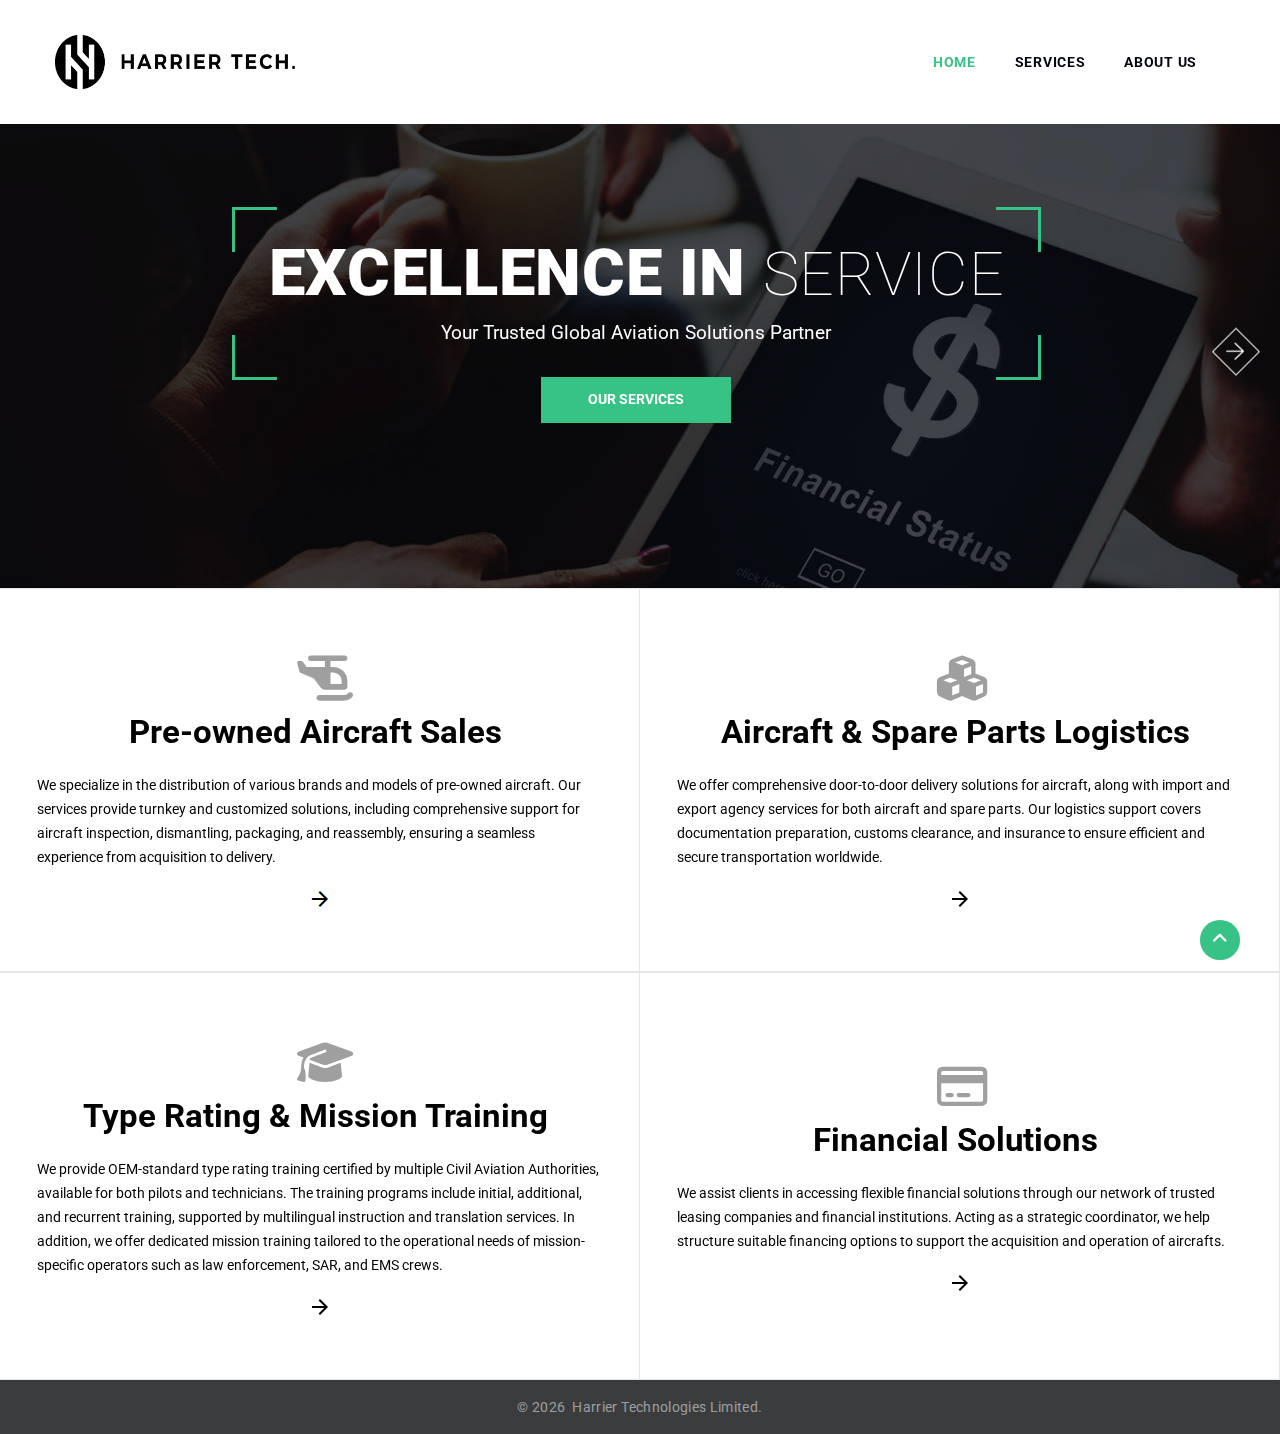
<file: index.html>
<!DOCTYPE html>
<html class="wide wow-animation" lang="en">
  <head>
    <title>Harrier Technologies Limited - Excellence in Service</title>
    <meta name="format-detection" content="telephone=no">
    <meta name="viewport" content="width=device-width, height=device-height, initial-scale=1.0, maximum-scale=1.0, user-scalable=0">
    <meta http-equiv="X-UA-Compatible" content="IE=edge">
    <meta charset="utf-8">
    <link rel="icon" href="favicon.ico" type="image/x-icon">
    <link rel="stylesheet" type="text/css" href="https://fonts.googleapis.com/css?family=Roboto:100,300,400,500,700%7CPlayfair+Display:400,700,700i,900,900i">
    <link rel="stylesheet" href="css/bootstrap.css">
    <link rel="stylesheet" href="css/fonts.css">
    <link rel="stylesheet" href="https://cdnjs.cloudflare.com/ajax/libs/font-awesome/6.4.0/css/all.min.css">
    <link rel="stylesheet" href="css/style.css">
  </head>
  <body>
    <div class="preloader">
      <div class="preloader-body">
        <div class="cssload-container">
          <div class="cssload-speeding-wheel"></div>
        </div>
        <p>Loading...</p>
      </div>
    </div>
    <div class="page">
      <header class="page-head">
        <div class="rd-navbar-wrap">
          <nav class="rd-navbar rd-navbar-corporate-dark" data-layout="rd-navbar-fixed" data-sm-layout="rd-navbar-fixed" data-md-device-layout="rd-navbar-fixed" data-md-layout="rd-navbar-static" data-lg-layout="rd-navbar-static" data-xl-layout="rd-navbar-static" data-xxl-layout="rd-navbar-static" data-lg-device-layout="rd-navbar-static" data-xl-device-layout="rd-navbar-static" data-xxl-device-layout="rd-navbar-static" data-stick-up-clone="false" data-md-stick-up-offset="53px" data-lg-stick-up-offset="53px" data-md-stick-up="true" data-lg-stick-up="true">
            <div class="rd-navbar-inner">
              <div class="rd-navbar-group rd-navbar-search-wrap">
                <div class="rd-navbar-panel">
                  <a class="rd-navbar-brand brand" href="index.html"><img src="images/logo.png" alt="Harrier Technologies Limited" /></a>
                </div>
                <div class="rd-navbar-nav-wrap">
                  <div class="rd-navbar-nav-inner">
                    <ul class="rd-navbar-nav">
                      <li class="active"><a href="index.html">Home</a></li>
                      <li><a href="services.html">Services</a></li>
                      <li><a href="about-us.html">About Us</a></li>
                    </ul>
                  </div>
                </div>
              </div>
            </div>
          </nav>
        </div>
      </header>

      <section>
        <div class="swiper-container swiper-slider swiper-variant-1 bg-black" data-loop="false" data-autoplay="5500" data-simulate-touch="true">
          <div class="swiper-wrapper text-center">
            <div class="swiper-slide" data-slide-bg="images/bg-image-2.jpg">
              <div class="swiper-slide-caption">
                <div class="container">
                  <div class="row justify-content-sm-center">
                    <div class="col-md-11 col-lg-10">
                      <div class="text-white text-uppercase jumbotron-custom border-modern" data-caption-animate="fadeInUp" data-caption-delay="0s">Excellence in <span class="text-thin">Service</span><span class="border-modern-item-1"></span><span class="border-modern-item-2"></span><span class="border-modern-item-3"></span><span class="border-modern-item-4"></span></div>
                      <div data-caption-animate="fadeInUp" data-caption-delay="450s">
                        <p class="text-big-19 text-white d-none d-md-inline-block">Your Trusted Global Aviation Solutions Partner</p>
                      </div>
                      <div class="button-block" data-caption-animate="fadeInUp" data-caption-delay="550s"><a class="btn btn-primary" href="services.html">Our Services</a></div>
                    </div>
                  </div>
                </div>
              </div>
            </div>
            <div class="swiper-slide" data-slide-bg="images/bg-image-1.jpg">
              <div class="swiper-slide-caption">
                <div class="container">
                  <div class="row justify-content-sm-center">
                    <div class="col-md-11 col-lg-10 col-xl-12">
                      <div class="text-white text-uppercase jumbotron-custom border-modern" data-caption-animate="fadeInUp" data-caption-delay="0s">Global Aviation Solutions<span class="border-modern-item-1"></span><span class="border-modern-item-2"></span><span class="border-modern-item-3"></span><span class="border-modern-item-4"></span></div>
                      <div data-caption-animate="fadeInUp" data-caption-delay="450s">
                        <p class="text-big-19 text-white d-none d-md-inline-block">Over 15 years of expertise, more than 100 aircraft transactions completed</p>
                      </div>
                      <div class="button-block" data-caption-animate="fadeInUp" data-caption-delay="550s"><a class="btn btn-primary" href="about-us.html">Learn More</a></div>
                    </div>
                  </div>
                </div>
              </div>
            </div>
          </div>
          <div class="swiper-scrollbar d-xl-none"></div>
          <div class="swiper-nav-wrap d-none d-xl-block">
            <div class="swiper-button-prev"></div>
            <div class="swiper-button-next"></div>
          </div>
        </div>
      </section>

      <section>
        <div class="row no-gutters justify-content-sm-center justify-content-md-start row-40 row-sm-0">
          <div class="col-sm-10 col-md-6 height-fill">
            <article class="icon-box icon-box-top-line icon-box-hover">
              <div class="box-top">
                <div class="box-icon"><span class="icon icon-lg fa fa-helicopter"></span></div>
                <div class="box-header">
                  <h5><a href="#">Pre-owned Aircraft Sales</a></h5>
                </div>
              </div>
              <div class="box-body">
                <p class="text-black text-left">We specialize in the distribution of various brands and models of pre-owned aircraft. Our services provide turnkey and customized solutions, including comprehensive support for aircraft inspection, dismantling, packaging, and reassembly, ensuring a seamless experience from acquisition to delivery.</p>
              </div>
              <a class="btn btn-icon-only btn-icon-single btn-icon-default" href="services.html"><span class="icon icon-sm material-icons-arrow_forward"></span></a>
            </article>
          </div>
          <div class="col-sm-10 col-md-6 height-fill">
            <article class="icon-box icon-box-top-line icon-box-hover">
              <div class="box-top">
                <div class="box-icon"><span class="icon icon-lg fa fa-cubes"></span></div>
                <div class="box-header">
                  <h5><a href="#">Aircraft & Spare Parts Logistics</a></h5>
                </div>
              </div>
              <div class="box-body">
                <p class="text-black text-left">We offer comprehensive door-to-door delivery solutions for aircraft, along with import and export agency services for both aircraft and spare parts. Our logistics support covers documentation preparation, customs clearance,  and insurance to ensure efficient and secure transportation worldwide.</p>
              </div>
              <a class="btn btn-icon-only btn-icon-single btn-icon-default" href="services.html"><span class="icon icon-sm material-icons-arrow_forward"></span></a>
            </article>
          </div>
          <div class="col-sm-10 col-md-6 height-fill">
            <article class="icon-box icon-box-top-line icon-box-hover">
              <div class="box-top">
                <div class="box-icon"><span class="icon icon-lg fa fa-graduation-cap"></span></div>
                <div class="box-header">
                  <h5><a href="#">Type Rating & Mission Training</a></h5>
                </div>
              </div>
              <div class="box-body">
                <p class="text-black text-left">We provide OEM-standard type rating training certified by multiple Civil Aviation Authorities, available for both pilots and technicians. The training programs include initial, additional, and recurrent training, supported by multilingual instruction and translation services. In addition, we offer dedicated mission training tailored to the operational needs of mission-specific operators such as law enforcement, SAR, and EMS crews.</p>
              </div>
              <a class="btn btn-icon-only btn-icon-single btn-icon-default" href="services.html"><span class="icon icon-sm material-icons-arrow_forward"></span></a>
            </article>
          </div>
          <div class="col-sm-10 col-md-6 height-fill">
            <article class="icon-box icon-box-top-line icon-box-hover">
              <div class="box-top">
                <div class="box-icon"><span class="icon icon-lg fa fa-credit-card"></span></div>
                <div class="box-header">
                  <h5><a href="#">Financial Solutions</a></h5>
                </div>
              </div>
              <div class="box-body">
                <p class="text-black text-left">We assist clients in accessing flexible financial solutions through our network of trusted leasing companies and financial institutions. Acting as a strategic coordinator, we help structure suitable financing options to support the acquisition and operation of aircrafts.</p>
              </div>
              <a class="btn btn-icon-only btn-icon-single btn-icon-default" href="services.html"><span class="icon icon-sm material-icons-arrow_forward"></span></a>
            </article>
          </div>
        </div>
      </section>

      <footer class="page-foot bg-cape-cod context-dark">
        <div class="container text-center py-4">
          <p class="rights mb-0">&copy; <span id="copyright-year"></span> Harrier Technologies Limited.</p>
        </div>
      </footer>
    </div>
    <div class="snackbars" id="form-output-global"></div>
    <script src="js/core.min.js"></script>
    <script src="js/script.js"></script>
    <script>document.getElementById('copyright-year').textContent = new Date().getFullYear();</script>
  </body>
</html>
</file>
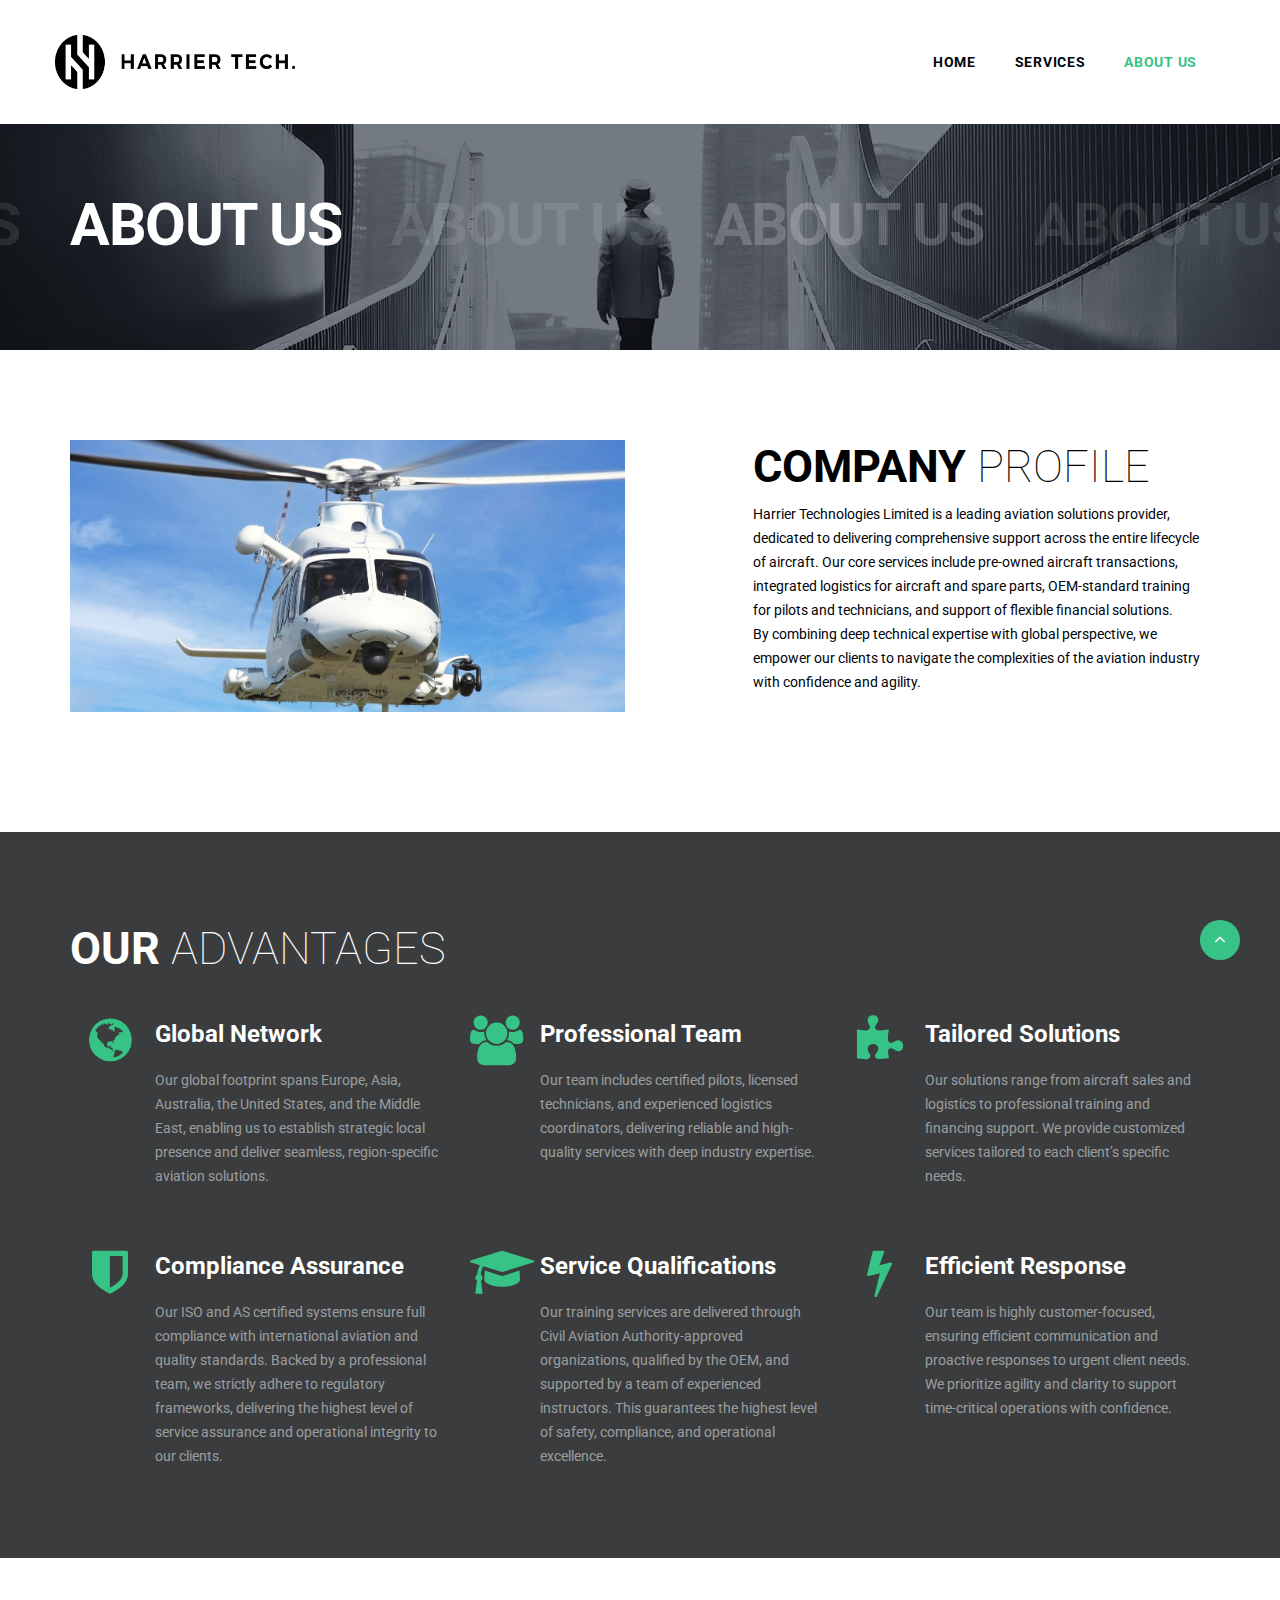
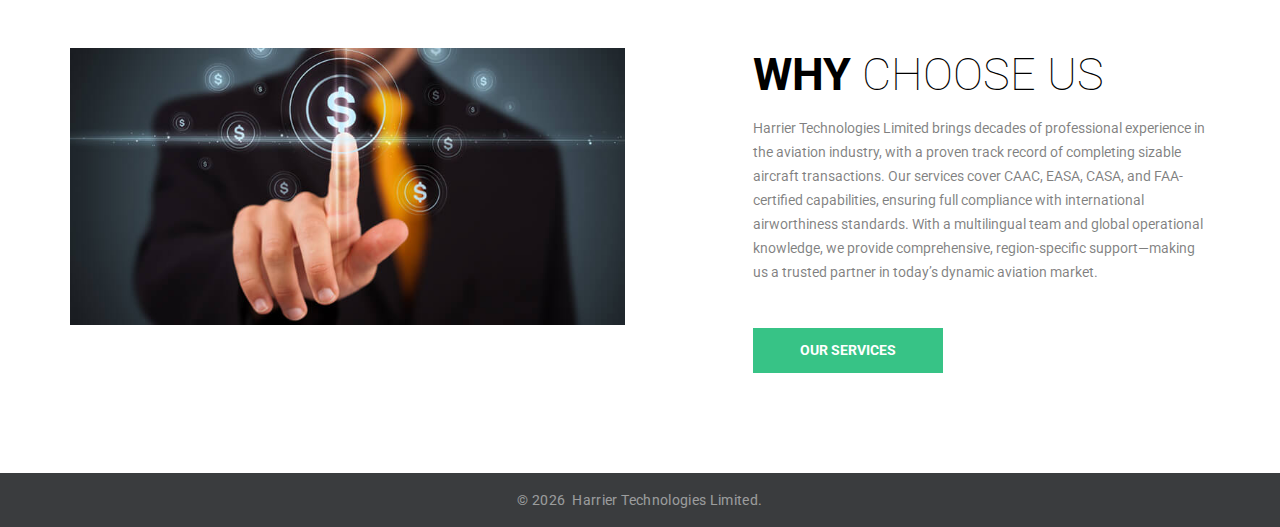
<file: about-us.html>
<!DOCTYPE html>
<html class="wide wow-animation" lang="en">
  <head>
    <title>Harrier Technologies Limited - About Us</title>
    <meta name="format-detection" content="telephone=no">
    <meta name="viewport" content="width=device-width, height=device-height, initial-scale=1.0, maximum-scale=1.0, user-scalable=0">
    <meta http-equiv="X-UA-Compatible" content="IE=edge">
    <meta charset="utf-8">
    <link rel="icon" href="favicon.ico" type="image/x-icon">
    <link rel="stylesheet" type="text/css" href="https://fonts.googleapis.com/css?family=Roboto:100,300,400,500,700%7CPlayfair+Display:400,700,700i,900,900i">
    <link rel="stylesheet" href="css/bootstrap.css">
    <link rel="stylesheet" href="css/fonts.css">
    <link rel="stylesheet" href="css/style.css">
  </head>
  <body>
    <div class="preloader">
      <div class="preloader-body">
        <div class="cssload-container">
          <div class="cssload-speeding-wheel"></div>
        </div>
        <p>Loading...</p>
      </div>
    </div>
    <div class="page">
      <header class="page-head">
        <div class="rd-navbar-wrap">
          <nav class="rd-navbar rd-navbar-corporate-dark" data-layout="rd-navbar-fixed" data-sm-layout="rd-navbar-fixed" data-md-device-layout="rd-navbar-fixed" data-md-layout="rd-navbar-static" data-lg-layout="rd-navbar-static" data-xl-layout="rd-navbar-static" data-xxl-layout="rd-navbar-static" data-lg-device-layout="rd-navbar-static" data-xl-device-layout="rd-navbar-static" data-xxl-device-layout="rd-navbar-static" data-stick-up-clone="false" data-md-stick-up-offset="53px" data-lg-stick-up-offset="53px" data-md-stick-up="true" data-lg-stick-up="true">
            <div class="rd-navbar-inner">
              <div class="rd-navbar-group rd-navbar-search-wrap">
                <div class="rd-navbar-panel">
                  <a class="rd-navbar-brand brand" href="index.html"><img src="images/logo.png" alt="Harrier Technologies Limited" /></a>
                </div>
                <div class="rd-navbar-nav-wrap">
                  <div class="rd-navbar-nav-inner">
                    <ul class="rd-navbar-nav">
                      <li><a href="index.html">Home</a></li>
                      <li><a href="services.html">Services</a></li>
                      <li class="active"><a href="about-us.html">About Us</a></li>
                    </ul>
                  </div>
                </div>
              </div>
            </div>
          </nav>
        </div>
      </header>

      <section class="section-30 section-md-40 section-lg-66 section-xl-bottom-90 bg-gray-dark page-title-wrap" style="background-image: url(images/bg-image-1.jpg);">
        <div class="container">
          <div class="page-title">
            <h2>About Us</h2>
          </div>
        </div>
      </section>

      <section class="section-66 section-md-90 section-xl-bottom-120">
        <div class="container">

          <div class="row justify-content-xl-between row-40">
            <div class="col-md-6">
              <img src="images/slider-1.jpg" alt="Company Profile" class="img-responsive" width="100%">
            </div>
            <div class="col-md-6 col-xl-5 text-secondary">
                <div class="row">
                    <div class="col-sm-12">
                      <h3 style="margin-bottom: 8px;" >Company <span class="text-thin">Profile</span></h3>
                    </div>
                  </div>
              <div class="inset-md-right-15 inset-xl-right-0">
                <p class="text-gray-darker">Harrier Technologies Limited is a leading aviation solutions provider, dedicated to delivering comprehensive support across the entire lifecycle of aircraft. Our core services include pre-owned aircraft transactions, integrated logistics for aircraft and spare parts, OEM-standard training for pilots and technicians, and support of flexible financial solutions.<br/>By combining deep technical expertise with global perspective, we empower our clients to navigate the complexities of the aviation industry with confidence and agility.</p>
            </div>
          </div>
        </div>
      </section>

      <section class="bg-cape-cod context-dark">
        <div class="container">
          <div class="row justify-content-sm-center justify-content-lg-start">
            <div class="col-sm-10 col-lg-12 text-left section-60 section-md-90">
              <div>
                <h3>Our <span class="text-thin">Advantages</span></h3>
                <div class="row row-30 inset-left-15">
                  <div class="col-md-4">
                    <div class="unit unit-xs unit-xs-horizontal">
                      <div class="unit-left"><span class="icon icon-primary icon-lg-bigger fa fa-globe"></span></div>
                      <div class="unit-body">
                        <h4 class="text-white">Global Network</h4>
                        <p class="text-white-05">Our global footprint spans Europe, Asia, Australia, the United States, and the Middle East, enabling us to establish strategic local presence and deliver seamless, region-specific aviation solutions.</p>
                      </div>
                    </div>
                  </div>
                  <div class="col-md-4">
                    <div class="unit unit-xs unit-xs-horizontal">
                      <div class="unit-left"><span class="icon icon-primary icon-lg-bigger fa fa-users"></span></div>
                      <div class="unit-body">
                        <h4 class="text-white">Professional Team</h4>
                        <p class="text-white-05">Our team includes certified pilots, licensed technicians, and experienced logistics coordinators, delivering reliable and high-quality services with deep industry expertise.</p>
                      </div>
                    </div>
                  </div>
                  <div class="col-md-4">
                    <div class="unit unit-xs unit-xs-horizontal">
                      <div class="unit-left"><span class="icon icon-primary icon-lg-bigger fa fa-puzzle-piece"></span></div>
                      <div class="unit-body">
                        <h4 class="text-white">Tailored Solutions</h4>
                        <p class="text-white-05">Our solutions range from aircraft sales and logistics to professional training and financing support. We provide customized services tailored to each client’s specific needs.</p>
                      </div>
                    </div>
                  </div>
                </div>
                <div class="row row-30 inset-left-15">
                  <div class="col-md-4">
                    <div class="unit unit-xs unit-xs-horizontal">
                      <div class="unit-left"><span class="icon icon-primary icon-lg-bigger fa fa-shield"></span></div>
                      <div class="unit-body">
                        <h4 class="text-white">Compliance Assurance</h4>
                        <p class="text-white-05">Our ISO and AS certified systems ensure full compliance with international aviation and quality standards. Backed by a professional team, we strictly adhere to regulatory frameworks, delivering the highest level of service assurance and operational integrity to our clients.</p>
                      </div>
                    </div>
                  </div>
                  <div class="col-md-4">
                    <div class="unit unit-xs unit-xs-horizontal">
                      <div class="unit-left"><span class="icon icon-primary icon-lg-bigger fa fa-graduation-cap"></span></div>
                      <div class="unit-body">
                        <h4 class="text-white">Service Qualifications</h4>
                        <p class="text-white-05">Our training services are delivered through Civil Aviation Authority-approved organizations, qualified by the OEM, and supported by a team of experienced instructors. This guarantees the highest level of safety, compliance, and operational excellence.</p>
                      </div>
                    </div>
                  </div>
                  <div class="col-md-4">
                    <div class="unit unit-xs unit-xs-horizontal">
                      <div class="unit-left"><span class="icon icon-primary icon-lg-bigger fa fa-bolt"></span></div>
                      <div class="unit-body">
                        <h4 class="text-white">Efficient Response</h4>
                        <p class="text-white-05">Our team is highly customer-focused, ensuring efficient communication and proactive responses to urgent client needs. We prioritize agility and clarity to support time-critical operations with confidence.</p>
                      </div>
                    </div>
                  </div>
                </div>
              </div>
            </div>
          </div>
        </div>
      </section>

      <section class="section-60 section-md-90 section-md-bottom-100 bg-default bg-image bg-image-1">
        <div class="container">
          <div class="row justify-content-xl-between row-40">
            <div class="col-md-6">
              <img src="images/gallery-masonry-6-769x384.jpg" alt="Why Choose Us" class="img-responsive" width="100%">
            </div>
            <div class="col-md-6 col-lg-6 col-xl-5">
              <div class="row">
                <div class="col-sm-12">
                  <h3>Why <span class="text-thin">Choose Us</span></h3>
                </div>
              </div>
              <p class="text-black-05">Harrier Technologies Limited brings decades of professional experience in the aviation industry, with a proven track record of completing sizable aircraft transactions. Our services cover CAAC, EASA, CASA, and FAA-certified capabilities, ensuring full compliance with international airworthiness standards. With a multilingual team and global operational knowledge, we provide comprehensive, region-specific support—making us a trusted partner in today’s dynamic aviation market.</p>
              <a class="btn btn-primary" href="services.html">Our Services</a>
            </div>
          </div>
        </div>
      </section>

      <footer class="page-foot bg-cape-cod context-dark">
        <div class="container text-center py-4">
          <p class="rights mb-0">&copy; <span id="copyright-year"></span> Harrier Technologies Limited.</p>
        </div>
      </footer>
      <script>document.getElementById('copyright-year').textContent = new Date().getFullYear();</script>
    </div>
    <div class="snackbars" id="form-output-global"></div>
    <script src="js/core.min.js"></script>
    <script src="js/script.js"></script>
  </body>
</html>
</file>
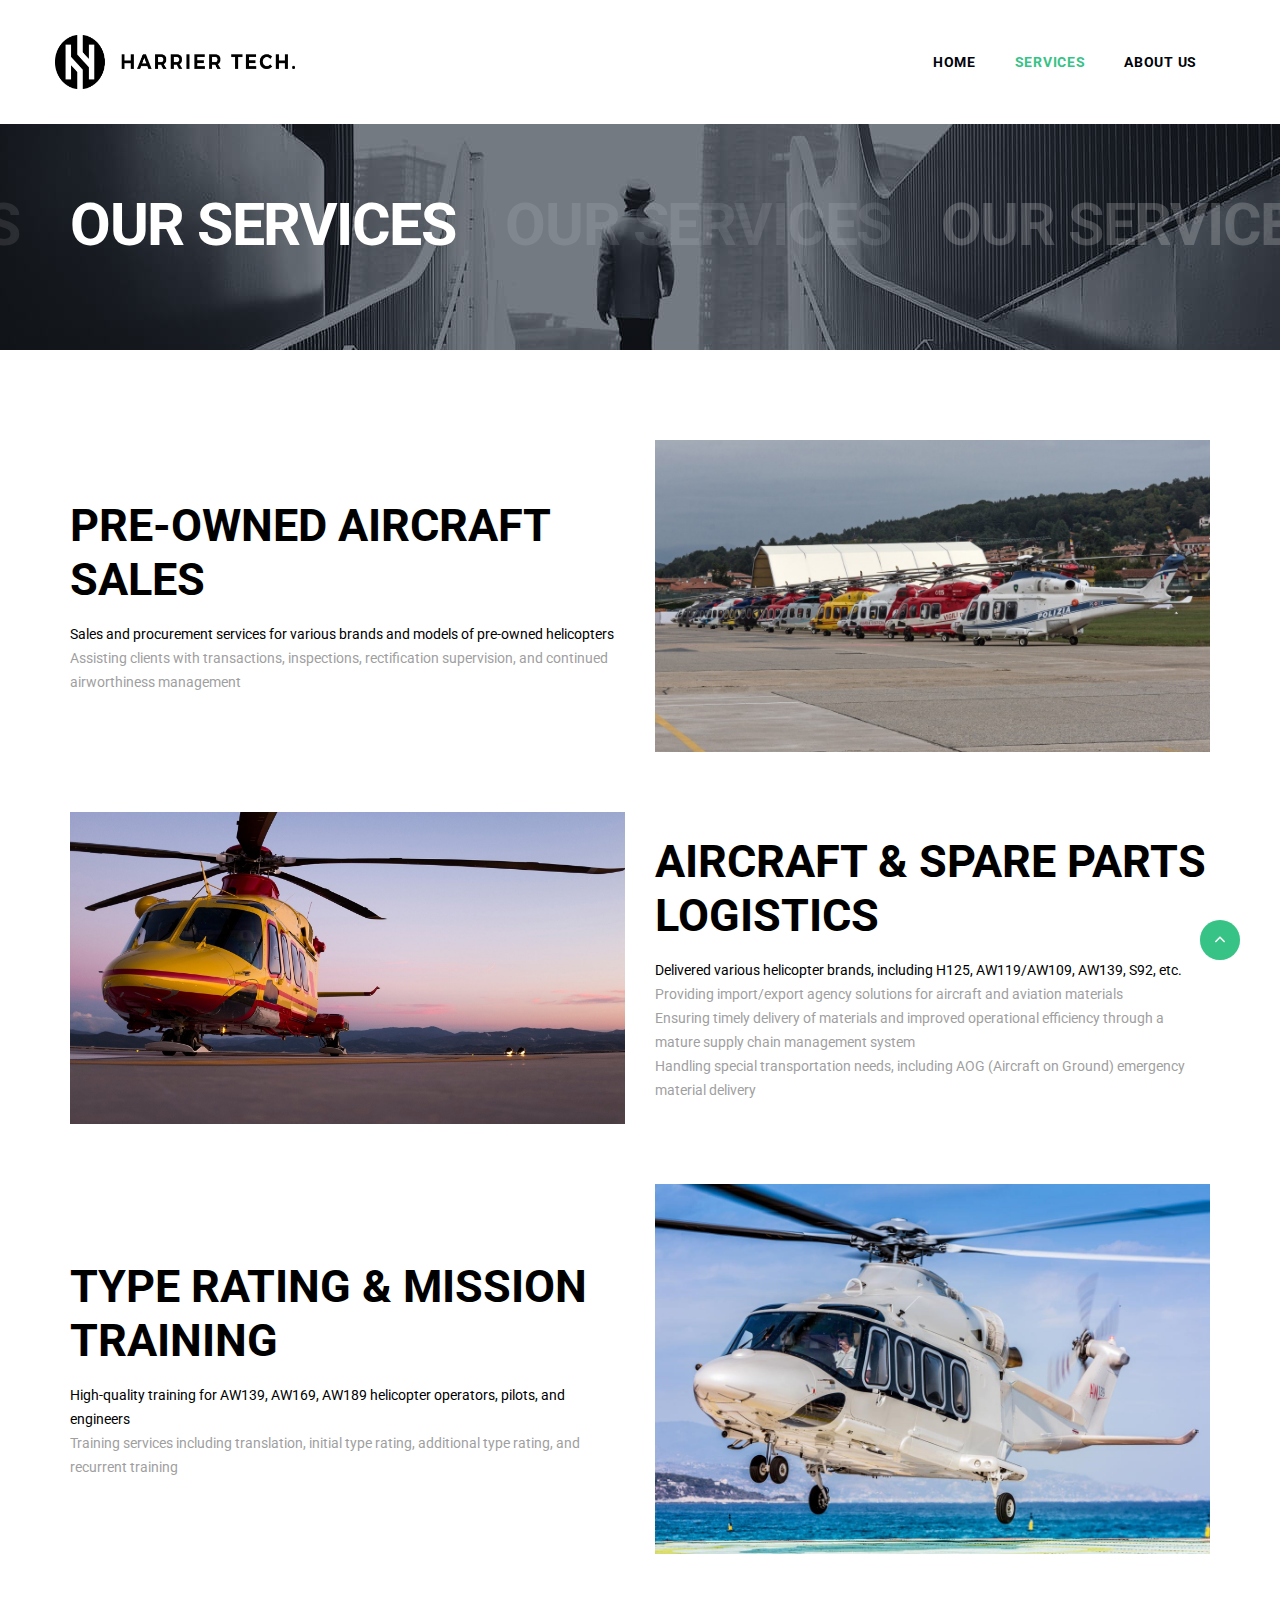
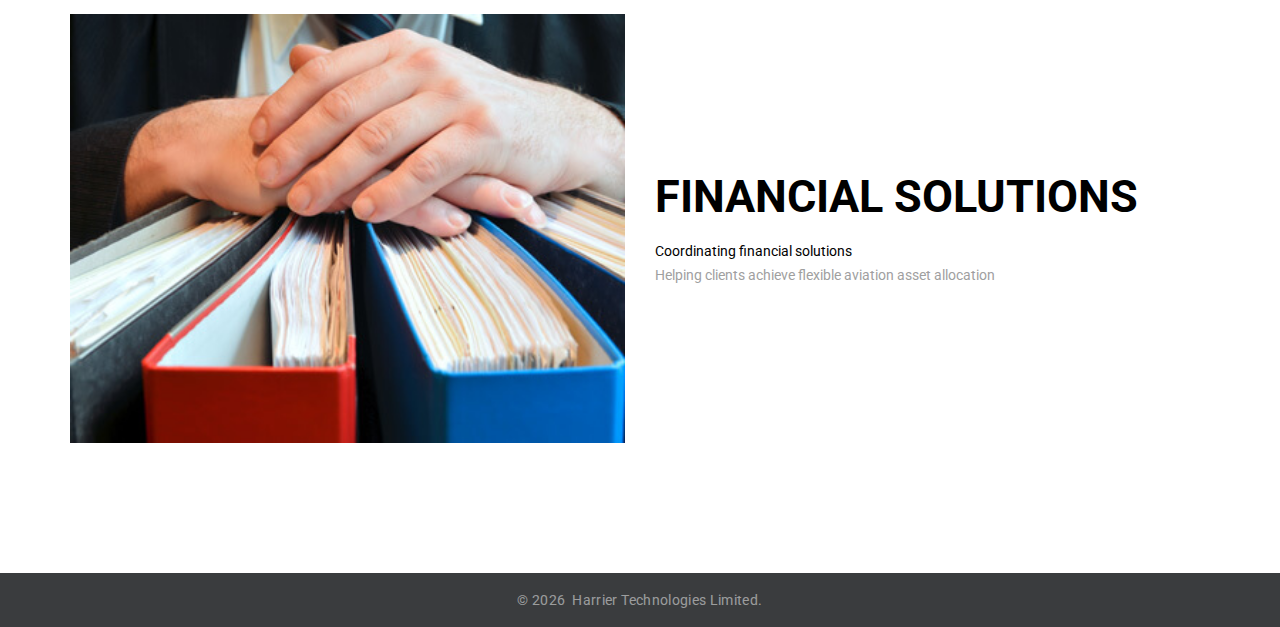
<file: services.html>
<!DOCTYPE html>
<html class="wide wow-animation" lang="en">
  <head>
    <title>Harrier Technologies Limited - Services</title>
    <meta name="format-detection" content="telephone=no">
    <meta name="viewport" content="width=device-width, height=device-height, initial-scale=1.0, maximum-scale=1.0, user-scalable=0">
    <meta http-equiv="X-UA-Compatible" content="IE=edge">
    <meta charset="utf-8">
    <link rel="icon" href="favicon.ico" type="image/x-icon">
    <link rel="stylesheet" type="text/css" href="https://fonts.googleapis.com/css?family=Roboto:100,300,400,500,700%7CPlayfair+Display:400,700,700i,900,900i">
    <link rel="stylesheet" href="css/bootstrap.css">
    <link rel="stylesheet" href="css/fonts.css">
    <link rel="stylesheet" href="css/style.css">
  </head>
  <body>
    <div class="preloader">
      <div class="preloader-body">
        <div class="cssload-container">
          <div class="cssload-speeding-wheel"></div>
        </div>
        <p>Loading...</p>
      </div>
    </div>
    <div class="page">
      <header class="page-head">
        <div class="rd-navbar-wrap">
          <nav class="rd-navbar rd-navbar-corporate-dark" data-layout="rd-navbar-fixed" data-sm-layout="rd-navbar-fixed" data-md-device-layout="rd-navbar-fixed" data-md-layout="rd-navbar-static" data-lg-layout="rd-navbar-static" data-xl-layout="rd-navbar-static" data-xxl-layout="rd-navbar-static" data-lg-device-layout="rd-navbar-static" data-xl-device-layout="rd-navbar-static" data-xxl-device-layout="rd-navbar-static" data-stick-up-clone="false" data-md-stick-up-offset="53px" data-lg-stick-up-offset="53px" data-md-stick-up="true" data-lg-stick-up="true">
            <div class="rd-navbar-inner">
              <div class="rd-navbar-group rd-navbar-search-wrap">
                <div class="rd-navbar-panel">
                  <a class="rd-navbar-brand brand" href="index.html"><img src="images/logo.png" alt="Harrier Technologies Limited" /></a>
                </div>
                <div class="rd-navbar-nav-wrap">
                  <div class="rd-navbar-nav-inner">
                    <ul class="rd-navbar-nav">
                      <li><a href="index.html">Home</a></li>
                      <li class="active"><a href="services.html">Services</a></li>
                      <li><a href="about-us.html">About Us</a></li>
                    </ul>
                  </div>
                </div>
              </div>
            </div>
          </nav>
        </div>
      </header>

      <section class="section-30 section-md-40 section-lg-66 section-xl-bottom-90 bg-gray-dark page-title-wrap" style="background-image: url(images/bg-image-1.jpg);">
        <div class="container">
          <div class="page-title">
            <h2>Our Services</h2>
          </div>
        </div>
      </section>

      <section class="section-60 section-md-90 section-md-bottom-100">
        <div class="container">
          <div class="row justify-content-sm-center">
            <div class="col-sm-10 col-lg-12">
              <div class="row align-items-center mb-5">
                <div class="col-md-6">
                  <h3>Pre-owned Aircraft Sales</h3>
                  <p class="text-black text-left">Sales and procurement services for various brands and models of pre-owned helicopters</p>
                  <ul class="list-marked-primary">
                    <li>Assisting clients with transactions, inspections, rectification supervision, and continued airworthiness management</li>
                  </ul>
                </div>
                <div class="col-md-6">
                  <img src="images/service-1.jpg" alt="Pre-owned Helicopter Sales" class="img-responsive" width="100%">
                </div>
              </div>

              <div class="row align-items-center mb-5">
                <div class="col-md-6">
                  <img src="images/service-2.jpg" alt="Aircraft & Material Logistics" class="img-responsive" width="100%">
                </div>
                <div class="col-md-6">
                  <h3>Aircraft & Spare Parts Logistics</h3>
                  <p class="text-black text-left">Delivered various helicopter brands, including H125, AW119/AW109, AW139, S92, etc.</p>
                  <ul class="list-marked-primary">
                    <li>Providing import/export agency solutions for aircraft and aviation materials</li>
                    <li>Ensuring timely delivery of materials and improved operational efficiency through a mature supply chain management system</li>
                    <li>Handling special transportation needs, including AOG (Aircraft on Ground) emergency material delivery</li>
                  </ul>
                </div>
              </div>

              <div class="row align-items-center mb-5">
                <div class="col-md-6">
                  <h3>Type Rating & Mission Training</h3>
                  <p class="text-black text-left">High-quality training for AW139, AW169, AW189 helicopter operators, pilots, and engineers</p>
                  <ul class="list-marked-primary">
                    <li>Training services including translation, initial type rating, additional type rating, and recurrent training</li>
                  </ul>
                </div>
                <div class="col-md-6">
                  <img src="images/service-3.jpg" alt="AW139/AW169/AW189 Type Training" class="img-responsive" width="100%">
                </div>
              </div>

              <div class="row align-items-center mb-5">
                <div class="col-md-6">
                    <img src="images/gallery-cobbles-2-390x301.jpg" alt="Financial Solutions" class="img-responsive" width="100%">
                  </div>
                <div class="col-md-6">
                  <h3>Financial Solutions</h3>
                  <p class="text-black text-left">Coordinating financial solutions</p>
                  <ul class="list-marked-primary">
                    <li>Helping clients achieve flexible aviation asset allocation</li>
                  </ul>
                </div>
              </div>
            </div>
          </div>
        </div>
      </section>

      <footer class="page-foot bg-cape-cod context-dark">
        <div class="container text-center py-4">
          <p class="rights mb-0">&copy; <span id="copyright-year"></span> Harrier Technologies Limited.</p>
        </div>
      </footer>
    </div>
    <div class="snackbars" id="form-output-global"></div>
    <script src="js/core.min.js"></script>
    <script src="js/script.js"></script>
    <script>document.getElementById('copyright-year').textContent = new Date().getFullYear();</script>
  </body>
</html>
</file>
<file: css/fonts.css>
@font-face {
	font-family: 'FontAwesome';
	src: url("../fonts/fontawesome-webfont.eot?v=4.5.0");
	src: url("../fonts/fontawesome-webfont.eot?#iefix&v=4.5.0") format("embedded-opentype"), url("../fonts/fontawesome-webfont.woff2?v=4.5.0") format("woff2"), url("../fonts/fontawesome-webfont.woff?v=4.5.0") format("woff"), url("../fonts/fontawesome-webfont.ttf?v=4.5.0") format("truetype"), url("../fonts/fontawesome-webfont.svg?v=4.5.0#fontawesomeregular") format("svg");
	font-weight: normal;
	font-style: normal;
}

.fa {
	display: inline-block;
	font: normal normal normal 14px/1 FontAwesome;
	font-size: inherit;
	text-rendering: auto;
	-webkit-font-smoothing: antialiased;
	-moz-osx-font-smoothing: grayscale;
}

/* makes the font 33% larger relative to the icon container */
.fa-lg {
	font-size: 1.33333333em;
	line-height: 0.75em;
	vertical-align: -15%;
}

.fa-2x {
	font-size: 2em;
}

.fa-3x {
	font-size: 3em;
}

.fa-4x {
	font-size: 4em;
}

.fa-5x {
	font-size: 5em;
}

.fa-fw {
	width: 1.28571429em;
	text-align: center;
}

.fa-ul {
	padding-left: 0;
	margin-left: 2.14285714em;
	list-style-type: none;
}

.fa-ul > li {
	position: relative;
}

.fa-li {
	position: absolute;
	left: -2.14285714em;
	width: 2.14285714em;
	top: 0.14285714em;
	text-align: center;
}

.fa-li.fa-lg {
	left: -1.85714286em;
}

.fa-border {
	padding: .2em .25em .15em;
	border: solid 0.08em #eeeeee;
	border-radius: .1em;
}

.fa-pull-left {
	float: left;
}

.fa-pull-right {
	float: right;
}

.fa.fa-pull-left {
	margin-right: .3em;
}

.fa.fa-pull-right {
	margin-left: .3em;
}

/* Deprecated as of 4.4.0 */
.pull-right {
	float: right;
}

.pull-left {
	float: left;
}

.fa.pull-left {
	margin-right: .3em;
}

.fa.pull-right {
	margin-left: .3em;
}

.fa-spin {
	-webkit-animation: fa-spin 2s infinite linear;
	animation: fa-spin 2s infinite linear;
}

.fa-pulse {
	-webkit-animation: fa-spin 1s infinite steps(8);
	animation: fa-spin 1s infinite steps(8);
}

@-webkit-keyframes fa-spin {
	0% {
		-webkit-transform: rotate(0deg);
		transform: rotate(0deg);
	}
	100% {
		-webkit-transform: rotate(359deg);
		transform: rotate(359deg);
	}
}

@keyframes fa-spin {
	0% {
		-webkit-transform: rotate(0deg);
		transform: rotate(0deg);
	}
	100% {
		-webkit-transform: rotate(359deg);
		transform: rotate(359deg);
	}
}

.fa-rotate-90 {
	filter: progid:DXImageTransform.Microsoft.BasicImage(rotation=1);
	-webkit-transform: rotate(90deg);
	-ms-transform: rotate(90deg);
	transform: rotate(90deg);
}

.fa-rotate-180 {
	filter: progid:DXImageTransform.Microsoft.BasicImage(rotation=2);
	-webkit-transform: rotate(180deg);
	-ms-transform: rotate(180deg);
	transform: rotate(180deg);
}

.fa-rotate-270 {
	filter: progid:DXImageTransform.Microsoft.BasicImage(rotation=3);
	-webkit-transform: rotate(270deg);
	-ms-transform: rotate(270deg);
	transform: rotate(270deg);
}

.fa-flip-horizontal {
	filter: progid:DXImageTransform.Microsoft.BasicImage(rotation=0, mirror=1);
	-webkit-transform: scale(-1, 1);
	-ms-transform: scale(-1, 1);
	transform: scale(-1, 1);
}

.fa-flip-vertical {
	filter: progid:DXImageTransform.Microsoft.BasicImage(rotation=2, mirror=1);
	-webkit-transform: scale(1, -1);
	-ms-transform: scale(1, -1);
	transform: scale(1, -1);
}

:root .fa-rotate-90,
:root .fa-rotate-180,
:root .fa-rotate-270,
:root .fa-flip-horizontal,
:root .fa-flip-vertical {
	filter: none;
}

.fa-stack {
	position: relative;
	display: inline-block;
	width: 2em;
	height: 2em;
	line-height: 2em;
	vertical-align: middle;
}

.fa-stack-1x,
.fa-stack-2x {
	position: absolute;
	left: 0;
	width: 100%;
	text-align: center;
}

.fa-stack-1x {
	line-height: inherit;
}

.fa-stack-2x {
	font-size: 2em;
}

.fa-inverse {
	color: #ffffff;
}

/* Font Awesome uses the Unicode Private Use Area (PUA) to ensure screen
   readers do not read off random characters that represent icons */
.fa-glass:before {
	content: "\f000";
}

.fa-music:before {
	content: "\f001";
}

.fa-search:before {
	content: "\f002";
}

.fa-envelope-o:before {
	content: "\f003";
}

.fa-heart:before {
	content: "\f004";
}

.fa-star:before {
	content: "\f005";
}

.fa-star-o:before {
	content: "\f006";
}

.fa-user:before {
	content: "\f007";
}

.fa-film:before {
	content: "\f008";
}

.fa-th-large:before {
	content: "\f009";
}

.fa-th:before {
	content: "\f00a";
}

.fa-th-list:before {
	content: "\f00b";
}

.fa-check:before {
	content: "\f00c";
}

.fa-remove:before,
.fa-close:before,
.fa-times:before {
	content: "\f00d";
}

.fa-search-plus:before {
	content: "\f00e";
}

.fa-search-minus:before {
	content: "\f010";
}

.fa-power-off:before {
	content: "\f011";
}

.fa-signal:before {
	content: "\f012";
}

.fa-gear:before,
.fa-cog:before {
	content: "\f013";
}

.fa-trash-o:before {
	content: "\f014";
}

.fa-home:before {
	content: "\f015";
}

.fa-file-o:before {
	content: "\f016";
}

.fa-clock-o:before {
	content: "\f017";
}

.fa-road:before {
	content: "\f018";
}

.fa-download:before {
	content: "\f019";
}

.fa-arrow-circle-o-down:before {
	content: "\f01a";
}

.fa-arrow-circle-o-up:before {
	content: "\f01b";
}

.fa-inbox:before {
	content: "\f01c";
}

.fa-play-circle-o:before {
	content: "\f01d";
}

.fa-rotate-right:before,
.fa-repeat:before {
	content: "\f01e";
}

.fa-refresh:before {
	content: "\f021";
}

.fa-list-alt:before {
	content: "\f022";
}

.fa-lock:before {
	content: "\f023";
}

.fa-flag:before {
	content: "\f024";
}

.fa-headphones:before {
	content: "\f025";
}

.fa-volume-off:before {
	content: "\f026";
}

.fa-volume-down:before {
	content: "\f027";
}

.fa-volume-up:before {
	content: "\f028";
}

.fa-qrcode:before {
	content: "\f029";
}

.fa-barcode:before {
	content: "\f02a";
}

.fa-tag:before {
	content: "\f02b";
}

.fa-tags:before {
	content: "\f02c";
}

.fa-book:before {
	content: "\f02d";
}

.fa-bookmark:before {
	content: "\f02e";
}

.fa-print:before {
	content: "\f02f";
}

.fa-camera:before {
	content: "\f030";
}

.fa-font:before {
	content: "\f031";
}

.fa-bold:before {
	content: "\f032";
}

.fa-italic:before {
	content: "\f033";
}

.fa-text-height:before {
	content: "\f034";
}

.fa-text-width:before {
	content: "\f035";
}

.fa-align-left:before {
	content: "\f036";
}

.fa-align-center:before {
	content: "\f037";
}

.fa-align-right:before {
	content: "\f038";
}

.fa-align-justify:before {
	content: "\f039";
}

.fa-list:before {
	content: "\f03a";
}

.fa-dedent:before,
.fa-outdent:before {
	content: "\f03b";
}

.fa-indent:before {
	content: "\f03c";
}

.fa-video-camera:before {
	content: "\f03d";
}

.fa-photo:before,
.fa-image:before,
.fa-picture-o:before {
	content: "\f03e";
}

.fa-pencil:before {
	content: "\f040";
}

.fa-map-marker:before {
	content: "\f041";
}

.fa-adjust:before {
	content: "\f042";
}

.fa-tint:before {
	content: "\f043";
}

.fa-edit:before,
.fa-pencil-square-o:before {
	content: "\f044";
}

.fa-share-square-o:before {
	content: "\f045";
}

.fa-check-square-o:before {
	content: "\f046";
}

.fa-arrows:before {
	content: "\f047";
}

.fa-step-backward:before {
	content: "\f048";
}

.fa-fast-backward:before {
	content: "\f049";
}

.fa-backward:before {
	content: "\f04a";
}

.fa-play:before {
	content: "\f04b";
}

.fa-pause:before {
	content: "\f04c";
}

.fa-stop:before {
	content: "\f04d";
}

.fa-forward:before {
	content: "\f04e";
}

.fa-fast-forward:before {
	content: "\f050";
}

.fa-step-forward:before {
	content: "\f051";
}

.fa-eject:before {
	content: "\f052";
}

.fa-chevron-left:before {
	content: "\f053";
}

.fa-chevron-right:before {
	content: "\f054";
}

.fa-plus-circle:before {
	content: "\f055";
}

.fa-minus-circle:before {
	content: "\f056";
}

.fa-times-circle:before {
	content: "\f057";
}

.fa-check-circle:before {
	content: "\f058";
}

.fa-question-circle:before {
	content: "\f059";
}

.fa-info-circle:before {
	content: "\f05a";
}

.fa-crosshairs:before {
	content: "\f05b";
}

.fa-times-circle-o:before {
	content: "\f05c";
}

.fa-check-circle-o:before {
	content: "\f05d";
}

.fa-ban:before {
	content: "\f05e";
}

.fa-arrow-left:before {
	content: "\f060";
}

.fa-arrow-right:before {
	content: "\f061";
}

.fa-arrow-up:before {
	content: "\f062";
}

.fa-arrow-down:before {
	content: "\f063";
}

.fa-mail-forward:before,
.fa-share:before {
	content: "\f064";
}

.fa-expand:before {
	content: "\f065";
}

.fa-compress:before {
	content: "\f066";
}

.fa-plus:before {
	content: "\f067";
}

.fa-minus:before {
	content: "\f068";
}

.fa-asterisk:before {
	content: "\f069";
}

.fa-exclamation-circle:before {
	content: "\f06a";
}

.fa-gift:before {
	content: "\f06b";
}

.fa-leaf:before {
	content: "\f06c";
}

.fa-fire:before {
	content: "\f06d";
}

.fa-eye:before {
	content: "\f06e";
}

.fa-eye-slash:before {
	content: "\f070";
}

.fa-warning:before,
.fa-exclamation-triangle:before {
	content: "\f071";
}

.fa-plane:before {
	content: "\f072";
}

.fa-calendar:before {
	content: "\f073";
}

.fa-random:before {
	content: "\f074";
}

.fa-comment:before {
	content: "\f075";
}

.fa-magnet:before {
	content: "\f076";
}

.fa-chevron-up:before {
	content: "\f077";
}

.fa-chevron-down:before {
	content: "\f078";
}

.fa-retweet:before {
	content: "\f079";
}

.fa-shopping-cart:before {
	content: "\f07a";
}

.fa-folder:before {
	content: "\f07b";
}

.fa-folder-open:before {
	content: "\f07c";
}

.fa-arrows-v:before {
	content: "\f07d";
}

.fa-arrows-h:before {
	content: "\f07e";
}

.fa-bar-chart-o:before,
.fa-bar-chart:before {
	content: "\f080";
}

.fa-twitter-square:before {
	content: "\f081";
}

.fa-facebook-square:before {
	content: "\f082";
}

.fa-camera-retro:before {
	content: "\f083";
}

.fa-key:before {
	content: "\f084";
}

.fa-gears:before,
.fa-cogs:before {
	content: "\f085";
}

.fa-comments:before {
	content: "\f086";
}

.fa-thumbs-o-up:before {
	content: "\f087";
}

.fa-thumbs-o-down:before {
	content: "\f088";
}

.fa-star-half:before {
	content: "\f089";
}

.fa-heart-o:before {
	content: "\f08a";
}

.fa-sign-out:before {
	content: "\f08b";
}

.fa-linkedin-square:before {
	content: "\f08c";
}

.fa-thumb-tack:before {
	content: "\f08d";
}

.fa-external-link:before {
	content: "\f08e";
}

.fa-sign-in:before {
	content: "\f090";
}

.fa-trophy:before {
	content: "\f091";
}

.fa-github-square:before {
	content: "\f092";
}

.fa-upload:before {
	content: "\f093";
}

.fa-lemon-o:before {
	content: "\f094";
}

.fa-phone:before {
	content: "\f095";
}

.fa-square-o:before {
	content: "\f096";
}

.fa-bookmark-o:before {
	content: "\f097";
}

.fa-phone-square:before {
	content: "\f098";
}

.fa-twitter:before {
	content: "\f099";
}

.fa-facebook-f:before,
.fa-facebook:before {
	content: "\f09a";
}

.fa-github:before {
	content: "\f09b";
}

.fa-unlock:before {
	content: "\f09c";
}

.fa-credit-card:before {
	content: "\f09d";
}

.fa-feed:before,
.fa-rss:before {
	content: "\f09e";
}

.fa-hdd-o:before {
	content: "\f0a0";
}

.fa-bullhorn:before {
	content: "\f0a1";
}

.fa-bell:before {
	content: "\f0f3";
}

.fa-certificate:before {
	content: "\f0a3";
}

.fa-hand-o-right:before {
	content: "\f0a4";
}

.fa-hand-o-left:before {
	content: "\f0a5";
}

.fa-hand-o-up:before {
	content: "\f0a6";
}

.fa-hand-o-down:before {
	content: "\f0a7";
}

.fa-arrow-circle-left:before {
	content: "\f0a8";
}

.fa-arrow-circle-right:before {
	content: "\f0a9";
}

.fa-arrow-circle-up:before {
	content: "\f0aa";
}

.fa-arrow-circle-down:before {
	content: "\f0ab";
}

.fa-globe:before {
	content: "\f0ac";
}

.fa-wrench:before {
	content: "\f0ad";
}

.fa-tasks:before {
	content: "\f0ae";
}

.fa-filter:before {
	content: "\f0b0";
}

.fa-briefcase:before {
	content: "\f0b1";
}

.fa-arrows-alt:before {
	content: "\f0b2";
}

.fa-group:before,
.fa-users:before {
	content: "\f0c0";
}

.fa-chain:before,
.fa-link:before {
	content: "\f0c1";
}

.fa-cloud:before {
	content: "\f0c2";
}

.fa-flask:before {
	content: "\f0c3";
}

.fa-cut:before,
.fa-scissors:before {
	content: "\f0c4";
}

.fa-copy:before,
.fa-files-o:before {
	content: "\f0c5";
}

.fa-paperclip:before {
	content: "\f0c6";
}

.fa-save:before,
.fa-floppy-o:before {
	content: "\f0c7";
}

.fa-square:before {
	content: "\f0c8";
}

.fa-navicon:before,
.fa-reorder:before,
.fa-bars:before {
	content: "\f0c9";
}

.fa-list-ul:before {
	content: "\f0ca";
}

.fa-list-ol:before {
	content: "\f0cb";
}

.fa-strikethrough:before {
	content: "\f0cc";
}

.fa-underline:before {
	content: "\f0cd";
}

.fa-table:before {
	content: "\f0ce";
}

.fa-magic:before {
	content: "\f0d0";
}

.fa-truck:before {
	content: "\f0d1";
}

.fa-pinterest:before {
	content: "\f0d2";
}

.fa-pinterest-square:before {
	content: "\f0d3";
}

.fa-google-plus-square:before {
	content: "\f0d4";
}

.fa-google-plus:before {
	content: "\f0d5";
}

.fa-money:before {
	content: "\f0d6";
}

.fa-caret-down:before {
	content: "\f0d7";
}

.fa-caret-up:before {
	content: "\f0d8";
}

.fa-caret-left:before {
	content: "\f0d9";
}

.fa-caret-right:before {
	content: "\f0da";
}

.fa-columns:before {
	content: "\f0db";
}

.fa-unsorted:before,
.fa-sort:before {
	content: "\f0dc";
}

.fa-sort-down:before,
.fa-sort-desc:before {
	content: "\f0dd";
}

.fa-sort-up:before,
.fa-sort-asc:before {
	content: "\f0de";
}

.fa-envelope:before {
	content: "\f0e0";
}

.fa-linkedin:before {
	content: "\f0e1";
}

.fa-rotate-left:before,
.fa-undo:before {
	content: "\f0e2";
}

.fa-legal:before,
.fa-gavel:before {
	content: "\f0e3";
}

.fa-dashboard:before,
.fa-tachometer:before {
	content: "\f0e4";
}

.fa-comment-o:before {
	content: "\f0e5";
}

.fa-comments-o:before {
	content: "\f0e6";
}

.fa-flash:before,
.fa-bolt:before {
	content: "\f0e7";
}

.fa-sitemap:before {
	content: "\f0e8";
}

.fa-umbrella:before {
	content: "\f0e9";
}

.fa-paste:before,
.fa-clipboard:before {
	content: "\f0ea";
}

.fa-lightbulb-o:before {
	content: "\f0eb";
}

.fa-exchange:before {
	content: "\f0ec";
}

.fa-cloud-download:before {
	content: "\f0ed";
}

.fa-cloud-upload:before {
	content: "\f0ee";
}

.fa-user-md:before {
	content: "\f0f0";
}

.fa-stethoscope:before {
	content: "\f0f1";
}

.fa-suitcase:before {
	content: "\f0f2";
}

.fa-bell-o:before {
	content: "\f0a2";
}

.fa-coffee:before {
	content: "\f0f4";
}

.fa-cutlery:before {
	content: "\f0f5";
}

.fa-file-text-o:before {
	content: "\f0f6";
}

.fa-building-o:before {
	content: "\f0f7";
}

.fa-hospital-o:before {
	content: "\f0f8";
}

.fa-ambulance:before {
	content: "\f0f9";
}

.fa-medkit:before {
	content: "\f0fa";
}

.fa-fighter-jet:before {
	content: "\f0fb";
}

.fa-beer:before {
	content: "\f0fc";
}

.fa-h-square:before {
	content: "\f0fd";
}

.fa-plus-square:before {
	content: "\f0fe";
}

.fa-angle-double-left:before {
	content: "\f100";
}

.fa-angle-double-right:before {
	content: "\f101";
}

.fa-angle-double-up:before {
	content: "\f102";
}

.fa-angle-double-down:before {
	content: "\f103";
}

.fa-angle-left:before {
	content: "\f104";
}

.fa-angle-right:before {
	content: "\f105";
}

.fa-angle-up:before {
	content: "\f106";
}

.fa-angle-down:before {
	content: "\f107";
}

.fa-desktop:before {
	content: "\f108";
}

.fa-laptop:before {
	content: "\f109";
}

.fa-tablet:before {
	content: "\f10a";
}

.fa-mobile-phone:before,
.fa-mobile:before {
	content: "\f10b";
}

.fa-circle-o:before {
	content: "\f10c";
}

.fa-quote-left:before {
	content: "\f10d";
}

.fa-quote-right:before {
	content: "\f10e";
}

.fa-spinner:before {
	content: "\f110";
}

.fa-circle:before {
	content: "\f111";
}

.fa-mail-reply:before,
.fa-reply:before {
	content: "\f112";
}

.fa-github-alt:before {
	content: "\f113";
}

.fa-folder-o:before {
	content: "\f114";
}

.fa-folder-open-o:before {
	content: "\f115";
}

.fa-smile-o:before {
	content: "\f118";
}

.fa-frown-o:before {
	content: "\f119";
}

.fa-meh-o:before {
	content: "\f11a";
}

.fa-gamepad:before {
	content: "\f11b";
}

.fa-keyboard-o:before {
	content: "\f11c";
}

.fa-flag-o:before {
	content: "\f11d";
}

.fa-flag-checkered:before {
	content: "\f11e";
}

.fa-terminal:before {
	content: "\f120";
}

.fa-code:before {
	content: "\f121";
}

.fa-mail-reply-all:before,
.fa-reply-all:before {
	content: "\f122";
}

.fa-star-half-empty:before,
.fa-star-half-full:before,
.fa-star-half-o:before {
	content: "\f123";
}

.fa-location-arrow:before {
	content: "\f124";
}

.fa-crop:before {
	content: "\f125";
}

.fa-code-fork:before {
	content: "\f126";
}

.fa-unlink:before,
.fa-chain-broken:before {
	content: "\f127";
}

.fa-question:before {
	content: "\f128";
}

.fa-info:before {
	content: "\f129";
}

.fa-exclamation:before {
	content: "\f12a";
}

.fa-superscript:before {
	content: "\f12b";
}

.fa-subscript:before {
	content: "\f12c";
}

.fa-eraser:before {
	content: "\f12d";
}

.fa-puzzle-piece:before {
	content: "\f12e";
}

.fa-microphone:before {
	content: "\f130";
}

.fa-microphone-slash:before {
	content: "\f131";
}

.fa-shield:before {
	content: "\f132";
}

.fa-calendar-o:before {
	content: "\f133";
}

.fa-fire-extinguisher:before {
	content: "\f134";
}

.fa-rocket:before {
	content: "\f135";
}

.fa-maxcdn:before {
	content: "\f136";
}

.fa-chevron-circle-left:before {
	content: "\f137";
}

.fa-chevron-circle-right:before {
	content: "\f138";
}

.fa-chevron-circle-up:before {
	content: "\f139";
}

.fa-chevron-circle-down:before {
	content: "\f13a";
}

.fa-html5:before {
	content: "\f13b";
}

.fa-css3:before {
	content: "\f13c";
}

.fa-anchor:before {
	content: "\f13d";
}

.fa-unlock-alt:before {
	content: "\f13e";
}

.fa-bullseye:before {
	content: "\f140";
}

.fa-ellipsis-h:before {
	content: "\f141";
}

.fa-ellipsis-v:before {
	content: "\f142";
}

.fa-rss-square:before {
	content: "\f143";
}

.fa-play-circle:before {
	content: "\f144";
}

.fa-ticket:before {
	content: "\f145";
}

.fa-minus-square:before {
	content: "\f146";
}

.fa-minus-square-o:before {
	content: "\f147";
}

.fa-level-up:before {
	content: "\f148";
}

.fa-level-down:before {
	content: "\f149";
}

.fa-check-square:before {
	content: "\f14a";
}

.fa-pencil-square:before {
	content: "\f14b";
}

.fa-external-link-square:before {
	content: "\f14c";
}

.fa-share-square:before {
	content: "\f14d";
}

.fa-compass:before {
	content: "\f14e";
}

.fa-toggle-down:before,
.fa-caret-square-o-down:before {
	content: "\f150";
}

.fa-toggle-up:before,
.fa-caret-square-o-up:before {
	content: "\f151";
}

.fa-toggle-right:before,
.fa-caret-square-o-right:before {
	content: "\f152";
}

.fa-euro:before,
.fa-eur:before {
	content: "\f153";
}

.fa-gbp:before {
	content: "\f154";
}

.fa-dollar:before,
.fa-usd:before {
	content: "\f155";
}

.fa-rupee:before,
.fa-inr:before {
	content: "\f156";
}

.fa-cny:before,
.fa-rmb:before,
.fa-yen:before,
.fa-jpy:before {
	content: "\f157";
}

.fa-ruble:before,
.fa-rouble:before,
.fa-rub:before {
	content: "\f158";
}

.fa-won:before,
.fa-krw:before {
	content: "\f159";
}

.fa-bitcoin:before,
.fa-btc:before {
	content: "\f15a";
}

.fa-file:before {
	content: "\f15b";
}

.fa-file-text:before {
	content: "\f15c";
}

.fa-sort-alpha-asc:before {
	content: "\f15d";
}

.fa-sort-alpha-desc:before {
	content: "\f15e";
}

.fa-sort-amount-asc:before {
	content: "\f160";
}

.fa-sort-amount-desc:before {
	content: "\f161";
}

.fa-sort-numeric-asc:before {
	content: "\f162";
}

.fa-sort-numeric-desc:before {
	content: "\f163";
}

.fa-thumbs-up:before {
	content: "\f164";
}

.fa-thumbs-down:before {
	content: "\f165";
}

.fa-youtube-square:before {
	content: "\f166";
}

.fa-youtube:before {
	content: "\f167";
}

.fa-xing:before {
	content: "\f168";
}

.fa-xing-square:before {
	content: "\f169";
}

.fa-youtube-play:before {
	content: "\f16a";
}

.fa-dropbox:before {
	content: "\f16b";
}

.fa-stack-overflow:before {
	content: "\f16c";
}

.fa-instagram:before {
	content: "\f16d";
}

.fa-flickr:before {
	content: "\f16e";
}

.fa-adn:before {
	content: "\f170";
}

.fa-bitbucket:before {
	content: "\f171";
}

.fa-bitbucket-square:before {
	content: "\f172";
}

.fa-tumblr:before {
	content: "\f173";
}

.fa-tumblr-square:before {
	content: "\f174";
}

.fa-long-arrow-down:before {
	content: "\f175";
}

.fa-long-arrow-up:before {
	content: "\f176";
}

.fa-long-arrow-left:before {
	content: "\f177";
}

.fa-long-arrow-right:before {
	content: "\f178";
}

.fa-apple:before {
	content: "\f179";
}

.fa-windows:before {
	content: "\f17a";
}

.fa-android:before {
	content: "\f17b";
}

.fa-linux:before {
	content: "\f17c";
}

.fa-dribbble:before {
	content: "\f17d";
}

.fa-skype:before {
	content: "\f17e";
}

.fa-foursquare:before {
	content: "\f180";
}

.fa-trello:before {
	content: "\f181";
}

.fa-female:before {
	content: "\f182";
}

.fa-male:before {
	content: "\f183";
}

.fa-gittip:before,
.fa-gratipay:before {
	content: "\f184";
}

.fa-sun-o:before {
	content: "\f185";
}

.fa-moon-o:before {
	content: "\f186";
}

.fa-archive:before {
	content: "\f187";
}

.fa-bug:before {
	content: "\f188";
}

.fa-vk:before {
	content: "\f189";
}

.fa-weibo:before {
	content: "\f18a";
}

.fa-renren:before {
	content: "\f18b";
}

.fa-pagelines:before {
	content: "\f18c";
}

.fa-stack-exchange:before {
	content: "\f18d";
}

.fa-arrow-circle-o-right:before {
	content: "\f18e";
}

.fa-arrow-circle-o-left:before {
	content: "\f190";
}

.fa-toggle-left:before,
.fa-caret-square-o-left:before {
	content: "\f191";
}

.fa-dot-circle-o:before {
	content: "\f192";
}

.fa-wheelchair:before {
	content: "\f193";
}

.fa-vimeo-square:before {
	content: "\f194";
}

.fa-turkish-lira:before,
.fa-try:before {
	content: "\f195";
}

.fa-plus-square-o:before {
	content: "\f196";
}

.fa-space-shuttle:before {
	content: "\f197";
}

.fa-slack:before {
	content: "\f198";
}

.fa-envelope-square:before {
	content: "\f199";
}

.fa-wordpress:before {
	content: "\f19a";
}

.fa-openid:before {
	content: "\f19b";
}

.fa-institution:before,
.fa-bank:before,
.fa-university:before {
	content: "\f19c";
}

.fa-mortar-board:before,
.fa-graduation-cap:before {
	content: "\f19d";
}

.fa-yahoo:before {
	content: "\f19e";
}

.fa-google:before {
	content: "\f1a0";
}

.fa-reddit:before {
	content: "\f1a1";
}

.fa-reddit-square:before {
	content: "\f1a2";
}

.fa-stumbleupon-circle:before {
	content: "\f1a3";
}

.fa-stumbleupon:before {
	content: "\f1a4";
}

.fa-delicious:before {
	content: "\f1a5";
}

.fa-digg:before {
	content: "\f1a6";
}

.fa-pied-piper:before {
	content: "\f1a7";
}

.fa-pied-piper-alt:before {
	content: "\f1a8";
}

.fa-drupal:before {
	content: "\f1a9";
}

.fa-joomla:before {
	content: "\f1aa";
}

.fa-language:before {
	content: "\f1ab";
}

.fa-fax:before {
	content: "\f1ac";
}

.fa-building:before {
	content: "\f1ad";
}

.fa-child:before {
	content: "\f1ae";
}

.fa-paw:before {
	content: "\f1b0";
}

.fa-spoon:before {
	content: "\f1b1";
}

.fa-cube:before {
	content: "\f1b2";
}

.fa-cubes:before {
	content: "\f1b3";
}

.fa-behance:before {
	content: "\f1b4";
}

.fa-behance-square:before {
	content: "\f1b5";
}

.fa-steam:before {
	content: "\f1b6";
}

.fa-steam-square:before {
	content: "\f1b7";
}

.fa-recycle:before {
	content: "\f1b8";
}

.fa-automobile:before,
.fa-car:before {
	content: "\f1b9";
}

.fa-cab:before,
.fa-taxi:before {
	content: "\f1ba";
}

.fa-tree:before {
	content: "\f1bb";
}

.fa-spotify:before {
	content: "\f1bc";
}

.fa-deviantart:before {
	content: "\f1bd";
}

.fa-soundcloud:before {
	content: "\f1be";
}

.fa-database:before {
	content: "\f1c0";
}

.fa-file-pdf-o:before {
	content: "\f1c1";
}

.fa-file-word-o:before {
	content: "\f1c2";
}

.fa-file-excel-o:before {
	content: "\f1c3";
}

.fa-file-powerpoint-o:before {
	content: "\f1c4";
}

.fa-file-photo-o:before,
.fa-file-picture-o:before,
.fa-file-image-o:before {
	content: "\f1c5";
}

.fa-file-zip-o:before,
.fa-file-archive-o:before {
	content: "\f1c6";
}

.fa-file-sound-o:before,
.fa-file-audio-o:before {
	content: "\f1c7";
}

.fa-file-movie-o:before,
.fa-file-video-o:before {
	content: "\f1c8";
}

.fa-file-code-o:before {
	content: "\f1c9";
}

.fa-vine:before {
	content: "\f1ca";
}

.fa-codepen:before {
	content: "\f1cb";
}

.fa-jsfiddle:before {
	content: "\f1cc";
}

.fa-life-bouy:before,
.fa-life-buoy:before,
.fa-life-saver:before,
.fa-support:before,
.fa-life-ring:before {
	content: "\f1cd";
}

.fa-circle-o-notch:before {
	content: "\f1ce";
}

.fa-ra:before,
.fa-rebel:before {
	content: "\f1d0";
}

.fa-ge:before,
.fa-empire:before {
	content: "\f1d1";
}

.fa-git-square:before {
	content: "\f1d2";
}

.fa-git:before {
	content: "\f1d3";
}

.fa-y-combinator-square:before,
.fa-yc-square:before,
.fa-hacker-news:before {
	content: "\f1d4";
}

.fa-tencent-weibo:before {
	content: "\f1d5";
}

.fa-qq:before {
	content: "\f1d6";
}

.fa-wechat:before,
.fa-weixin:before {
	content: "\f1d7";
}

.fa-send:before,
.fa-paper-plane:before {
	content: "\f1d8";
}

.fa-send-o:before,
.fa-paper-plane-o:before {
	content: "\f1d9";
}

.fa-history:before {
	content: "\f1da";
}

.fa-circle-thin:before {
	content: "\f1db";
}

.fa-header:before {
	content: "\f1dc";
}

.fa-paragraph:before {
	content: "\f1dd";
}

.fa-sliders:before {
	content: "\f1de";
}

.fa-share-alt:before {
	content: "\f1e0";
}

.fa-share-alt-square:before {
	content: "\f1e1";
}

.fa-bomb:before {
	content: "\f1e2";
}

.fa-soccer-ball-o:before,
.fa-futbol-o:before {
	content: "\f1e3";
}

.fa-tty:before {
	content: "\f1e4";
}

.fa-binoculars:before {
	content: "\f1e5";
}

.fa-plug:before {
	content: "\f1e6";
}

.fa-slideshare:before {
	content: "\f1e7";
}

.fa-twitch:before {
	content: "\f1e8";
}

.fa-yelp:before {
	content: "\f1e9";
}

.fa-newspaper-o:before {
	content: "\f1ea";
}

.fa-wifi:before {
	content: "\f1eb";
}

.fa-calculator:before {
	content: "\f1ec";
}

.fa-paypal:before {
	content: "\f1ed";
}

.fa-google-wallet:before {
	content: "\f1ee";
}

.fa-cc-visa:before {
	content: "\f1f0";
}

.fa-cc-mastercard:before {
	content: "\f1f1";
}

.fa-cc-discover:before {
	content: "\f1f2";
}

.fa-cc-amex:before {
	content: "\f1f3";
}

.fa-cc-paypal:before {
	content: "\f1f4";
}

.fa-cc-stripe:before {
	content: "\f1f5";
}

.fa-bell-slash:before {
	content: "\f1f6";
}

.fa-bell-slash-o:before {
	content: "\f1f7";
}

.fa-trash:before {
	content: "\f1f8";
}

.fa-copyright:before {
	content: "\f1f9";
}

.fa-at:before {
	content: "\f1fa";
}

.fa-eyedropper:before {
	content: "\f1fb";
}

.fa-paint-brush:before {
	content: "\f1fc";
}

.fa-birthday-cake:before {
	content: "\f1fd";
}

.fa-area-chart:before {
	content: "\f1fe";
}

.fa-pie-chart:before {
	content: "\f200";
}

.fa-line-chart:before {
	content: "\f201";
}

.fa-lastfm:before {
	content: "\f202";
}

.fa-lastfm-square:before {
	content: "\f203";
}

.fa-toggle-off:before {
	content: "\f204";
}

.fa-toggle-on:before {
	content: "\f205";
}

.fa-bicycle:before {
	content: "\f206";
}

.fa-bus:before {
	content: "\f207";
}

.fa-ioxhost:before {
	content: "\f208";
}

.fa-angellist:before {
	content: "\f209";
}

.fa-cc:before {
	content: "\f20a";
}

.fa-shekel:before,
.fa-sheqel:before,
.fa-ils:before {
	content: "\f20b";
}

.fa-meanpath:before {
	content: "\f20c";
}

.fa-buysellads:before {
	content: "\f20d";
}

.fa-connectdevelop:before {
	content: "\f20e";
}

.fa-dashcube:before {
	content: "\f210";
}

.fa-forumbee:before {
	content: "\f211";
}

.fa-leanpub:before {
	content: "\f212";
}

.fa-sellsy:before {
	content: "\f213";
}

.fa-shirtsinbulk:before {
	content: "\f214";
}

.fa-simplybuilt:before {
	content: "\f215";
}

.fa-skyatlas:before {
	content: "\f216";
}

.fa-cart-plus:before {
	content: "\f217";
}

.fa-cart-arrow-down:before {
	content: "\f218";
}

.fa-diamond:before {
	content: "\f219";
}

.fa-ship:before {
	content: "\f21a";
}

.fa-user-secret:before {
	content: "\f21b";
}

.fa-motorcycle:before {
	content: "\f21c";
}

.fa-street-view:before {
	content: "\f21d";
}

.fa-heartbeat:before {
	content: "\f21e";
}

.fa-venus:before {
	content: "\f221";
}

.fa-mars:before {
	content: "\f222";
}

.fa-mercury:before {
	content: "\f223";
}

.fa-intersex:before,
.fa-transgender:before {
	content: "\f224";
}

.fa-transgender-alt:before {
	content: "\f225";
}

.fa-venus-double:before {
	content: "\f226";
}

.fa-mars-double:before {
	content: "\f227";
}

.fa-venus-mars:before {
	content: "\f228";
}

.fa-mars-stroke:before {
	content: "\f229";
}

.fa-mars-stroke-v:before {
	content: "\f22a";
}

.fa-mars-stroke-h:before {
	content: "\f22b";
}

.fa-neuter:before {
	content: "\f22c";
}

.fa-genderless:before {
	content: "\f22d";
}

.fa-facebook-official:before {
	content: "\f230";
}

.fa-pinterest-p:before {
	content: "\f231";
}

.fa-whatsapp:before {
	content: "\f232";
}

.fa-server:before {
	content: "\f233";
}

.fa-user-plus:before {
	content: "\f234";
}

.fa-user-times:before {
	content: "\f235";
}

.fa-hotel:before,
.fa-bed:before {
	content: "\f236";
}

.fa-viacoin:before {
	content: "\f237";
}

.fa-train:before {
	content: "\f238";
}

.fa-subway:before {
	content: "\f239";
}

.fa-medium:before {
	content: "\f23a";
}

.fa-yc:before,
.fa-y-combinator:before {
	content: "\f23b";
}

.fa-optin-monster:before {
	content: "\f23c";
}

.fa-opencart:before {
	content: "\f23d";
}

.fa-expeditedssl:before {
	content: "\f23e";
}

.fa-battery-4:before,
.fa-battery-full:before {
	content: "\f240";
}

.fa-battery-3:before,
.fa-battery-three-quarters:before {
	content: "\f241";
}

.fa-battery-2:before,
.fa-battery-half:before {
	content: "\f242";
}

.fa-battery-1:before,
.fa-battery-quarter:before {
	content: "\f243";
}

.fa-battery-0:before,
.fa-battery-empty:before {
	content: "\f244";
}

.fa-mouse-pointer:before {
	content: "\f245";
}

.fa-i-cursor:before {
	content: "\f246";
}

.fa-object-group:before {
	content: "\f247";
}

.fa-object-ungroup:before {
	content: "\f248";
}

.fa-sticky-note:before {
	content: "\f249";
}

.fa-sticky-note-o:before {
	content: "\f24a";
}

.fa-cc-jcb:before {
	content: "\f24b";
}

.fa-cc-diners-club:before {
	content: "\f24c";
}

.fa-clone:before {
	content: "\f24d";
}

.fa-balance-scale:before {
	content: "\f24e";
}

.fa-hourglass-o:before {
	content: "\f250";
}

.fa-hourglass-1:before,
.fa-hourglass-start:before {
	content: "\f251";
}

.fa-hourglass-2:before,
.fa-hourglass-half:before {
	content: "\f252";
}

.fa-hourglass-3:before,
.fa-hourglass-end:before {
	content: "\f253";
}

.fa-hourglass:before {
	content: "\f254";
}

.fa-hand-grab-o:before,
.fa-hand-rock-o:before {
	content: "\f255";
}

.fa-hand-stop-o:before,
.fa-hand-paper-o:before {
	content: "\f256";
}

.fa-hand-scissors-o:before {
	content: "\f257";
}

.fa-hand-lizard-o:before {
	content: "\f258";
}

.fa-hand-spock-o:before {
	content: "\f259";
}

.fa-hand-pointer-o:before {
	content: "\f25a";
}

.fa-hand-peace-o:before {
	content: "\f25b";
}

.fa-trademark:before {
	content: "\f25c";
}

.fa-registered:before {
	content: "\f25d";
}

.fa-creative-commons:before {
	content: "\f25e";
}

.fa-gg:before {
	content: "\f260";
}

.fa-gg-circle:before {
	content: "\f261";
}

.fa-tripadvisor:before {
	content: "\f262";
}

.fa-odnoklassniki:before {
	content: "\f263";
}

.fa-odnoklassniki-square:before {
	content: "\f264";
}

.fa-get-pocket:before {
	content: "\f265";
}

.fa-wikipedia-w:before {
	content: "\f266";
}

.fa-safari:before {
	content: "\f267";
}

.fa-chrome:before {
	content: "\f268";
}

.fa-firefox:before {
	content: "\f269";
}

.fa-opera:before {
	content: "\f26a";
}

.fa-internet-explorer:before {
	content: "\f26b";
}

.fa-tv:before,
.fa-television:before {
	content: "\f26c";
}

.fa-contao:before {
	content: "\f26d";
}

.fa-500px:before {
	content: "\f26e";
}

.fa-amazon:before {
	content: "\f270";
}

.fa-calendar-plus-o:before {
	content: "\f271";
}

.fa-calendar-minus-o:before {
	content: "\f272";
}

.fa-calendar-times-o:before {
	content: "\f273";
}

.fa-calendar-check-o:before {
	content: "\f274";
}

.fa-industry:before {
	content: "\f275";
}

.fa-map-pin:before {
	content: "\f276";
}

.fa-map-signs:before {
	content: "\f277";
}

.fa-map-o:before {
	content: "\f278";
}

.fa-map:before {
	content: "\f279";
}

.fa-commenting:before {
	content: "\f27a";
}

.fa-commenting-o:before {
	content: "\f27b";
}

.fa-houzz:before {
	content: "\f27c";
}

.fa-vimeo:before {
	content: "\f27d";
}

.fa-black-tie:before {
	content: "\f27e";
}

.fa-fonticons:before {
	content: "\f280";
}

.fa-reddit-alien:before {
	content: "\f281";
}

.fa-edge:before {
	content: "\f282";
}

.fa-credit-card-alt:before {
	content: "\f283";
}

.fa-codiepie:before {
	content: "\f284";
}

.fa-modx:before {
	content: "\f285";
}

.fa-fort-awesome:before {
	content: "\f286";
}

.fa-usb:before {
	content: "\f287";
}

.fa-product-hunt:before {
	content: "\f288";
}

.fa-mixcloud:before {
	content: "\f289";
}

.fa-scribd:before {
	content: "\f28a";
}

.fa-pause-circle:before {
	content: "\f28b";
}

.fa-pause-circle-o:before {
	content: "\f28c";
}

.fa-stop-circle:before {
	content: "\f28d";
}

.fa-stop-circle-o:before {
	content: "\f28e";
}

.fa-shopping-bag:before {
	content: "\f290";
}

.fa-shopping-basket:before {
	content: "\f291";
}

.fa-hashtag:before {
	content: "\f292";
}

.fa-bluetooth:before {
	content: "\f293";
}

.fa-bluetooth-b:before {
	content: "\f294";
}

.fa-percent:before {
	content: "\f295";
}

[class*='fa-']:before {
	font-weight: 400;
	font-family: 'FontAwesome';
}

@font-face {
	font-family: 'Material Icons';
	font-style: normal;
	font-weight: 400;
	src: url(../fonts/MaterialIcons-Regular.eot);
	/* For IE6-8 */
	src: local("Material Icons"), local("MaterialIcons-Regular"), url(../fonts/MaterialIcons-Regular.woff2) format("woff2"), url(../fonts/MaterialIcons-Regular.woff) format("woff"), url(../fonts/MaterialIcons-Regular.ttf) format("truetype");
}

.material-icons-ico,
[class*="material-icons-"]:before {
	font-family: 'Material Icons';
	font-weight: 400;
	font-style: normal;
	font-size: inherit;
}

.material-icons-3d_rotation:before {
	content: "\e84d";
}

.material-icons-access_alarm:before {
	content: "\e190";
}

.material-icons-access_alarms:before {
	content: "\e191";
}

.material-icons-access_time:before {
	content: "\e192";
}

.material-icons-accessibility:before {
	content: "\e84e";
}

.material-icons-account_balance:before {
	content: "\e84f";
}

.material-icons-account_balance_wallet:before {
	content: "\e850";
}

.material-icons-account_box:before {
	content: "\e851";
}

.material-icons-account_circle:before {
	content: "\e853";
}

.material-icons-adb:before {
	content: "\e60e";
}

.material-icons-add:before {
	content: "\e145";
}

.material-icons-add_alarm:before {
	content: "\e193";
}

.material-icons-add_alert:before {
	content: "\e003";
}

.material-icons-add_box:before {
	content: "\e146";
}

.material-icons-add_circle:before {
	content: "\e147";
}

.material-icons-add_circle_outline:before {
	content: "\e148";
}

.material-icons-add_shopping_cart:before {
	content: "\e854";
}

.material-icons-add_to_photos:before {
	content: "\e39d";
}

.material-icons-adjust:before {
	content: "\e39e";
}

.material-icons-airline_seat_flat:before {
	content: "\e630";
}

.material-icons-airline_seat_flat_angled:before {
	content: "\e631";
}

.material-icons-airline_seat_individual_suite:before {
	content: "\e632";
}

.material-icons-airline_seat_legroom_extra:before {
	content: "\e633";
}

.material-icons-airline_seat_legroom_normal:before {
	content: "\e634";
}

.material-icons-airline_seat_legroom_reduced:before {
	content: "\e635";
}

.material-icons-airline_seat_recline_extra:before {
	content: "\e636";
}

.material-icons-airline_seat_recline_normal:before {
	content: "\e637";
}

.material-icons-airplanemode_active:before {
	content: "\e195";
}

.material-icons-airplanemode_inactive:before {
	content: "\e194";
}

.material-icons-airplay:before {
	content: "\e055";
}

.material-icons-alarm:before {
	content: "\e855";
}

.material-icons-alarm_add:before {
	content: "\e856";
}

.material-icons-alarm_off:before {
	content: "\e857";
}

.material-icons-alarm_on:before {
	content: "\e858";
}

.material-icons-album:before {
	content: "\e019";
}

.material-icons-android:before {
	content: "\e859";
}

.material-icons-announcement:before {
	content: "\e85a";
}

.material-icons-apps:before {
	content: "\e5c3";
}

.material-icons-archive:before {
	content: "\e149";
}

.material-icons-arrow_back:before {
	content: "\e5c4";
}

.material-icons-arrow_drop_down:before {
	content: "\e5c5";
}

.material-icons-arrow_drop_down_circle:before {
	content: "\e5c6";
}

.material-icons-arrow_drop_up:before {
	content: "\e5c7";
}

.material-icons-arrow_forward:before {
	content: "\e5c8";
}

.material-icons-aspect_ratio:before {
	content: "\e85b";
}

.material-icons-assessment:before {
	content: "\e85c";
}

.material-icons-assignment:before {
	content: "\e85d";
}

.material-icons-assignment_ind:before {
	content: "\e85e";
}

.material-icons-assignment_late:before {
	content: "\e85f";
}

.material-icons-assignment_return:before {
	content: "\e860";
}

.material-icons-assignment_returned:before {
	content: "\e861";
}

.material-icons-assignment_turned_in:before {
	content: "\e862";
}

.material-icons-assistant:before {
	content: "\e39f";
}

.material-icons-assistant_photo:before {
	content: "\e3a0";
}

.material-icons-attach_file:before {
	content: "\e226";
}

.material-icons-attach_money:before {
	content: "\e227";
}

.material-icons-attachment:before {
	content: "\e2bc";
}

.material-icons-audiotrack:before {
	content: "\e3a1";
}

.material-icons-autorenew:before {
	content: "\e863";
}

.material-icons-av_timer:before {
	content: "\e01b";
}

.material-icons-backspace:before {
	content: "\e14a";
}

.material-icons-backup:before {
	content: "\e864";
}

.material-icons-battery_alert:before {
	content: "\e19c";
}

.material-icons-battery_charging_full:before {
	content: "\e1a3";
}

.material-icons-battery_full:before {
	content: "\e1a4";
}

.material-icons-battery_std:before {
	content: "\e1a5";
}

.material-icons-battery_unknown:before {
	content: "\e1a6";
}

.material-icons-beenhere:before {
	content: "\e52d";
}

.material-icons-block:before {
	content: "\e14b";
}

.material-icons-bluetooth:before {
	content: "\e1a7";
}

.material-icons-bluetooth_audio:before {
	content: "\e60f";
}

.material-icons-bluetooth_connected:before {
	content: "\e1a8";
}

.material-icons-bluetooth_disabled:before {
	content: "\e1a9";
}

.material-icons-bluetooth_searching:before {
	content: "\e1aa";
}

.material-icons-blur_circular:before {
	content: "\e3a2";
}

.material-icons-blur_linear:before {
	content: "\e3a3";
}

.material-icons-blur_off:before {
	content: "\e3a4";
}

.material-icons-blur_on:before {
	content: "\e3a5";
}

.material-icons-book:before {
	content: "\e865";
}

.material-icons-bookmark:before {
	content: "\e866";
}

.material-icons-bookmark_border:before {
	content: "\e867";
}

.material-icons-border_all:before {
	content: "\e228";
}

.material-icons-border_bottom:before {
	content: "\e229";
}

.material-icons-border_clear:before {
	content: "\e22a";
}

.material-icons-border_color:before {
	content: "\e22b";
}

.material-icons-border_horizontal:before {
	content: "\e22c";
}

.material-icons-border_inner:before {
	content: "\e22d";
}

.material-icons-border_left:before {
	content: "\e22e";
}

.material-icons-border_outer:before {
	content: "\e22f";
}

.material-icons-border_right:before {
	content: "\e230";
}

.material-icons-border_style:before {
	content: "\e231";
}

.material-icons-border_top:before {
	content: "\e232";
}

.material-icons-border_vertical:before {
	content: "\e233";
}

.material-icons-brightness_1:before {
	content: "\e3a6";
}

.material-icons-brightness_2:before {
	content: "\e3a7";
}

.material-icons-brightness_3:before {
	content: "\e3a8";
}

.material-icons-brightness_4:before {
	content: "\e3a9";
}

.material-icons-brightness_5:before {
	content: "\e3aa";
}

.material-icons-brightness_6:before {
	content: "\e3ab";
}

.material-icons-brightness_7:before {
	content: "\e3ac";
}

.material-icons-brightness_auto:before {
	content: "\e1ab";
}

.material-icons-brightness_high:before {
	content: "\e1ac";
}

.material-icons-brightness_low:before {
	content: "\e1ad";
}

.material-icons-brightness_medium:before {
	content: "\e1ae";
}

.material-icons-broken_image:before {
	content: "\e3ad";
}

.material-icons-brush:before {
	content: "\e3ae";
}

.material-icons-bug_report:before {
	content: "\e868";
}

.material-icons-build:before {
	content: "\e869";
}

.material-icons-business:before {
	content: "\e0af";
}

.material-icons-cached:before {
	content: "\e86a";
}

.material-icons-cake:before {
	content: "\e7e9";
}

.material-icons-call:before {
	content: "\e0b0";
}

.material-icons-call_end:before {
	content: "\e0b1";
}

.material-icons-call_made:before {
	content: "\e0b2";
}

.material-icons-call_merge:before {
	content: "\e0b3";
}

.material-icons-call_missed:before {
	content: "\e0b4";
}

.material-icons-call_received:before {
	content: "\e0b5";
}

.material-icons-call_split:before {
	content: "\e0b6";
}

.material-icons-camera:before {
	content: "\e3af";
}

.material-icons-camera_alt:before {
	content: "\e3b0";
}

.material-icons-camera_enhance:before {
	content: "\e8fc";
}

.material-icons-camera_front:before {
	content: "\e3b1";
}

.material-icons-camera_rear:before {
	content: "\e3b2";
}

.material-icons-camera_roll:before {
	content: "\e3b3";
}

.material-icons-cancel:before {
	content: "\e5c9";
}

.material-icons-card_giftcard:before {
	content: "\e8f6";
}

.material-icons-card_membership:before {
	content: "\e8f7";
}

.material-icons-card_travel:before {
	content: "\e8f8";
}

.material-icons-cast:before {
	content: "\e307";
}

.material-icons-cast_connected:before {
	content: "\e308";
}

.material-icons-center_focus_strong:before {
	content: "\e3b4";
}

.material-icons-center_focus_weak:before {
	content: "\e3b5";
}

.material-icons-change_history:before {
	content: "\e86b";
}

.material-icons-chat:before {
	content: "\e0b7";
}

.material-icons-chat_bubble:before {
	content: "\e0ca";
}

.material-icons-chat_bubble_outline:before {
	content: "\e0cb";
}

.material-icons-check:before {
	content: "\e5ca";
}

.material-icons-check_box:before {
	content: "\e834";
}

.material-icons-check_box_outline_blank:before {
	content: "\e835";
}

.material-icons-check_circle:before {
	content: "\e86c";
}

.material-icons-chevron_left:before {
	content: "\e5cb";
}

.material-icons-chevron_right:before {
	content: "\e5cc";
}

.material-icons-chrome_reader_mode:before {
	content: "\e86d";
}

.material-icons-class:before {
	content: "\e86e";
}

.material-icons-clear:before {
	content: "\e14c";
}

.material-icons-clear_all:before {
	content: "\e0b8";
}

.material-icons-close:before {
	content: "\e5cd";
}

.material-icons-closed_caption:before {
	content: "\e01c";
}

.material-icons-cloud:before {
	content: "\e2bd";
}

.material-icons-cloud_circle:before {
	content: "\e2be";
}

.material-icons-cloud_done:before {
	content: "\e2bf";
}

.material-icons-cloud_download:before {
	content: "\e2c0";
}

.material-icons-cloud_off:before {
	content: "\e2c1";
}

.material-icons-cloud_queue:before {
	content: "\e2c2";
}

.material-icons-cloud_upload:before {
	content: "\e2c3";
}

.material-icons-code:before {
	content: "\e86f";
}

.material-icons-collections:before {
	content: "\e3b6";
}

.material-icons-collections_bookmark:before {
	content: "\e431";
}

.material-icons-color_lens:before {
	content: "\e3b7";
}

.material-icons-colorize:before {
	content: "\e3b8";
}

.material-icons-comment:before {
	content: "\e0b9";
}

.material-icons-compare:before {
	content: "\e3b9";
}

.material-icons-computer:before {
	content: "\e30a";
}

.material-icons-confirmation_number:before {
	content: "\e638";
}

.material-icons-contact_phone:before {
	content: "\e0cf";
}

.material-icons-contacts:before {
	content: "\e0ba";
}

.material-icons-content_copy:before {
	content: "\e14d";
}

.material-icons-content_cut:before {
	content: "\e14e";
}

.material-icons-content_paste:before {
	content: "\e14f";
}

.material-icons-control_point:before {
	content: "\e3ba";
}

.material-icons-control_point_duplicate:before {
	content: "\e3bb";
}

.material-icons-create:before {
	content: "\e150";
}

.material-icons-credit_card:before {
	content: "\e870";
}

.material-icons-crop:before {
	content: "\e3be";
}

.material-icons-crop_16_9:before {
	content: "\e3bc";
}

.material-icons-crop_3_2:before {
	content: "\e3bd";
}

.material-icons-crop_5_4:before {
	content: "\e3bf";
}

.material-icons-crop_7_5:before {
	content: "\e3c0";
}

.material-icons-crop_din:before {
	content: "\e3c1";
}

.material-icons-crop_free:before {
	content: "\e3c2";
}

.material-icons-crop_landscape:before {
	content: "\e3c3";
}

.material-icons-crop_original:before {
	content: "\e3c4";
}

.material-icons-crop_portrait:before {
	content: "\e3c5";
}

.material-icons-crop_square:before {
	content: "\e3c6";
}

.material-icons-dashboard:before {
	content: "\e871";
}

.material-icons-data_usage:before {
	content: "\e1af";
}

.material-icons-dehaze:before {
	content: "\e3c7";
}

.material-icons-delete:before {
	content: "\e872";
}

.material-icons-description:before {
	content: "\e873";
}

.material-icons-desktop_mac:before {
	content: "\e30b";
}

.material-icons-desktop_windows:before {
	content: "\e30c";
}

.material-icons-details:before {
	content: "\e3c8";
}

.material-icons-developer_board:before {
	content: "\e30d";
}

.material-icons-developer_mode:before {
	content: "\e1b0";
}

.material-icons-device_hub:before {
	content: "\e335";
}

.material-icons-devices:before {
	content: "\e1b1";
}

.material-icons-dialer_sip:before {
	content: "\e0bb";
}

.material-icons-dialpad:before {
	content: "\e0bc";
}

.material-icons-directions:before {
	content: "\e52e";
}

.material-icons-directions_bike:before {
	content: "\e52f";
}

.material-icons-directions_boat:before {
	content: "\e532";
}

.material-icons-directions_bus:before {
	content: "\e530";
}

.material-icons-directions_car:before {
	content: "\e531";
}

.material-icons-directions_railway:before {
	content: "\e534";
}

.material-icons-directions_run:before {
	content: "\e566";
}

.material-icons-directions_subway:before {
	content: "\e533";
}

.material-icons-directions_transit:before {
	content: "\e535";
}

.material-icons-directions_walk:before {
	content: "\e536";
}

.material-icons-disc_full:before {
	content: "\e610";
}

.material-icons-dns:before {
	content: "\e875";
}

.material-icons-do_not_disturb:before {
	content: "\e612";
}

.material-icons-do_not_disturb_alt:before {
	content: "\e611";
}

.material-icons-dock:before {
	content: "\e30e";
}

.material-icons-domain:before {
	content: "\e7ee";
}

.material-icons-done:before {
	content: "\e876";
}

.material-icons-done_all:before {
	content: "\e877";
}

.material-icons-drafts:before {
	content: "\e151";
}

.material-icons-drive_eta:before {
	content: "\e613";
}

.material-icons-dvr:before {
	content: "\e1b2";
}

.material-icons-edit:before {
	content: "\e3c9";
}

.material-icons-eject:before {
	content: "\e8fb";
}

.material-icons-email:before {
	content: "\e0be";
}

.material-icons-equalizer:before {
	content: "\e01d";
}

.material-icons-error:before {
	content: "\e000";
}

.material-icons-error_outline:before {
	content: "\e001";
}

.material-icons-event:before {
	content: "\e878";
}

.material-icons-event_available:before {
	content: "\e614";
}

.material-icons-event_busy:before {
	content: "\e615";
}

.material-icons-event_note:before {
	content: "\e616";
}

.material-icons-event_seat:before {
	content: "\e903";
}

.material-icons-exit_to_app:before {
	content: "\e879";
}

.material-icons-expand_less:before {
	content: "\e5ce";
}

.material-icons-expand_more:before {
	content: "\e5cf";
}

.material-icons-explicit:before {
	content: "\e01e";
}

.material-icons-explore:before {
	content: "\e87a";
}

.material-icons-exposure:before {
	content: "\e3ca";
}

.material-icons-exposure_neg_1:before {
	content: "\e3cb";
}

.material-icons-exposure_neg_2:before {
	content: "\e3cc";
}

.material-icons-exposure_plus_1:before {
	content: "\e3cd";
}

.material-icons-exposure_plus_2:before {
	content: "\e3ce";
}

.material-icons-exposure_zero:before {
	content: "\e3cf";
}

.material-icons-extension:before {
	content: "\e87b";
}

.material-icons-face:before {
	content: "\e87c";
}

.material-icons-fast_forward:before {
	content: "\e01f";
}

.material-icons-fast_rewind:before {
	content: "\e020";
}

.material-icons-favorite:before {
	content: "\e87d";
}

.material-icons-favorite_border:before {
	content: "\e87e";
}

.material-icons-feedback:before {
	content: "\e87f";
}

.material-icons-file_download:before {
	content: "\e2c4";
}

.material-icons-file_upload:before {
	content: "\e2c6";
}

.material-icons-filter:before {
	content: "\e3d3";
}

.material-icons-filter_1:before {
	content: "\e3d0";
}

.material-icons-filter_2:before {
	content: "\e3d1";
}

.material-icons-filter_3:before {
	content: "\e3d2";
}

.material-icons-filter_4:before {
	content: "\e3d4";
}

.material-icons-filter_5:before {
	content: "\e3d5";
}

.material-icons-filter_6:before {
	content: "\e3d6";
}

.material-icons-filter_7:before {
	content: "\e3d7";
}

.material-icons-filter_8:before {
	content: "\e3d8";
}

.material-icons-filter_9:before {
	content: "\e3d9";
}

.material-icons-filter_9_plus:before {
	content: "\e3da";
}

.material-icons-filter_b_and_w:before {
	content: "\e3db";
}

.material-icons-filter_center_focus:before {
	content: "\e3dc";
}

.material-icons-filter_drama:before {
	content: "\e3dd";
}

.material-icons-filter_frames:before {
	content: "\e3de";
}

.material-icons-filter_hdr:before {
	content: "\e3df";
}

.material-icons-filter_list:before {
	content: "\e152";
}

.material-icons-filter_none:before {
	content: "\e3e0";
}

.material-icons-filter_tilt_shift:before {
	content: "\e3e2";
}

.material-icons-filter_vintage:before {
	content: "\e3e3";
}

.material-icons-find_in_page:before {
	content: "\e880";
}

.material-icons-find_replace:before {
	content: "\e881";
}

.material-icons-flag:before {
	content: "\e153";
}

.material-icons-flare:before {
	content: "\e3e4";
}

.material-icons-flash_auto:before {
	content: "\e3e5";
}

.material-icons-flash_off:before {
	content: "\e3e6";
}

.material-icons-flash_on:before {
	content: "\e3e7";
}

.material-icons-flight:before {
	content: "\e539";
}

.material-icons-flight_land:before {
	content: "\e904";
}

.material-icons-flight_takeoff:before {
	content: "\e905";
}

.material-icons-flip:before {
	content: "\e3e8";
}

.material-icons-flip_to_back:before {
	content: "\e882";
}

.material-icons-flip_to_front:before {
	content: "\e883";
}

.material-icons-folder:before {
	content: "\e2c7";
}

.material-icons-folder_open:before {
	content: "\e2c8";
}

.material-icons-folder_shared:before {
	content: "\e2c9";
}

.material-icons-folder_special:before {
	content: "\e617";
}

.material-icons-font_download:before {
	content: "\e167";
}

.material-icons-format_align_center:before {
	content: "\e234";
}

.material-icons-format_align_justify:before {
	content: "\e235";
}

.material-icons-format_align_left:before {
	content: "\e236";
}

.material-icons-format_align_right:before {
	content: "\e237";
}

.material-icons-format_bold:before {
	content: "\e238";
}

.material-icons-format_clear:before {
	content: "\e239";
}

.material-icons-format_color_fill:before {
	content: "\e23a";
}

.material-icons-format_color_reset:before {
	content: "\e23b";
}

.material-icons-format_color_text:before {
	content: "\e23c";
}

.material-icons-format_indent_decrease:before {
	content: "\e23d";
}

.material-icons-format_indent_increase:before {
	content: "\e23e";
}

.material-icons-format_italic:before {
	content: "\e23f";
}

.material-icons-format_line_spacing:before {
	content: "\e240";
}

.material-icons-format_list_bulleted:before {
	content: "\e241";
}

.material-icons-format_list_numbered:before {
	content: "\e242";
}

.material-icons-format_paint:before {
	content: "\e243";
}

.material-icons-format_quote:before {
	content: "\e244";
}

.material-icons-format_size:before {
	content: "\e245";
}

.material-icons-format_strikethrough:before {
	content: "\e246";
}

.material-icons-format_textdirection_l_to_r:before {
	content: "\e247";
}

.material-icons-format_textdirection_r_to_l:before {
	content: "\e248";
}

.material-icons-format_underlined:before {
	content: "\e249";
}

.material-icons-forum:before {
	content: "\e0bf";
}

.material-icons-forward:before {
	content: "\e154";
}

.material-icons-forward_10:before {
	content: "\e056";
}

.material-icons-forward_30:before {
	content: "\e057";
}

.material-icons-forward_5:before {
	content: "\e058";
}

.material-icons-fullscreen:before {
	content: "\e5d0";
}

.material-icons-fullscreen_exit:before {
	content: "\e5d1";
}

.material-icons-functions:before {
	content: "\e24a";
}

.material-icons-gamepad:before {
	content: "\e30f";
}

.material-icons-games:before {
	content: "\e021";
}

.material-icons-gesture:before {
	content: "\e155";
}

.material-icons-get_app:before {
	content: "\e884";
}

.material-icons-gif:before {
	content: "\e908";
}

.material-icons-gps_fixed:before {
	content: "\e1b3";
}

.material-icons-gps_not_fixed:before {
	content: "\e1b4";
}

.material-icons-gps_off:before {
	content: "\e1b5";
}

.material-icons-grade:before {
	content: "\e885";
}

.material-icons-gradient:before {
	content: "\e3e9";
}

.material-icons-grain:before {
	content: "\e3ea";
}

.material-icons-graphic_eq:before {
	content: "\e1b8";
}

.material-icons-grid_off:before {
	content: "\e3eb";
}

.material-icons-grid_on:before {
	content: "\e3ec";
}

.material-icons-group:before {
	content: "\e7ef";
}

.material-icons-group_add:before {
	content: "\e7f0";
}

.material-icons-group_work:before {
	content: "\e886";
}

.material-icons-hd:before {
	content: "\e052";
}

.material-icons-hdr_off:before {
	content: "\e3ed";
}

.material-icons-hdr_on:before {
	content: "\e3ee";
}

.material-icons-hdr_strong:before {
	content: "\e3f1";
}

.material-icons-hdr_weak:before {
	content: "\e3f2";
}

.material-icons-headset:before {
	content: "\e310";
}

.material-icons-headset_mic:before {
	content: "\e311";
}

.material-icons-healing:before {
	content: "\e3f3";
}

.material-icons-hearing:before {
	content: "\e023";
}

.material-icons-help:before {
	content: "\e887";
}

.material-icons-help_outline:before {
	content: "\e8fd";
}

.material-icons-high_quality:before {
	content: "\e024";
}

.material-icons-highlight_off:before {
	content: "\e888";
}

.material-icons-history:before {
	content: "\e889";
}

.material-icons-home:before {
	content: "\e88a";
}

.material-icons-hotel:before {
	content: "\e53a";
}

.material-icons-hourglass_empty:before {
	content: "\e88b";
}

.material-icons-hourglass_full:before {
	content: "\e88c";
}

.material-icons-http:before {
	content: "\e902";
}

.material-icons-https:before {
	content: "\e88d";
}

.material-icons-image:before {
	content: "\e3f4";
}

.material-icons-image_aspect_ratio:before {
	content: "\e3f5";
}

.material-icons-import_export:before {
	content: "\e0c3";
}

.material-icons-inbox:before {
	content: "\e156";
}

.material-icons-indeterminate_check_box:before {
	content: "\e909";
}

.material-icons-info:before {
	content: "\e88e";
}

.material-icons-info_outline:before {
	content: "\e88f";
}

.material-icons-input:before {
	content: "\e890";
}

.material-icons-insert_chart:before {
	content: "\e24b";
}

.material-icons-insert_comment:before {
	content: "\e24c";
}

.material-icons-insert_drive_file:before {
	content: "\e24d";
}

.material-icons-insert_emoticon:before {
	content: "\e24e";
}

.material-icons-insert_invitation:before {
	content: "\e24f";
}

.material-icons-insert_link:before {
	content: "\e250";
}

.material-icons-insert_photo:before {
	content: "\e251";
}

.material-icons-invert_colors:before {
	content: "\e891";
}

.material-icons-invert_colors_off:before {
	content: "\e0c4";
}

.material-icons-iso:before {
	content: "\e3f6";
}

.material-icons-keyboard:before {
	content: "\e312";
}

.material-icons-keyboard_arrow_down:before {
	content: "\e313";
}

.material-icons-keyboard_arrow_left:before {
	content: "\e314";
}

.material-icons-keyboard_arrow_right:before {
	content: "\e315";
}

.material-icons-keyboard_arrow_up:before {
	content: "\e316";
}

.material-icons-keyboard_backspace:before {
	content: "\e317";
}

.material-icons-keyboard_capslock:before {
	content: "\e318";
}

.material-icons-keyboard_hide:before {
	content: "\e31a";
}

.material-icons-keyboard_return:before {
	content: "\e31b";
}

.material-icons-keyboard_tab:before {
	content: "\e31c";
}

.material-icons-keyboard_voice:before {
	content: "\e31d";
}

.material-icons-label:before {
	content: "\e892";
}

.material-icons-label_outline:before {
	content: "\e893";
}

.material-icons-landscape:before {
	content: "\e3f7";
}

.material-icons-language:before {
	content: "\e894";
}

.material-icons-laptop:before {
	content: "\e31e";
}

.material-icons-laptop_chromebook:before {
	content: "\e31f";
}

.material-icons-laptop_mac:before {
	content: "\e320";
}

.material-icons-laptop_windows:before {
	content: "\e321";
}

.material-icons-launch:before {
	content: "\e895";
}

.material-icons-layers:before {
	content: "\e53b";
}

.material-icons-layers_clear:before {
	content: "\e53c";
}

.material-icons-leak_add:before {
	content: "\e3f8";
}

.material-icons-leak_remove:before {
	content: "\e3f9";
}

.material-icons-lens:before {
	content: "\e3fa";
}

.material-icons-library_add:before {
	content: "\e02e";
}

.material-icons-library_books:before {
	content: "\e02f";
}

.material-icons-library_music:before {
	content: "\e030";
}

.material-icons-link:before {
	content: "\e157";
}

.material-icons-list:before {
	content: "\e896";
}

.material-icons-live_help:before {
	content: "\e0c6";
}

.material-icons-live_tv:before {
	content: "\e639";
}

.material-icons-local_activity:before {
	content: "\e53f";
}

.material-icons-local_airport:before {
	content: "\e53d";
}

.material-icons-local_atm:before {
	content: "\e53e";
}

.material-icons-local_bar:before {
	content: "\e540";
}

.material-icons-local_cafe:before {
	content: "\e541";
}

.material-icons-local_car_wash:before {
	content: "\e542";
}

.material-icons-local_convenience_store:before {
	content: "\e543";
}

.material-icons-local_dining:before {
	content: "\e556";
}

.material-icons-local_drink:before {
	content: "\e544";
}

.material-icons-local_florist:before {
	content: "\e545";
}

.material-icons-local_gas_station:before {
	content: "\e546";
}

.material-icons-local_grocery_store:before {
	content: "\e547";
}

.material-icons-local_hospital:before {
	content: "\e548";
}

.material-icons-local_hotel:before {
	content: "\e549";
}

.material-icons-local_laundry_service:before {
	content: "\e54a";
}

.material-icons-local_library:before {
	content: "\e54b";
}

.material-icons-local_mall:before {
	content: "\e54c";
}

.material-icons-local_movies:before {
	content: "\e54d";
}

.material-icons-local_offer:before {
	content: "\e54e";
}

.material-icons-local_parking:before {
	content: "\e54f";
}

.material-icons-local_pharmacy:before {
	content: "\e550";
}

.material-icons-local_phone:before {
	content: "\e551";
}

.material-icons-local_pizza:before {
	content: "\e552";
}

.material-icons-local_play:before {
	content: "\e553";
}

.material-icons-local_post_office:before {
	content: "\e554";
}

.material-icons-local_printshop:before {
	content: "\e555";
}

.material-icons-local_see:before {
	content: "\e557";
}

.material-icons-local_shipping:before {
	content: "\e558";
}

.material-icons-local_taxi:before {
	content: "\e559";
}

.material-icons-location_city:before {
	content: "\e7f1";
}

.material-icons-location_disabled:before {
	content: "\e1b6";
}

.material-icons-location_off:before {
	content: "\e0c7";
}

.material-icons-location_on:before {
	content: "\e0c8";
}

.material-icons-location_searching:before {
	content: "\e1b7";
}

.material-icons-lock:before {
	content: "\e897";
}

.material-icons-lock_open:before {
	content: "\e898";
}

.material-icons-lock_outline:before {
	content: "\e899";
}

.material-icons-looks:before {
	content: "\e3fc";
}

.material-icons-looks_3:before {
	content: "\e3fb";
}

.material-icons-looks_4:before {
	content: "\e3fd";
}

.material-icons-looks_5:before {
	content: "\e3fe";
}

.material-icons-looks_6:before {
	content: "\e3ff";
}

.material-icons-looks_one:before {
	content: "\e400";
}

.material-icons-looks_two:before {
	content: "\e401";
}

.material-icons-loop:before {
	content: "\e028";
}

.material-icons-loupe:before {
	content: "\e402";
}

.material-icons-loyalty:before {
	content: "\e89a";
}

.material-icons-mail:before {
	content: "\e158";
}

.material-icons-map:before {
	content: "\e55b";
}

.material-icons-markunread:before {
	content: "\e159";
}

.material-icons-markunread_mailbox:before {
	content: "\e89b";
}

.material-icons-memory:before {
	content: "\e322";
}

.material-icons-menu:before {
	content: "\e5d2";
}

.material-icons-merge_type:before {
	content: "\e252";
}

.material-icons-message:before {
	content: "\e0c9";
}

.material-icons-mic:before {
	content: "\e029";
}

.material-icons-mic_none:before {
	content: "\e02a";
}

.material-icons-mic_off:before {
	content: "\e02b";
}

.material-icons-mms:before {
	content: "\e618";
}

.material-icons-mode_comment:before {
	content: "\e253";
}

.material-icons-mode_edit:before {
	content: "\e254";
}

.material-icons-money_off:before {
	content: "\e25c";
}

.material-icons-monochrome_photos:before {
	content: "\e403";
}

.material-icons-mood:before {
	content: "\e7f2";
}

.material-icons-mood_bad:before {
	content: "\e7f3";
}

.material-icons-more:before {
	content: "\e619";
}

.material-icons-more_horiz:before {
	content: "\e5d3";
}

.material-icons-more_vert:before {
	content: "\e5d4";
}

.material-icons-mouse:before {
	content: "\e323";
}

.material-icons-movie:before {
	content: "\e02c";
}

.material-icons-movie_creation:before {
	content: "\e404";
}

.material-icons-music_note:before {
	content: "\e405";
}

.material-icons-my_location:before {
	content: "\e55c";
}

.material-icons-nature:before {
	content: "\e406";
}

.material-icons-nature_people:before {
	content: "\e407";
}

.material-icons-navigate_before:before {
	content: "\e408";
}

.material-icons-navigate_next:before {
	content: "\e409";
}

.material-icons-navigation:before {
	content: "\e55d";
}

.material-icons-network_cell:before {
	content: "\e1b9";
}

.material-icons-network_locked:before {
	content: "\e61a";
}

.material-icons-network_wifi:before {
	content: "\e1ba";
}

.material-icons-new_releases:before {
	content: "\e031";
}

.material-icons-nfc:before {
	content: "\e1bb";
}

.material-icons-no_sim:before {
	content: "\e0cc";
}

.material-icons-not_interested:before {
	content: "\e033";
}

.material-icons-note_add:before {
	content: "\e89c";
}

.material-icons-notifications:before {
	content: "\e7f4";
}

.material-icons-notifications_active:before {
	content: "\e7f7";
}

.material-icons-notifications_none:before {
	content: "\e7f5";
}

.material-icons-notifications_off:before {
	content: "\e7f6";
}

.material-icons-notifications_paused:before {
	content: "\e7f8";
}

.material-icons-offline_pin:before {
	content: "\e90a";
}

.material-icons-ondemand_video:before {
	content: "\e63a";
}

.material-icons-open_in_browser:before {
	content: "\e89d";
}

.material-icons-open_in_new:before {
	content: "\e89e";
}

.material-icons-open_with:before {
	content: "\e89f";
}

.material-icons-pages:before {
	content: "\e7f9";
}

.material-icons-pageview:before {
	content: "\e8a0";
}

.material-icons-palette:before {
	content: "\e40a";
}

.material-icons-panorama:before {
	content: "\e40b";
}

.material-icons-panorama_fish_eye:before {
	content: "\e40c";
}

.material-icons-panorama_horizontal:before {
	content: "\e40d";
}

.material-icons-panorama_vertical:before {
	content: "\e40e";
}

.material-icons-panorama_wide_angle:before {
	content: "\e40f";
}

.material-icons-party_mode:before {
	content: "\e7fa";
}

.material-icons-pause:before {
	content: "\e034";
}

.material-icons-pause_circle_filled:before {
	content: "\e035";
}

.material-icons-pause_circle_outline:before {
	content: "\e036";
}

.material-icons-payment:before {
	content: "\e8a1";
}

.material-icons-people:before {
	content: "\e7fb";
}

.material-icons-people_outline:before {
	content: "\e7fc";
}

.material-icons-perm_camera_mic:before {
	content: "\e8a2";
}

.material-icons-perm_contact_calendar:before {
	content: "\e8a3";
}

.material-icons-perm_data_setting:before {
	content: "\e8a4";
}

.material-icons-perm_device_information:before {
	content: "\e8a5";
}

.material-icons-perm_identity:before {
	content: "\e8a6";
}

.material-icons-perm_media:before {
	content: "\e8a7";
}

.material-icons-perm_phone_msg:before {
	content: "\e8a8";
}

.material-icons-perm_scan_wifi:before {
	content: "\e8a9";
}

.material-icons-person:before {
	content: "\e7fd";
}

.material-icons-person_add:before {
	content: "\e7fe";
}

.material-icons-person_outline:before {
	content: "\e7ff";
}

.material-icons-person_pin:before {
	content: "\e55a";
}

.material-icons-personal_video:before {
	content: "\e63b";
}

.material-icons-phone:before {
	content: "\e0cd";
}

.material-icons-phone_android:before {
	content: "\e324";
}

.material-icons-phone_bluetooth_speaker:before {
	content: "\e61b";
}

.material-icons-phone_forwarded:before {
	content: "\e61c";
}

.material-icons-phone_in_talk:before {
	content: "\e61d";
}

.material-icons-phone_iphone:before {
	content: "\e325";
}

.material-icons-phone_locked:before {
	content: "\e61e";
}

.material-icons-phone_missed:before {
	content: "\e61f";
}

.material-icons-phone_paused:before {
	content: "\e620";
}

.material-icons-phonelink:before {
	content: "\e326";
}

.material-icons-phonelink_erase:before {
	content: "\e0db";
}

.material-icons-phonelink_lock:before {
	content: "\e0dc";
}

.material-icons-phonelink_off:before {
	content: "\e327";
}

.material-icons-phonelink_ring:before {
	content: "\e0dd";
}

.material-icons-phonelink_setup:before {
	content: "\e0de";
}

.material-icons-photo:before {
	content: "\e410";
}

.material-icons-photo_album:before {
	content: "\e411";
}

.material-icons-photo_camera:before {
	content: "\e412";
}

.material-icons-photo_library:before {
	content: "\e413";
}

.material-icons-photo_size_select_actual:before {
	content: "\e432";
}

.material-icons-photo_size_select_large:before {
	content: "\e433";
}

.material-icons-photo_size_select_small:before {
	content: "\e434";
}

.material-icons-picture_as_pdf:before {
	content: "\e415";
}

.material-icons-picture_in_picture:before {
	content: "\e8aa";
}

.material-icons-pin_drop:before {
	content: "\e55e";
}

.material-icons-place:before {
	content: "\e55f";
}

.material-icons-play_arrow:before {
	content: "\e037";
}

.material-icons-play_circle_filled:before {
	content: "\e038";
}

.material-icons-play_circle_outline:before {
	content: "\e039";
}

.material-icons-play_for_work:before {
	content: "\e906";
}

.material-icons-playlist_add:before {
	content: "\e03b";
}

.material-icons-plus_one:before {
	content: "\e800";
}

.material-icons-poll:before {
	content: "\e801";
}

.material-icons-polymer:before {
	content: "\e8ab";
}

.material-icons-portable_wifi_off:before {
	content: "\e0ce";
}

.material-icons-portrait:before {
	content: "\e416";
}

.material-icons-power:before {
	content: "\e63c";
}

.material-icons-power_input:before {
	content: "\e336";
}

.material-icons-power_settings_new:before {
	content: "\e8ac";
}

.material-icons-present_to_all:before {
	content: "\e0df";
}

.material-icons-print:before {
	content: "\e8ad";
}

.material-icons-public:before {
	content: "\e80b";
}

.material-icons-publish:before {
	content: "\e255";
}

.material-icons-query_builder:before {
	content: "\e8ae";
}

.material-icons-question_answer:before {
	content: "\e8af";
}

.material-icons-queue:before {
	content: "\e03c";
}

.material-icons-queue_music:before {
	content: "\e03d";
}

.material-icons-radio:before {
	content: "\e03e";
}

.material-icons-radio_button_checked:before {
	content: "\e837";
}

.material-icons-radio_button_unchecked:before {
	content: "\e836";
}

.material-icons-rate_review:before {
	content: "\e560";
}

.material-icons-receipt:before {
	content: "\e8b0";
}

.material-icons-recent_actors:before {
	content: "\e03f";
}

.material-icons-redeem:before {
	content: "\e8b1";
}

.material-icons-redo:before {
	content: "\e15a";
}

.material-icons-refresh:before {
	content: "\e5d5";
}

.material-icons-remove:before {
	content: "\e15b";
}

.material-icons-remove_circle:before {
	content: "\e15c";
}

.material-icons-remove_circle_outline:before {
	content: "\e15d";
}

.material-icons-remove_red_eye:before {
	content: "\e417";
}

.material-icons-reorder:before {
	content: "\e8fe";
}

.material-icons-repeat:before {
	content: "\e040";
}

.material-icons-repeat_one:before {
	content: "\e041";
}

.material-icons-replay:before {
	content: "\e042";
}

.material-icons-replay_10:before {
	content: "\e059";
}

.material-icons-replay_30:before {
	content: "\e05a";
}

.material-icons-replay_5:before {
	content: "\e05b";
}

.material-icons-reply:before {
	content: "\e15e";
}

.material-icons-reply_all:before {
	content: "\e15f";
}

.material-icons-report:before {
	content: "\e160";
}

.material-icons-report_problem:before {
	content: "\e8b2";
}

.material-icons-restaurant_menu:before {
	content: "\e561";
}

.material-icons-restore:before {
	content: "\e8b3";
}

.material-icons-ring_volume:before {
	content: "\e0d1";
}

.material-icons-room:before {
	content: "\e8b4";
}

.material-icons-rotate_90_degrees_ccw:before {
	content: "\e418";
}

.material-icons-rotate_left:before {
	content: "\e419";
}

.material-icons-rotate_right:before {
	content: "\e41a";
}

.material-icons-router:before {
	content: "\e328";
}

.material-icons-satellite:before {
	content: "\e562";
}

.material-icons-save:before {
	content: "\e161";
}

.material-icons-scanner:before {
	content: "\e329";
}

.material-icons-schedule:before {
	content: "\e8b5";
}

.material-icons-school:before {
	content: "\e80c";
}

.material-icons-screen_lock_landscape:before {
	content: "\e1be";
}

.material-icons-screen_lock_portrait:before {
	content: "\e1bf";
}

.material-icons-screen_lock_rotation:before {
	content: "\e1c0";
}

.material-icons-screen_rotation:before {
	content: "\e1c1";
}

.material-icons-sd_card:before {
	content: "\e623";
}

.material-icons-sd_storage:before {
	content: "\e1c2";
}

.material-icons-search:before {
	content: "\e8b6";
}

.material-icons-security:before {
	content: "\e32a";
}

.material-icons-select_all:before {
	content: "\e162";
}

.material-icons-send:before {
	content: "\e163";
}

.material-icons-settings:before {
	content: "\e8b8";
}

.material-icons-settings_applications:before {
	content: "\e8b9";
}

.material-icons-settings_backup_restore:before {
	content: "\e8ba";
}

.material-icons-settings_bluetooth:before {
	content: "\e8bb";
}

.material-icons-settings_brightness:before {
	content: "\e8bd";
}

.material-icons-settings_cell:before {
	content: "\e8bc";
}

.material-icons-settings_ethernet:before {
	content: "\e8be";
}

.material-icons-settings_input_antenna:before {
	content: "\e8bf";
}

.material-icons-settings_input_component:before {
	content: "\e8c0";
}

.material-icons-settings_input_composite:before {
	content: "\e8c1";
}

.material-icons-settings_input_hdmi:before {
	content: "\e8c2";
}

.material-icons-settings_input_svideo:before {
	content: "\e8c3";
}

.material-icons-settings_overscan:before {
	content: "\e8c4";
}

.material-icons-settings_phone:before {
	content: "\e8c5";
}

.material-icons-settings_power:before {
	content: "\e8c6";
}

.material-icons-settings_remote:before {
	content: "\e8c7";
}

.material-icons-settings_system_daydream:before {
	content: "\e1c3";
}

.material-icons-settings_voice:before {
	content: "\e8c8";
}

.material-icons-share:before {
	content: "\e80d";
}

.material-icons-shop:before {
	content: "\e8c9";
}

.material-icons-shop_two:before {
	content: "\e8ca";
}

.material-icons-shopping_basket:before {
	content: "\e8cb";
}

.material-icons-shopping_cart:before {
	content: "\e8cc";
}

.material-icons-shuffle:before {
	content: "\e043";
}

.material-icons-signal_cellular_4_bar:before {
	content: "\e1c8";
}

.material-icons-signal_cellular_connected_no_internet_4_bar:before {
	content: "\e1cd";
}

.material-icons-signal_cellular_no_sim:before {
	content: "\e1ce";
}

.material-icons-signal_cellular_null:before {
	content: "\e1cf";
}

.material-icons-signal_cellular_off:before {
	content: "\e1d0";
}

.material-icons-signal_wifi_4_bar:before {
	content: "\e1d8";
}

.material-icons-signal_wifi_4_bar_lock:before {
	content: "\e1d9";
}

.material-icons-signal_wifi_off:before {
	content: "\e1da";
}

.material-icons-sim_card:before {
	content: "\e32b";
}

.material-icons-sim_card_alert:before {
	content: "\e624";
}

.material-icons-skip_next:before {
	content: "\e044";
}

.material-icons-skip_previous:before {
	content: "\e045";
}

.material-icons-slideshow:before {
	content: "\e41b";
}

.material-icons-smartphone:before {
	content: "\e32c";
}

.material-icons-sms:before {
	content: "\e625";
}

.material-icons-sms_failed:before {
	content: "\e626";
}

.material-icons-snooze:before {
	content: "\e046";
}

.material-icons-sort:before {
	content: "\e164";
}

.material-icons-sort_by_alpha:before {
	content: "\e053";
}

.material-icons-space_bar:before {
	content: "\e256";
}

.material-icons-speaker:before {
	content: "\e32d";
}

.material-icons-speaker_group:before {
	content: "\e32e";
}

.material-icons-speaker_notes:before {
	content: "\e8cd";
}

.material-icons-speaker_phone:before {
	content: "\e0d2";
}

.material-icons-spellcheck:before {
	content: "\e8ce";
}

.material-icons-star:before {
	content: "\e838";
}

.material-icons-star_border:before {
	content: "\e83a";
}

.material-icons-star_half:before {
	content: "\e839";
}

.material-icons-stars:before {
	content: "\e8d0";
}

.material-icons-stay_current_landscape:before {
	content: "\e0d3";
}

.material-icons-stay_current_portrait:before {
	content: "\e0d4";
}

.material-icons-stay_primary_landscape:before {
	content: "\e0d5";
}

.material-icons-stay_primary_portrait:before {
	content: "\e0d6";
}

.material-icons-stop:before {
	content: "\e047";
}

.material-icons-storage:before {
	content: "\e1db";
}

.material-icons-store:before {
	content: "\e8d1";
}

.material-icons-store_mall_directory:before {
	content: "\e563";
}

.material-icons-straighten:before {
	content: "\e41c";
}

.material-icons-strikethrough_s:before {
	content: "\e257";
}

.material-icons-style:before {
	content: "\e41d";
}

.material-icons-subject:before {
	content: "\e8d2";
}

.material-icons-subtitles:before {
	content: "\e048";
}

.material-icons-supervisor_account:before {
	content: "\e8d3";
}

.material-icons-surround_sound:before {
	content: "\e049";
}

.material-icons-swap_calls:before {
	content: "\e0d7";
}

.material-icons-swap_horiz:before {
	content: "\e8d4";
}

.material-icons-swap_vert:before {
	content: "\e8d5";
}

.material-icons-swap_vertical_circle:before {
	content: "\e8d6";
}

.material-icons-switch_camera:before {
	content: "\e41e";
}

.material-icons-switch_video:before {
	content: "\e41f";
}

.material-icons-sync:before {
	content: "\e627";
}

.material-icons-sync_disabled:before {
	content: "\e628";
}

.material-icons-sync_problem:before {
	content: "\e629";
}

.material-icons-system_update:before {
	content: "\e62a";
}

.material-icons-system_update_alt:before {
	content: "\e8d7";
}

.material-icons-tab:before {
	content: "\e8d8";
}

.material-icons-tab_unselected:before {
	content: "\e8d9";
}

.material-icons-tablet:before {
	content: "\e32f";
}

.material-icons-tablet_android:before {
	content: "\e330";
}

.material-icons-tablet_mac:before {
	content: "\e331";
}

.material-icons-tag_faces:before {
	content: "\e420";
}

.material-icons-tap_and_play:before {
	content: "\e62b";
}

.material-icons-terrain:before {
	content: "\e564";
}

.material-icons-text_format:before {
	content: "\e165";
}

.material-icons-textsms:before {
	content: "\e0d8";
}

.material-icons-texture:before {
	content: "\e421";
}

.material-icons-theaters:before {
	content: "\e8da";
}

.material-icons-thumb_down:before {
	content: "\e8db";
}

.material-icons-thumb_up:before {
	content: "\e8dc";
}

.material-icons-thumbs_up_down:before {
	content: "\e8dd";
}

.material-icons-time_to_leave:before {
	content: "\e62c";
}

.material-icons-timelapse:before {
	content: "\e422";
}

.material-icons-timer:before {
	content: "\e425";
}

.material-icons-timer_10:before {
	content: "\e423";
}

.material-icons-timer_3:before {
	content: "\e424";
}

.material-icons-timer_off:before {
	content: "\e426";
}

.material-icons-toc:before {
	content: "\e8de";
}

.material-icons-today:before {
	content: "\e8df";
}

.material-icons-toll:before {
	content: "\e8e0";
}

.material-icons-tonality:before {
	content: "\e427";
}

.material-icons-toys:before {
	content: "\e332";
}

.material-icons-track_changes:before {
	content: "\e8e1";
}

.material-icons-traffic:before {
	content: "\e565";
}

.material-icons-transform:before {
	content: "\e428";
}

.material-icons-translate:before {
	content: "\e8e2";
}

.material-icons-trending_down:before {
	content: "\e8e3";
}

.material-icons-trending_flat:before {
	content: "\e8e4";
}

.material-icons-trending_up:before {
	content: "\e8e5";
}

.material-icons-tune:before {
	content: "\e429";
}

.material-icons-turned_in:before {
	content: "\e8e6";
}

.material-icons-turned_in_not:before {
	content: "\e8e7";
}

.material-icons-tv:before {
	content: "\e333";
}

.material-icons-undo:before {
	content: "\e166";
}

.material-icons-unfold_less:before {
	content: "\e5d6";
}

.material-icons-unfold_more:before {
	content: "\e5d7";
}

.material-icons-usb:before {
	content: "\e1e0";
}

.material-icons-verified_user:before {
	content: "\e8e8";
}

.material-icons-vertical_align_bottom:before {
	content: "\e258";
}

.material-icons-vertical_align_center:before {
	content: "\e259";
}

.material-icons-vertical_align_top:before {
	content: "\e25a";
}

.material-icons-vibration:before {
	content: "\e62d";
}

.material-icons-video_library:before {
	content: "\e04a";
}

.material-icons-videocam:before {
	content: "\e04b";
}

.material-icons-videocam_off:before {
	content: "\e04c";
}

.material-icons-view_agenda:before {
	content: "\e8e9";
}

.material-icons-view_array:before {
	content: "\e8ea";
}

.material-icons-view_carousel:before {
	content: "\e8eb";
}

.material-icons-view_column:before {
	content: "\e8ec";
}

.material-icons-view_comfy:before {
	content: "\e42a";
}

.material-icons-view_compact:before {
	content: "\e42b";
}

.material-icons-view_day:before {
	content: "\e8ed";
}

.material-icons-view_headline:before {
	content: "\e8ee";
}

.material-icons-view_list:before {
	content: "\e8ef";
}

.material-icons-view_module:before {
	content: "\e8f0";
}

.material-icons-view_quilt:before {
	content: "\e8f1";
}

.material-icons-view_stream:before {
	content: "\e8f2";
}

.material-icons-view_week:before {
	content: "\e8f3";
}

.material-icons-vignette:before {
	content: "\e435";
}

.material-icons-visibility:before {
	content: "\e8f4";
}

.material-icons-visibility_off:before {
	content: "\e8f5";
}

.material-icons-voice_chat:before {
	content: "\e62e";
}

.material-icons-voicemail:before {
	content: "\e0d9";
}

.material-icons-volume_down:before {
	content: "\e04d";
}

.material-icons-volume_mute:before {
	content: "\e04e";
}

.material-icons-volume_off:before {
	content: "\e04f";
}

.material-icons-volume_up:before {
	content: "\e050";
}

.material-icons-vpn_key:before {
	content: "\e0da";
}

.material-icons-vpn_lock:before {
	content: "\e62f";
}

.material-icons-wallpaper:before {
	content: "\e1bc";
}

.material-icons-warning:before {
	content: "\e002";
}

.material-icons-watch:before {
	content: "\e334";
}

.material-icons-wb_auto:before {
	content: "\e42c";
}

.material-icons-wb_cloudy:before {
	content: "\e42d";
}

.material-icons-wb_incandescent:before {
	content: "\e42e";
}

.material-icons-wb_iridescent:before {
	content: "\e436";
}

.material-icons-wb_sunny:before {
	content: "\e430";
}

.material-icons-wc:before {
	content: "\e63d";
}

.material-icons-web:before {
	content: "\e051";
}

.material-icons-whatshot:before {
	content: "\e80e";
}

.material-icons-widgets:before {
	content: "\e1bd";
}

.material-icons-wifi:before {
	content: "\e63e";
}

.material-icons-wifi_lock:before {
	content: "\e1e1";
}

.material-icons-wifi_tethering:before {
	content: "\e1e2";
}

.material-icons-work:before {
	content: "\e8f9";
}

.material-icons-wrap_text:before {
	content: "\e25b";
}

.material-icons-youtube_searched_for:before {
	content: "\e8fa";
}

.material-icons-zoom_in:before {
	content: "\e8ff";
}

.material-icons-zoom_out:before {
	content: "\e900";
}

@font-face {
	font-family: "Material Design Icons";
	src: url("../fonts/materialdesignicons-webfont.eot?v=1.4.57");
	src: url("../fonts/materialdesignicons-webfont.eot?#iefix&v=1.4.57") format("embedded-opentype"), url("../fonts/materialdesignicons-webfont.woff2?v=1.4.57") format("woff2"), url("../fonts/materialdesignicons-webfont.woff?v=1.4.57") format("woff"), url("../fonts/materialdesignicons-webfont.ttf?v=1.4.57") format("truetype"), url("../fonts/materialdesignicons-webfont.svg?v=1.4.57#materialdesigniconsregular") format("svg");
	font-weight: normal;
	font-style: normal;
}

.mdi {
	display: inline-block;
	font: normal normal normal 24px/1 "Material Design Icons";
	font-size: inherit;
	text-rendering: auto;
	-webkit-font-smoothing: antialiased;
	-moz-osx-font-smoothing: grayscale;
	transform: translate(0, 0);
}

.mdi-access-point:before {
	content: "\f101";
}

.mdi-access-point-network:before {
	content: "\f102";
}

.mdi-account:before {
	content: "\f103";
}

.mdi-account-alert:before {
	content: "\f104";
}

.mdi-account-box:before {
	content: "\f105";
}

.mdi-account-box-outline:before {
	content: "\f106";
}

.mdi-account-check:before {
	content: "\f107";
}

.mdi-account-circle:before {
	content: "\f108";
}

.mdi-account-convert:before {
	content: "\f109";
}

.mdi-account-key:before {
	content: "\f10a";
}

.mdi-account-location:before {
	content: "\f10b";
}

.mdi-account-minus:before {
	content: "\f10c";
}

.mdi-account-multiple:before {
	content: "\f10d";
}

.mdi-account-multiple-outline:before {
	content: "\f10e";
}

.mdi-account-multiple-plus:before {
	content: "\f10f";
}

.mdi-account-network:before {
	content: "\f110";
}

.mdi-account-off:before {
	content: "\f111";
}

.mdi-account-outline:before {
	content: "\f112";
}

.mdi-account-plus:before {
	content: "\f113";
}

.mdi-account-remove:before {
	content: "\f114";
}

.mdi-account-search:before {
	content: "\f115";
}

.mdi-account-star:before {
	content: "\f116";
}

.mdi-account-star-variant:before {
	content: "\f117";
}

.mdi-account-switch:before {
	content: "\f118";
}

.mdi-adjust:before {
	content: "\f119";
}

.mdi-air-conditioner:before {
	content: "\f11a";
}

.mdi-airballoon:before {
	content: "\f11b";
}

.mdi-airplane:before {
	content: "\f11c";
}

.mdi-airplane-off:before {
	content: "\f11d";
}

.mdi-airplay:before {
	content: "\f11e";
}

.mdi-alarm:before {
	content: "\f11f";
}

.mdi-alarm-check:before {
	content: "\f120";
}

.mdi-alarm-multiple:before {
	content: "\f121";
}

.mdi-alarm-off:before {
	content: "\f122";
}

.mdi-alarm-plus:before {
	content: "\f123";
}

.mdi-album:before {
	content: "\f124";
}

.mdi-alert:before {
	content: "\f125";
}

.mdi-alert-box:before {
	content: "\f126";
}

.mdi-alert-circle:before {
	content: "\f127";
}

.mdi-alert-octagon:before {
	content: "\f128";
}

.mdi-alert-outline:before {
	content: "\f129";
}

.mdi-alpha:before {
	content: "\f12a";
}

.mdi-alphabetical:before {
	content: "\f12b";
}

.mdi-amazon:before {
	content: "\f12c";
}

.mdi-amazon-clouddrive:before {
	content: "\f12d";
}

.mdi-ambulance:before {
	content: "\f12e";
}

.mdi-anchor:before {
	content: "\f12f";
}

.mdi-android:before {
	content: "\f130";
}

.mdi-android-debug-bridge:before {
	content: "\f131";
}

.mdi-android-studio:before {
	content: "\f132";
}

.mdi-apple:before {
	content: "\f133";
}

.mdi-apple-finder:before {
	content: "\f134";
}

.mdi-apple-ios:before {
	content: "\f135";
}

.mdi-apple-mobileme:before {
	content: "\f136";
}

.mdi-apple-safari:before {
	content: "\f137";
}

.mdi-appnet:before {
	content: "\f138";
}

.mdi-apps:before {
	content: "\f139";
}

.mdi-archive:before {
	content: "\f13a";
}

.mdi-arrange-bring-forward:before {
	content: "\f13b";
}

.mdi-arrange-bring-to-front:before {
	content: "\f13c";
}

.mdi-arrange-send-backward:before {
	content: "\f13d";
}

.mdi-arrange-send-to-back:before {
	content: "\f13e";
}

.mdi-arrow-all:before {
	content: "\f13f";
}

.mdi-arrow-bottom-drop-circle:before {
	content: "\f140";
}

.mdi-arrow-bottom-left:before {
	content: "\f141";
}

.mdi-arrow-bottom-right:before {
	content: "\f142";
}

.mdi-arrow-collapse:before {
	content: "\f143";
}

.mdi-arrow-down:before {
	content: "\f144";
}

.mdi-arrow-down-bold:before {
	content: "\f145";
}

.mdi-arrow-down-bold-circle:before {
	content: "\f146";
}

.mdi-arrow-down-bold-circle-outline:before {
	content: "\f147";
}

.mdi-arrow-down-bold-hexagon-outline:before {
	content: "\f148";
}

.mdi-arrow-expand:before {
	content: "\f149";
}

.mdi-arrow-left:before {
	content: "\f14a";
}

.mdi-arrow-left-bold:before {
	content: "\f14b";
}

.mdi-arrow-left-bold-circle:before {
	content: "\f14c";
}

.mdi-arrow-left-bold-circle-outline:before {
	content: "\f14d";
}

.mdi-arrow-left-bold-hexagon-outline:before {
	content: "\f14e";
}

.mdi-arrow-right:before {
	content: "\f14f";
}

.mdi-arrow-right-bold:before {
	content: "\f150";
}

.mdi-arrow-right-bold-circle:before {
	content: "\f151";
}

.mdi-arrow-right-bold-circle-outline:before {
	content: "\f152";
}

.mdi-arrow-right-bold-hexagon-outline:before {
	content: "\f153";
}

.mdi-arrow-top-left:before {
	content: "\f154";
}

.mdi-arrow-top-right:before {
	content: "\f155";
}

.mdi-arrow-up:before {
	content: "\f156";
}

.mdi-arrow-up-bold:before {
	content: "\f157";
}

.mdi-arrow-up-bold-circle:before {
	content: "\f158";
}

.mdi-arrow-up-bold-circle-outline:before {
	content: "\f159";
}

.mdi-arrow-up-bold-hexagon-outline:before {
	content: "\f15a";
}

.mdi-assistant:before {
	content: "\f15b";
}

.mdi-at:before {
	content: "\f15c";
}

.mdi-attachment:before {
	content: "\f15d";
}

.mdi-audiobook:before {
	content: "\f15e";
}

.mdi-auto-fix:before {
	content: "\f15f";
}

.mdi-auto-upload:before {
	content: "\f160";
}

.mdi-autorenew:before {
	content: "\f161";
}

.mdi-av-timer:before {
	content: "\f162";
}

.mdi-baby:before {
	content: "\f163";
}

.mdi-backburger:before {
	content: "\f164";
}

.mdi-backspace:before {
	content: "\f165";
}

.mdi-backup-restore:before {
	content: "\f166";
}

.mdi-bank:before {
	content: "\f167";
}

.mdi-barcode:before {
	content: "\f168";
}

.mdi-barcode-scan:before {
	content: "\f169";
}

.mdi-barley:before {
	content: "\f16a";
}

.mdi-barrel:before {
	content: "\f16b";
}

.mdi-basecamp:before {
	content: "\f16c";
}

.mdi-basket:before {
	content: "\f16d";
}

.mdi-basket-fill:before {
	content: "\f16e";
}

.mdi-basket-unfill:before {
	content: "\f16f";
}

.mdi-battery:before {
	content: "\f170";
}

.mdi-battery-10:before {
	content: "\f171";
}

.mdi-battery-20:before {
	content: "\f172";
}

.mdi-battery-30:before {
	content: "\f173";
}

.mdi-battery-40:before {
	content: "\f174";
}

.mdi-battery-50:before {
	content: "\f175";
}

.mdi-battery-60:before {
	content: "\f176";
}

.mdi-battery-70:before {
	content: "\f177";
}

.mdi-battery-80:before {
	content: "\f178";
}

.mdi-battery-90:before {
	content: "\f179";
}

.mdi-battery-alert:before {
	content: "\f17a";
}

.mdi-battery-charging:before {
	content: "\f17b";
}

.mdi-battery-charging-100:before {
	content: "\f17c";
}

.mdi-battery-charging-20:before {
	content: "\f17d";
}

.mdi-battery-charging-30:before {
	content: "\f17e";
}

.mdi-battery-charging-40:before {
	content: "\f17f";
}

.mdi-battery-charging-60:before {
	content: "\f180";
}

.mdi-battery-charging-80:before {
	content: "\f181";
}

.mdi-battery-charging-90:before {
	content: "\f182";
}

.mdi-battery-minus:before {
	content: "\f183";
}

.mdi-battery-negative:before {
	content: "\f184";
}

.mdi-battery-outline:before {
	content: "\f185";
}

.mdi-battery-plus:before {
	content: "\f186";
}

.mdi-battery-positive:before {
	content: "\f187";
}

.mdi-battery-unknown:before {
	content: "\f188";
}

.mdi-beach:before {
	content: "\f189";
}

.mdi-beaker:before {
	content: "\f18a";
}

.mdi-beaker-empty:before {
	content: "\f18b";
}

.mdi-beaker-empty-outline:before {
	content: "\f18c";
}

.mdi-beaker-outline:before {
	content: "\f18d";
}

.mdi-beats:before {
	content: "\f18e";
}

.mdi-beer:before {
	content: "\f18f";
}

.mdi-behance:before {
	content: "\f190";
}

.mdi-bell:before {
	content: "\f191";
}

.mdi-bell-off:before {
	content: "\f192";
}

.mdi-bell-outline:before {
	content: "\f193";
}

.mdi-bell-plus:before {
	content: "\f194";
}

.mdi-bell-ring:before {
	content: "\f195";
}

.mdi-bell-ring-outline:before {
	content: "\f196";
}

.mdi-bell-sleep:before {
	content: "\f197";
}

.mdi-beta:before {
	content: "\f198";
}

.mdi-bike:before {
	content: "\f199";
}

.mdi-bing:before {
	content: "\f19a";
}

.mdi-binoculars:before {
	content: "\f19b";
}

.mdi-bio:before {
	content: "\f19c";
}

.mdi-biohazard:before {
	content: "\f19d";
}

.mdi-bitbucket:before {
	content: "\f19e";
}

.mdi-black-mesa:before {
	content: "\f19f";
}

.mdi-blackberry:before {
	content: "\f1a0";
}

.mdi-blender:before {
	content: "\f1a1";
}

.mdi-blinds:before {
	content: "\f1a2";
}

.mdi-block-helper:before {
	content: "\f1a3";
}

.mdi-blogger:before {
	content: "\f1a4";
}

.mdi-bluetooth:before {
	content: "\f1a5";
}

.mdi-bluetooth-audio:before {
	content: "\f1a6";
}

.mdi-bluetooth-connect:before {
	content: "\f1a7";
}

.mdi-bluetooth-off:before {
	content: "\f1a8";
}

.mdi-bluetooth-settings:before {
	content: "\f1a9";
}

.mdi-bluetooth-transfer:before {
	content: "\f1aa";
}

.mdi-blur:before {
	content: "\f1ab";
}

.mdi-blur-linear:before {
	content: "\f1ac";
}

.mdi-blur-off:before {
	content: "\f1ad";
}

.mdi-blur-radial:before {
	content: "\f1ae";
}

.mdi-bone:before {
	content: "\f1af";
}

.mdi-book:before {
	content: "\f1b0";
}

.mdi-book-multiple:before {
	content: "\f1b1";
}

.mdi-book-multiple-variant:before {
	content: "\f1b2";
}

.mdi-book-open:before {
	content: "\f1b3";
}

.mdi-book-open-variant:before {
	content: "\f1b4";
}

.mdi-book-variant:before {
	content: "\f1b5";
}

.mdi-bookmark:before {
	content: "\f1b6";
}

.mdi-bookmark-check:before {
	content: "\f1b7";
}

.mdi-bookmark-music:before {
	content: "\f1b8";
}

.mdi-bookmark-outline:before {
	content: "\f1b9";
}

.mdi-bookmark-outline-plus:before {
	content: "\f1ba";
}

.mdi-bookmark-plus:before {
	content: "\f1bb";
}

.mdi-bookmark-remove:before {
	content: "\f1bc";
}

.mdi-border-all:before {
	content: "\f1bd";
}

.mdi-border-bottom:before {
	content: "\f1be";
}

.mdi-border-color:before {
	content: "\f1bf";
}

.mdi-border-horizontal:before {
	content: "\f1c0";
}

.mdi-border-inside:before {
	content: "\f1c1";
}

.mdi-border-left:before {
	content: "\f1c2";
}

.mdi-border-none:before {
	content: "\f1c3";
}

.mdi-border-outside:before {
	content: "\f1c4";
}

.mdi-border-right:before {
	content: "\f1c5";
}

.mdi-border-style:before {
	content: "\f1c6";
}

.mdi-border-top:before {
	content: "\f1c7";
}

.mdi-border-vertical:before {
	content: "\f1c8";
}

.mdi-bowling:before {
	content: "\f1c9";
}

.mdi-box:before {
	content: "\f1ca";
}

.mdi-box-cutter:before {
	content: "\f1cb";
}

.mdi-briefcase:before {
	content: "\f1cc";
}

.mdi-briefcase-check:before {
	content: "\f1cd";
}

.mdi-briefcase-download:before {
	content: "\f1ce";
}

.mdi-briefcase-upload:before {
	content: "\f1cf";
}

.mdi-brightness-1:before {
	content: "\f1d0";
}

.mdi-brightness-2:before {
	content: "\f1d1";
}

.mdi-brightness-3:before {
	content: "\f1d2";
}

.mdi-brightness-4:before {
	content: "\f1d3";
}

.mdi-brightness-5:before {
	content: "\f1d4";
}

.mdi-brightness-6:before {
	content: "\f1d5";
}

.mdi-brightness-7:before {
	content: "\f1d6";
}

.mdi-brightness-auto:before {
	content: "\f1d7";
}

.mdi-broom:before {
	content: "\f1d8";
}

.mdi-brush:before {
	content: "\f1d9";
}

.mdi-bug:before {
	content: "\f1da";
}

.mdi-bulletin-board:before {
	content: "\f1db";
}

.mdi-bullhorn:before {
	content: "\f1dc";
}

.mdi-bus:before {
	content: "\f1dd";
}

.mdi-cached:before {
	content: "\f1de";
}

.mdi-cake:before {
	content: "\f1df";
}

.mdi-cake-layered:before {
	content: "\f1e0";
}

.mdi-cake-variant:before {
	content: "\f1e1";
}

.mdi-calculator:before {
	content: "\f1e2";
}

.mdi-calendar:before {
	content: "\f1e3";
}

.mdi-calendar-blank:before {
	content: "\f1e4";
}

.mdi-calendar-check:before {
	content: "\f1e5";
}

.mdi-calendar-clock:before {
	content: "\f1e6";
}

.mdi-calendar-multiple:before {
	content: "\f1e7";
}

.mdi-calendar-multiple-check:before {
	content: "\f1e8";
}

.mdi-calendar-plus:before {
	content: "\f1e9";
}

.mdi-calendar-remove:before {
	content: "\f1ea";
}

.mdi-calendar-text:before {
	content: "\f1eb";
}

.mdi-calendar-today:before {
	content: "\f1ec";
}

.mdi-call-made:before {
	content: "\f1ed";
}

.mdi-call-merge:before {
	content: "\f1ee";
}

.mdi-call-missed:before {
	content: "\f1ef";
}

.mdi-call-received:before {
	content: "\f1f0";
}

.mdi-call-split:before {
	content: "\f1f1";
}

.mdi-camcorder:before {
	content: "\f1f2";
}

.mdi-camcorder-box:before {
	content: "\f1f3";
}

.mdi-camcorder-box-off:before {
	content: "\f1f4";
}

.mdi-camcorder-off:before {
	content: "\f1f5";
}

.mdi-camera:before {
	content: "\f1f6";
}

.mdi-camera-enhance:before {
	content: "\f1f7";
}

.mdi-camera-front:before {
	content: "\f1f8";
}

.mdi-camera-front-variant:before {
	content: "\f1f9";
}

.mdi-camera-iris:before {
	content: "\f1fa";
}

.mdi-camera-party-mode:before {
	content: "\f1fb";
}

.mdi-camera-rear:before {
	content: "\f1fc";
}

.mdi-camera-rear-variant:before {
	content: "\f1fd";
}

.mdi-camera-switch:before {
	content: "\f1fe";
}

.mdi-camera-timer:before {
	content: "\f1ff";
}

.mdi-candycane:before {
	content: "\f200";
}

.mdi-car:before {
	content: "\f201";
}

.mdi-car-battery:before {
	content: "\f202";
}

.mdi-car-connected:before {
	content: "\f203";
}

.mdi-car-wash:before {
	content: "\f204";
}

.mdi-carrot:before {
	content: "\f205";
}

.mdi-cart:before {
	content: "\f206";
}

.mdi-cart-outline:before {
	content: "\f207";
}

.mdi-cart-plus:before {
	content: "\f208";
}

.mdi-case-sensitive-alt:before {
	content: "\f209";
}

.mdi-cash:before {
	content: "\f20a";
}

.mdi-cash-100:before {
	content: "\f20b";
}

.mdi-cash-multiple:before {
	content: "\f20c";
}

.mdi-cash-usd:before {
	content: "\f20d";
}

.mdi-cast:before {
	content: "\f20e";
}

.mdi-cast-connected:before {
	content: "\f20f";
}

.mdi-castle:before {
	content: "\f210";
}

.mdi-cat:before {
	content: "\f211";
}

.mdi-cellphone:before {
	content: "\f212";
}

.mdi-cellphone-android:before {
	content: "\f213";
}

.mdi-cellphone-basic:before {
	content: "\f214";
}

.mdi-cellphone-dock:before {
	content: "\f215";
}

.mdi-cellphone-iphone:before {
	content: "\f216";
}

.mdi-cellphone-link:before {
	content: "\f217";
}

.mdi-cellphone-link-off:before {
	content: "\f218";
}

.mdi-cellphone-settings:before {
	content: "\f219";
}

.mdi-certificate:before {
	content: "\f21a";
}

.mdi-chair-school:before {
	content: "\f21b";
}

.mdi-chart-arc:before {
	content: "\f21c";
}

.mdi-chart-areaspline:before {
	content: "\f21d";
}

.mdi-chart-bar:before {
	content: "\f21e";
}

.mdi-chart-histogram:before {
	content: "\f21f";
}

.mdi-chart-line:before {
	content: "\f220";
}

.mdi-chart-pie:before {
	content: "\f221";
}

.mdi-check:before {
	content: "\f222";
}

.mdi-check-all:before {
	content: "\f223";
}

.mdi-checkbox-blank:before {
	content: "\f224";
}

.mdi-checkbox-blank-circle:before {
	content: "\f225";
}

.mdi-checkbox-blank-circle-outline:before {
	content: "\f226";
}

.mdi-checkbox-blank-outline:before {
	content: "\f227";
}

.mdi-checkbox-marked:before {
	content: "\f228";
}

.mdi-checkbox-marked-circle:before {
	content: "\f229";
}

.mdi-checkbox-marked-circle-outline:before {
	content: "\f22a";
}

.mdi-checkbox-marked-outline:before {
	content: "\f22b";
}

.mdi-checkbox-multiple-blank:before {
	content: "\f22c";
}

.mdi-checkbox-multiple-blank-outline:before {
	content: "\f22d";
}

.mdi-checkbox-multiple-marked:before {
	content: "\f22e";
}

.mdi-checkbox-multiple-marked-outline:before {
	content: "\f22f";
}

.mdi-checkerboard:before {
	content: "\f230";
}

.mdi-chemical-weapon:before {
	content: "\f231";
}

.mdi-chevron-double-down:before {
	content: "\f232";
}

.mdi-chevron-double-left:before {
	content: "\f233";
}

.mdi-chevron-double-right:before {
	content: "\f234";
}

.mdi-chevron-double-up:before {
	content: "\f235";
}

.mdi-chevron-down:before {
	content: "\f236";
}

.mdi-chevron-left:before {
	content: "\f237";
}

.mdi-chevron-right:before {
	content: "\f238";
}

.mdi-chevron-up:before {
	content: "\f239";
}

.mdi-church:before {
	content: "\f23a";
}

.mdi-cisco-webex:before {
	content: "\f23b";
}

.mdi-city:before {
	content: "\f23c";
}

.mdi-clipboard:before {
	content: "\f23d";
}

.mdi-clipboard-account:before {
	content: "\f23e";
}

.mdi-clipboard-alert:before {
	content: "\f23f";
}

.mdi-clipboard-arrow-down:before {
	content: "\f240";
}

.mdi-clipboard-arrow-left:before {
	content: "\f241";
}

.mdi-clipboard-check:before {
	content: "\f242";
}

.mdi-clipboard-outline:before {
	content: "\f243";
}

.mdi-clipboard-text:before {
	content: "\f244";
}

.mdi-clippy:before {
	content: "\f245";
}

.mdi-clock:before {
	content: "\f246";
}

.mdi-clock-end:before {
	content: "\f247";
}

.mdi-clock-fast:before {
	content: "\f248";
}

.mdi-clock-in:before {
	content: "\f249";
}

.mdi-clock-out:before {
	content: "\f24a";
}

.mdi-clock-start:before {
	content: "\f24b";
}

.mdi-close:before {
	content: "\f24c";
}

.mdi-close-box:before {
	content: "\f24d";
}

.mdi-close-box-outline:before {
	content: "\f24e";
}

.mdi-close-circle:before {
	content: "\f24f";
}

.mdi-close-circle-outline:before {
	content: "\f250";
}

.mdi-close-network:before {
	content: "\f251";
}

.mdi-close-octagon:before {
	content: "\f252";
}

.mdi-close-octagon-outline:before {
	content: "\f253";
}

.mdi-closed-caption:before {
	content: "\f254";
}

.mdi-cloud:before {
	content: "\f255";
}

.mdi-cloud-check:before {
	content: "\f256";
}

.mdi-cloud-circle:before {
	content: "\f257";
}

.mdi-cloud-download:before {
	content: "\f258";
}

.mdi-cloud-outline:before {
	content: "\f259";
}

.mdi-cloud-outline-off:before {
	content: "\f25a";
}

.mdi-cloud-print:before {
	content: "\f25b";
}

.mdi-cloud-print-outline:before {
	content: "\f25c";
}

.mdi-cloud-upload:before {
	content: "\f25d";
}

.mdi-code-array:before {
	content: "\f25e";
}

.mdi-code-braces:before {
	content: "\f25f";
}

.mdi-code-brackets:before {
	content: "\f260";
}

.mdi-code-equal:before {
	content: "\f261";
}

.mdi-code-greater-than:before {
	content: "\f262";
}

.mdi-code-greater-than-or-equal:before {
	content: "\f263";
}

.mdi-code-less-than:before {
	content: "\f264";
}

.mdi-code-less-than-or-equal:before {
	content: "\f265";
}

.mdi-code-not-equal:before {
	content: "\f266";
}

.mdi-code-not-equal-variant:before {
	content: "\f267";
}

.mdi-code-parentheses:before {
	content: "\f268";
}

.mdi-code-string:before {
	content: "\f269";
}

.mdi-code-tags:before {
	content: "\f26a";
}

.mdi-codepen:before {
	content: "\f26b";
}

.mdi-coffee:before {
	content: "\f26c";
}

.mdi-coffee-to-go:before {
	content: "\f26d";
}

.mdi-coin:before {
	content: "\f26e";
}

.mdi-color-helper:before {
	content: "\f26f";
}

.mdi-comment:before {
	content: "\f270";
}

.mdi-comment-account:before {
	content: "\f271";
}

.mdi-comment-account-outline:before {
	content: "\f272";
}

.mdi-comment-alert:before {
	content: "\f273";
}

.mdi-comment-alert-outline:before {
	content: "\f274";
}

.mdi-comment-check:before {
	content: "\f275";
}

.mdi-comment-check-outline:before {
	content: "\f276";
}

.mdi-comment-multiple-outline:before {
	content: "\f277";
}

.mdi-comment-outline:before {
	content: "\f278";
}

.mdi-comment-plus-outline:before {
	content: "\f279";
}

.mdi-comment-processing:before {
	content: "\f27a";
}

.mdi-comment-processing-outline:before {
	content: "\f27b";
}

.mdi-comment-question-outline:before {
	content: "\f27c";
}

.mdi-comment-remove-outline:before {
	content: "\f27d";
}

.mdi-comment-text:before {
	content: "\f27e";
}

.mdi-comment-text-outline:before {
	content: "\f27f";
}

.mdi-compare:before {
	content: "\f280";
}

.mdi-compass:before {
	content: "\f281";
}

.mdi-compass-outline:before {
	content: "\f282";
}

.mdi-console:before {
	content: "\f283";
}

.mdi-contact-mail:before {
	content: "\f284";
}

.mdi-content-copy:before {
	content: "\f285";
}

.mdi-content-cut:before {
	content: "\f286";
}

.mdi-content-duplicate:before {
	content: "\f287";
}

.mdi-content-paste:before {
	content: "\f288";
}

.mdi-content-save:before {
	content: "\f289";
}

.mdi-content-save-all:before {
	content: "\f28a";
}

.mdi-contrast:before {
	content: "\f28b";
}

.mdi-contrast-box:before {
	content: "\f28c";
}

.mdi-contrast-circle:before {
	content: "\f28d";
}

.mdi-cookie:before {
	content: "\f28e";
}

.mdi-cow:before {
	content: "\f28f";
}

.mdi-credit-card:before {
	content: "\f290";
}

.mdi-credit-card-multiple:before {
	content: "\f291";
}

.mdi-credit-card-scan:before {
	content: "\f292";
}

.mdi-crop:before {
	content: "\f293";
}

.mdi-crop-free:before {
	content: "\f294";
}

.mdi-crop-landscape:before {
	content: "\f295";
}

.mdi-crop-portrait:before {
	content: "\f296";
}

.mdi-crop-square:before {
	content: "\f297";
}

.mdi-crosshairs:before {
	content: "\f298";
}

.mdi-crosshairs-gps:before {
	content: "\f299";
}

.mdi-crown:before {
	content: "\f29a";
}

.mdi-cube:before {
	content: "\f29b";
}

.mdi-cube-outline:before {
	content: "\f29c";
}

.mdi-cube-send:before {
	content: "\f29d";
}

.mdi-cube-unfolded:before {
	content: "\f29e";
}

.mdi-cup:before {
	content: "\f29f";
}

.mdi-cup-water:before {
	content: "\f2a0";
}

.mdi-currency-btc:before {
	content: "\f2a1";
}

.mdi-currency-eur:before {
	content: "\f2a2";
}

.mdi-currency-gbp:before {
	content: "\f2a3";
}

.mdi-currency-inr:before {
	content: "\f2a4";
}

.mdi-currency-ngn:before {
	content: "\f2a5";
}

.mdi-currency-rub:before {
	content: "\f2a6";
}

.mdi-currency-try:before {
	content: "\f2a7";
}

.mdi-currency-usd:before {
	content: "\f2a8";
}

.mdi-cursor-default:before {
	content: "\f2a9";
}

.mdi-cursor-default-outline:before {
	content: "\f2aa";
}

.mdi-cursor-move:before {
	content: "\f2ab";
}

.mdi-cursor-pointer:before {
	content: "\f2ac";
}

.mdi-database:before {
	content: "\f2ad";
}

.mdi-database-minus:before {
	content: "\f2ae";
}

.mdi-database-plus:before {
	content: "\f2af";
}

.mdi-debug-step-into:before {
	content: "\f2b0";
}

.mdi-debug-step-out:before {
	content: "\f2b1";
}

.mdi-debug-step-over:before {
	content: "\f2b2";
}

.mdi-decimal-decrease:before {
	content: "\f2b3";
}

.mdi-decimal-increase:before {
	content: "\f2b4";
}

.mdi-delete:before {
	content: "\f2b5";
}

.mdi-delete-variant:before {
	content: "\f2b6";
}

.mdi-delta:before {
	content: "\f2b7";
}

.mdi-deskphone:before {
	content: "\f2b8";
}

.mdi-desktop-mac:before {
	content: "\f2b9";
}

.mdi-desktop-tower:before {
	content: "\f2ba";
}

.mdi-details:before {
	content: "\f2bb";
}

.mdi-deviantart:before {
	content: "\f2bc";
}

.mdi-diamond:before {
	content: "\f2bd";
}

.mdi-dice:before {
	content: "\f2be";
}

.mdi-dice-1:before {
	content: "\f2bf";
}

.mdi-dice-2:before {
	content: "\f2c0";
}

.mdi-dice-3:before {
	content: "\f2c1";
}

.mdi-dice-4:before {
	content: "\f2c2";
}

.mdi-dice-5:before {
	content: "\f2c3";
}

.mdi-dice-6:before {
	content: "\f2c4";
}

.mdi-directions:before {
	content: "\f2c5";
}

.mdi-disk-alert:before {
	content: "\f2c6";
}

.mdi-disqus:before {
	content: "\f2c7";
}

.mdi-disqus-outline:before {
	content: "\f2c8";
}

.mdi-division:before {
	content: "\f2c9";
}

.mdi-division-box:before {
	content: "\f2ca";
}

.mdi-dns:before {
	content: "\f2cb";
}

.mdi-domain:before {
	content: "\f2cc";
}

.mdi-dots-horizontal:before {
	content: "\f2cd";
}

.mdi-dots-vertical:before {
	content: "\f2ce";
}

.mdi-download:before {
	content: "\f2cf";
}

.mdi-drag:before {
	content: "\f2d0";
}

.mdi-drag-horizontal:before {
	content: "\f2d1";
}

.mdi-drag-vertical:before {
	content: "\f2d2";
}

.mdi-drawing:before {
	content: "\f2d3";
}

.mdi-drawing-box:before {
	content: "\f2d4";
}

.mdi-dribbble:before {
	content: "\f2d5";
}

.mdi-dribbble-box:before {
	content: "\f2d6";
}

.mdi-drone:before {
	content: "\f2d7";
}

.mdi-dropbox:before {
	content: "\f2d8";
}

.mdi-drupal:before {
	content: "\f2d9";
}

.mdi-duck:before {
	content: "\f2da";
}

.mdi-dumbbell:before {
	content: "\f2db";
}

.mdi-earth:before {
	content: "\f2dc";
}

.mdi-earth-off:before {
	content: "\f2dd";
}

.mdi-edge:before {
	content: "\f2de";
}

.mdi-eject:before {
	content: "\f2df";
}

.mdi-elevation-decline:before {
	content: "\f2e0";
}

.mdi-elevation-rise:before {
	content: "\f2e1";
}

.mdi-elevator:before {
	content: "\f2e2";
}

.mdi-email:before {
	content: "\f2e3";
}

.mdi-email-open:before {
	content: "\f2e4";
}

.mdi-email-outline:before {
	content: "\f2e5";
}

.mdi-email-secure:before {
	content: "\f2e6";
}

.mdi-emoticon:before {
	content: "\f2e7";
}

.mdi-emoticon-cool:before {
	content: "\f2e8";
}

.mdi-emoticon-devil:before {
	content: "\f2e9";
}

.mdi-emoticon-happy:before {
	content: "\f2ea";
}

.mdi-emoticon-neutral:before {
	content: "\f2eb";
}

.mdi-emoticon-poop:before {
	content: "\f2ec";
}

.mdi-emoticon-sad:before {
	content: "\f2ed";
}

.mdi-emoticon-tongue:before {
	content: "\f2ee";
}

.mdi-engine:before {
	content: "\f2ef";
}

.mdi-engine-outline:before {
	content: "\f2f0";
}

.mdi-equal:before {
	content: "\f2f1";
}

.mdi-equal-box:before {
	content: "\f2f2";
}

.mdi-eraser:before {
	content: "\f2f3";
}

.mdi-escalator:before {
	content: "\f2f4";
}

.mdi-ethernet:before {
	content: "\f2f5";
}

.mdi-ethernet-cable:before {
	content: "\f2f6";
}

.mdi-ethernet-cable-off:before {
	content: "\f2f7";
}

.mdi-etsy:before {
	content: "\f2f8";
}

.mdi-evernote:before {
	content: "\f2f9";
}

.mdi-exclamation:before {
	content: "\f2fa";
}

.mdi-exit-to-app:before {
	content: "\f2fb";
}

.mdi-export:before {
	content: "\f2fc";
}

.mdi-eye:before {
	content: "\f2fd";
}

.mdi-eye-off:before {
	content: "\f2fe";
}

.mdi-eyedropper:before {
	content: "\f2ff";
}

.mdi-eyedropper-variant:before {
	content: "\f300";
}

.mdi-facebook:before {
	content: "\f301";
}

.mdi-facebook-box:before {
	content: "\f302";
}

.mdi-facebook-messenger:before {
	content: "\f303";
}

.mdi-factory:before {
	content: "\f304";
}

.mdi-fan:before {
	content: "\f305";
}

.mdi-fast-forward:before {
	content: "\f306";
}

.mdi-fax:before {
	content: "\f307";
}

.mdi-ferry:before {
	content: "\f308";
}

.mdi-file:before {
	content: "\f309";
}

.mdi-file-chart:before {
	content: "\f30a";
}

.mdi-file-check:before {
	content: "\f30b";
}

.mdi-file-cloud:before {
	content: "\f30c";
}

.mdi-file-delimited:before {
	content: "\f30d";
}

.mdi-file-document:before {
	content: "\f30e";
}

.mdi-file-document-box:before {
	content: "\f30f";
}

.mdi-file-excel:before {
	content: "\f310";
}

.mdi-file-excel-box:before {
	content: "\f311";
}

.mdi-file-export:before {
	content: "\f312";
}

.mdi-file-find:before {
	content: "\f313";
}

.mdi-file-image:before {
	content: "\f314";
}

.mdi-file-import:before {
	content: "\f315";
}

.mdi-file-lock:before {
	content: "\f316";
}

.mdi-file-multiple:before {
	content: "\f317";
}

.mdi-file-music:before {
	content: "\f318";
}

.mdi-file-outline:before {
	content: "\f319";
}

.mdi-file-pdf:before {
	content: "\f31a";
}

.mdi-file-pdf-box:before {
	content: "\f31b";
}

.mdi-file-powerpoint:before {
	content: "\f31c";
}

.mdi-file-powerpoint-box:before {
	content: "\f31d";
}

.mdi-file-presentation-box:before {
	content: "\f31e";
}

.mdi-file-send:before {
	content: "\f31f";
}

.mdi-file-video:before {
	content: "\f320";
}

.mdi-file-word:before {
	content: "\f321";
}

.mdi-file-word-box:before {
	content: "\f322";
}

.mdi-file-xml:before {
	content: "\f323";
}

.mdi-film:before {
	content: "\f324";
}

.mdi-filmstrip:before {
	content: "\f325";
}

.mdi-filmstrip-off:before {
	content: "\f326";
}

.mdi-filter:before {
	content: "\f327";
}

.mdi-filter-outline:before {
	content: "\f328";
}

.mdi-filter-remove:before {
	content: "\f329";
}

.mdi-filter-remove-outline:before {
	content: "\f32a";
}

.mdi-filter-variant:before {
	content: "\f32b";
}

.mdi-fingerprint:before {
	content: "\f32c";
}

.mdi-fire:before {
	content: "\f32d";
}

.mdi-firefox:before {
	content: "\f32e";
}

.mdi-fish:before {
	content: "\f32f";
}

.mdi-flag:before {
	content: "\f330";
}

.mdi-flag-checkered:before {
	content: "\f331";
}

.mdi-flag-outline:before {
	content: "\f332";
}

.mdi-flag-outline-variant:before {
	content: "\f333";
}

.mdi-flag-triangle:before {
	content: "\f334";
}

.mdi-flag-variant:before {
	content: "\f335";
}

.mdi-flash:before {
	content: "\f336";
}

.mdi-flash-auto:before {
	content: "\f337";
}

.mdi-flash-off:before {
	content: "\f338";
}

.mdi-flashlight:before {
	content: "\f339";
}

.mdi-flashlight-off:before {
	content: "\f33a";
}

.mdi-flattr:before {
	content: "\f33b";
}

.mdi-flip-to-back:before {
	content: "\f33c";
}

.mdi-flip-to-front:before {
	content: "\f33d";
}

.mdi-floppy:before {
	content: "\f33e";
}

.mdi-flower:before {
	content: "\f33f";
}

.mdi-folder:before {
	content: "\f340";
}

.mdi-folder-account:before {
	content: "\f341";
}

.mdi-folder-download:before {
	content: "\f342";
}

.mdi-folder-google-drive:before {
	content: "\f343";
}

.mdi-folder-image:before {
	content: "\f344";
}

.mdi-folder-lock:before {
	content: "\f345";
}

.mdi-folder-lock-open:before {
	content: "\f346";
}

.mdi-folder-move:before {
	content: "\f347";
}

.mdi-folder-multiple:before {
	content: "\f348";
}

.mdi-folder-multiple-image:before {
	content: "\f349";
}

.mdi-folder-multiple-outline:before {
	content: "\f34a";
}

.mdi-folder-outline:before {
	content: "\f34b";
}

.mdi-folder-plus:before {
	content: "\f34c";
}

.mdi-folder-remove:before {
	content: "\f34d";
}

.mdi-folder-upload:before {
	content: "\f34e";
}

.mdi-food:before {
	content: "\f34f";
}

.mdi-food-apple:before {
	content: "\f350";
}

.mdi-food-variant:before {
	content: "\f351";
}

.mdi-football:before {
	content: "\f352";
}

.mdi-football-australian:before {
	content: "\f353";
}

.mdi-football-helmet:before {
	content: "\f354";
}

.mdi-format-align-center:before {
	content: "\f355";
}

.mdi-format-align-justify:before {
	content: "\f356";
}

.mdi-format-align-left:before {
	content: "\f357";
}

.mdi-format-align-right:before {
	content: "\f358";
}

.mdi-format-bold:before {
	content: "\f359";
}

.mdi-format-clear:before {
	content: "\f35a";
}

.mdi-format-color-fill:before {
	content: "\f35b";
}

.mdi-format-float-center:before {
	content: "\f35c";
}

.mdi-format-float-left:before {
	content: "\f35d";
}

.mdi-format-float-none:before {
	content: "\f35e";
}

.mdi-format-float-right:before {
	content: "\f35f";
}

.mdi-format-header-1:before {
	content: "\f360";
}

.mdi-format-header-2:before {
	content: "\f361";
}

.mdi-format-header-3:before {
	content: "\f362";
}

.mdi-format-header-4:before {
	content: "\f363";
}

.mdi-format-header-5:before {
	content: "\f364";
}

.mdi-format-header-6:before {
	content: "\f365";
}

.mdi-format-header-decrease:before {
	content: "\f366";
}

.mdi-format-header-equal:before {
	content: "\f367";
}

.mdi-format-header-increase:before {
	content: "\f368";
}

.mdi-format-header-pound:before {
	content: "\f369";
}

.mdi-format-indent-decrease:before {
	content: "\f36a";
}

.mdi-format-indent-increase:before {
	content: "\f36b";
}

.mdi-format-italic:before {
	content: "\f36c";
}

.mdi-format-line-spacing:before {
	content: "\f36d";
}

.mdi-format-list-bulleted:before {
	content: "\f36e";
}

.mdi-format-list-bulleted-type:before {
	content: "\f36f";
}

.mdi-format-list-numbers:before {
	content: "\f370";
}

.mdi-format-paint:before {
	content: "\f371";
}

.mdi-format-paragraph:before {
	content: "\f372";
}

.mdi-format-quote:before {
	content: "\f373";
}

.mdi-format-size:before {
	content: "\f374";
}

.mdi-format-strikethrough:before {
	content: "\f375";
}

.mdi-format-strikethrough-variant:before {
	content: "\f376";
}

.mdi-format-subscript:before {
	content: "\f377";
}

.mdi-format-superscript:before {
	content: "\f378";
}

.mdi-format-text:before {
	content: "\f379";
}

.mdi-format-textdirection-l-to-r:before {
	content: "\f37a";
}

.mdi-format-textdirection-r-to-l:before {
	content: "\f37b";
}

.mdi-format-underline:before {
	content: "\f37c";
}

.mdi-format-wrap-inline:before {
	content: "\f37d";
}

.mdi-format-wrap-square:before {
	content: "\f37e";
}

.mdi-format-wrap-tight:before {
	content: "\f37f";
}

.mdi-format-wrap-top-bottom:before {
	content: "\f380";
}

.mdi-forum:before {
	content: "\f381";
}

.mdi-forward:before {
	content: "\f382";
}

.mdi-foursquare:before {
	content: "\f383";
}

.mdi-fridge:before {
	content: "\f384";
}

.mdi-fridge-filled:before {
	content: "\f385";
}

.mdi-fridge-filled-bottom:before {
	content: "\f386";
}

.mdi-fridge-filled-top:before {
	content: "\f387";
}

.mdi-fullscreen:before {
	content: "\f388";
}

.mdi-fullscreen-exit:before {
	content: "\f389";
}

.mdi-function:before {
	content: "\f38a";
}

.mdi-gamepad:before {
	content: "\f38b";
}

.mdi-gamepad-variant:before {
	content: "\f38c";
}

.mdi-gas-station:before {
	content: "\f38d";
}

.mdi-gate:before {
	content: "\f38e";
}

.mdi-gauge:before {
	content: "\f38f";
}

.mdi-gavel:before {
	content: "\f390";
}

.mdi-gender-female:before {
	content: "\f391";
}

.mdi-gender-male:before {
	content: "\f392";
}

.mdi-gender-male-female:before {
	content: "\f393";
}

.mdi-gender-transgender:before {
	content: "\f394";
}

.mdi-ghost:before {
	content: "\f395";
}

.mdi-gift:before {
	content: "\f396";
}

.mdi-git:before {
	content: "\f397";
}

.mdi-github-box:before {
	content: "\f398";
}

.mdi-github-circle:before {
	content: "\f399";
}

.mdi-glass-flute:before {
	content: "\f39a";
}

.mdi-glass-mug:before {
	content: "\f39b";
}

.mdi-glass-stange:before {
	content: "\f39c";
}

.mdi-glass-tulip:before {
	content: "\f39d";
}

.mdi-glasses:before {
	content: "\f39e";
}

.mdi-gmail:before {
	content: "\f39f";
}

.mdi-google:before {
	content: "\f3a0";
}

.mdi-google-cardboard:before {
	content: "\f3a1";
}

.mdi-google-chrome:before {
	content: "\f3a2";
}

.mdi-google-circles:before {
	content: "\f3a3";
}

.mdi-google-circles-communities:before {
	content: "\f3a4";
}

.mdi-google-circles-extended:before {
	content: "\f3a5";
}

.mdi-google-circles-group:before {
	content: "\f3a6";
}

.mdi-google-controller:before {
	content: "\f3a7";
}

.mdi-google-controller-off:before {
	content: "\f3a8";
}

.mdi-google-drive:before {
	content: "\f3a9";
}

.mdi-google-earth:before {
	content: "\f3aa";
}

.mdi-google-glass:before {
	content: "\f3ab";
}

.mdi-google-nearby:before {
	content: "\f3ac";
}

.mdi-google-pages:before {
	content: "\f3ad";
}

.mdi-google-physical-web:before {
	content: "\f3ae";
}

.mdi-google-play:before {
	content: "\f3af";
}

.mdi-google-plus:before {
	content: "\f3b0";
}

.mdi-google-plus-box:before {
	content: "\f3b1";
}

.mdi-google-translate:before {
	content: "\f3b2";
}

.mdi-google-wallet:before {
	content: "\f3b3";
}

.mdi-grid:before {
	content: "\f3b4";
}

.mdi-grid-off:before {
	content: "\f3b5";
}

.mdi-group:before {
	content: "\f3b6";
}

.mdi-guitar:before {
	content: "\f3b7";
}

.mdi-guitar-pick:before {
	content: "\f3b8";
}

.mdi-guitar-pick-outline:before {
	content: "\f3b9";
}

.mdi-hand-pointing-right:before {
	content: "\f3ba";
}

.mdi-hanger:before {
	content: "\f3bb";
}

.mdi-hangouts:before {
	content: "\f3bc";
}

.mdi-harddisk:before {
	content: "\f3bd";
}

.mdi-headphones:before {
	content: "\f3be";
}

.mdi-headphones-box:before {
	content: "\f3bf";
}

.mdi-headphones-settings:before {
	content: "\f3c0";
}

.mdi-headset:before {
	content: "\f3c1";
}

.mdi-headset-dock:before {
	content: "\f3c2";
}

.mdi-headset-off:before {
	content: "\f3c3";
}

.mdi-heart:before {
	content: "\f3c4";
}

.mdi-heart-box:before {
	content: "\f3c5";
}

.mdi-heart-box-outline:before {
	content: "\f3c6";
}

.mdi-heart-broken:before {
	content: "\f3c7";
}

.mdi-heart-outline:before {
	content: "\f3c8";
}

.mdi-help:before {
	content: "\f3c9";
}

.mdi-help-circle:before {
	content: "\f3ca";
}

.mdi-hexagon:before {
	content: "\f3cb";
}

.mdi-hexagon-outline:before {
	content: "\f3cc";
}

.mdi-history:before {
	content: "\f3cd";
}

.mdi-hololens:before {
	content: "\f3ce";
}

.mdi-home:before {
	content: "\f3cf";
}

.mdi-home-modern:before {
	content: "\f3d0";
}

.mdi-home-variant:before {
	content: "\f3d1";
}

.mdi-hops:before {
	content: "\f3d2";
}

.mdi-hospital:before {
	content: "\f3d3";
}

.mdi-hospital-building:before {
	content: "\f3d4";
}

.mdi-hospital-marker:before {
	content: "\f3d5";
}

.mdi-hotel:before {
	content: "\f3d6";
}

.mdi-houzz:before {
	content: "\f3d7";
}

.mdi-houzz-box:before {
	content: "\f3d8";
}

.mdi-human:before {
	content: "\f3d9";
}

.mdi-human-child:before {
	content: "\f3da";
}

.mdi-human-male-female:before {
	content: "\f3db";
}

.mdi-image:before {
	content: "\f3dc";
}

.mdi-image-album:before {
	content: "\f3dd";
}

.mdi-image-area:before {
	content: "\f3de";
}

.mdi-image-area-close:before {
	content: "\f3df";
}

.mdi-image-broken:before {
	content: "\f3e0";
}

.mdi-image-broken-variant:before {
	content: "\f3e1";
}

.mdi-image-filter:before {
	content: "\f3e2";
}

.mdi-image-filter-black-white:before {
	content: "\f3e3";
}

.mdi-image-filter-center-focus:before {
	content: "\f3e4";
}

.mdi-image-filter-center-focus-weak:before {
	content: "\f3e5";
}

.mdi-image-filter-drama:before {
	content: "\f3e6";
}

.mdi-image-filter-frames:before {
	content: "\f3e7";
}

.mdi-image-filter-hdr:before {
	content: "\f3e8";
}

.mdi-image-filter-none:before {
	content: "\f3e9";
}

.mdi-image-filter-tilt-shift:before {
	content: "\f3ea";
}

.mdi-image-filter-vintage:before {
	content: "\f3eb";
}

.mdi-image-multiple:before {
	content: "\f3ec";
}

.mdi-import:before {
	content: "\f3ed";
}

.mdi-inbox:before {
	content: "\f3ee";
}

.mdi-information:before {
	content: "\f3ef";
}

.mdi-information-outline:before {
	content: "\f3f0";
}

.mdi-instagram:before {
	content: "\f3f1";
}

.mdi-instapaper:before {
	content: "\f3f2";
}

.mdi-internet-explorer:before {
	content: "\f3f3";
}

.mdi-invert-colors:before {
	content: "\f3f4";
}

.mdi-jeepney:before {
	content: "\f3f5";
}

.mdi-jira:before {
	content: "\f3f6";
}

.mdi-jsfiddle:before {
	content: "\f3f7";
}

.mdi-keg:before {
	content: "\f3f8";
}

.mdi-key:before {
	content: "\f3f9";
}

.mdi-key-change:before {
	content: "\f3fa";
}

.mdi-key-minus:before {
	content: "\f3fb";
}

.mdi-key-plus:before {
	content: "\f3fc";
}

.mdi-key-remove:before {
	content: "\f3fd";
}

.mdi-key-variant:before {
	content: "\f3fe";
}

.mdi-keyboard:before {
	content: "\f3ff";
}

.mdi-keyboard-backspace:before {
	content: "\f400";
}

.mdi-keyboard-caps:before {
	content: "\f401";
}

.mdi-keyboard-close:before {
	content: "\f402";
}

.mdi-keyboard-off:before {
	content: "\f403";
}

.mdi-keyboard-return:before {
	content: "\f404";
}

.mdi-keyboard-tab:before {
	content: "\f405";
}

.mdi-keyboard-variant:before {
	content: "\f406";
}

.mdi-label:before {
	content: "\f407";
}

.mdi-label-outline:before {
	content: "\f408";
}

.mdi-lan:before {
	content: "\f409";
}

.mdi-lan-connect:before {
	content: "\f40a";
}

.mdi-lan-disconnect:before {
	content: "\f40b";
}

.mdi-lan-pending:before {
	content: "\f40c";
}

.mdi-language-csharp:before {
	content: "\f40d";
}

.mdi-language-css3:before {
	content: "\f40e";
}

.mdi-language-html5:before {
	content: "\f40f";
}

.mdi-language-javascript:before {
	content: "\f410";
}

.mdi-language-php:before {
	content: "\f411";
}

.mdi-language-python:before {
	content: "\f412";
}

.mdi-language-python-text:before {
	content: "\f413";
}

.mdi-laptop:before {
	content: "\f414";
}

.mdi-laptop-chromebook:before {
	content: "\f415";
}

.mdi-laptop-mac:before {
	content: "\f416";
}

.mdi-laptop-windows:before {
	content: "\f417";
}

.mdi-lastfm:before {
	content: "\f418";
}

.mdi-launch:before {
	content: "\f419";
}

.mdi-layers:before {
	content: "\f41a";
}

.mdi-layers-off:before {
	content: "\f41b";
}

.mdi-leaf:before {
	content: "\f41c";
}

.mdi-led-off:before {
	content: "\f41d";
}

.mdi-led-on:before {
	content: "\f41e";
}

.mdi-led-outline:before {
	content: "\f41f";
}

.mdi-led-variant-off:before {
	content: "\f420";
}

.mdi-led-variant-on:before {
	content: "\f421";
}

.mdi-led-variant-outline:before {
	content: "\f422";
}

.mdi-library:before {
	content: "\f423";
}

.mdi-library-books:before {
	content: "\f424";
}

.mdi-library-music:before {
	content: "\f425";
}

.mdi-library-plus:before {
	content: "\f426";
}

.mdi-lightbulb:before {
	content: "\f427";
}

.mdi-lightbulb-outline:before {
	content: "\f428";
}

.mdi-link:before {
	content: "\f429";
}

.mdi-link-off:before {
	content: "\f42a";
}

.mdi-link-variant:before {
	content: "\f42b";
}

.mdi-link-variant-off:before {
	content: "\f42c";
}

.mdi-linkedin:before {
	content: "\f42d";
}

.mdi-linkedin-box:before {
	content: "\f42e";
}

.mdi-linux:before {
	content: "\f42f";
}

.mdi-lock:before {
	content: "\f430";
}

.mdi-lock-open:before {
	content: "\f431";
}

.mdi-lock-open-outline:before {
	content: "\f432";
}

.mdi-lock-outline:before {
	content: "\f433";
}

.mdi-login:before {
	content: "\f434";
}

.mdi-logout:before {
	content: "\f435";
}

.mdi-looks:before {
	content: "\f436";
}

.mdi-loupe:before {
	content: "\f437";
}

.mdi-lumx:before {
	content: "\f438";
}

.mdi-magnet:before {
	content: "\f439";
}

.mdi-magnet-on:before {
	content: "\f43a";
}

.mdi-magnify:before {
	content: "\f43b";
}

.mdi-magnify-minus:before {
	content: "\f43c";
}

.mdi-magnify-plus:before {
	content: "\f43d";
}

.mdi-mail-ru:before {
	content: "\f43e";
}

.mdi-map:before {
	content: "\f43f";
}

.mdi-map-marker:before {
	content: "\f440";
}

.mdi-map-marker-circle:before {
	content: "\f441";
}

.mdi-map-marker-multiple:before {
	content: "\f442";
}

.mdi-map-marker-off:before {
	content: "\f443";
}

.mdi-map-marker-radius:before {
	content: "\f444";
}

.mdi-margin:before {
	content: "\f445";
}

.mdi-markdown:before {
	content: "\f446";
}

.mdi-marker-check:before {
	content: "\f447";
}

.mdi-martini:before {
	content: "\f448";
}

.mdi-material-ui:before {
	content: "\f449";
}

.mdi-math-compass:before {
	content: "\f44a";
}

.mdi-maxcdn:before {
	content: "\f44b";
}

.mdi-medium:before {
	content: "\f44c";
}

.mdi-memory:before {
	content: "\f44d";
}

.mdi-menu:before {
	content: "\f44e";
}

.mdi-menu-down:before {
	content: "\f44f";
}

.mdi-menu-left:before {
	content: "\f450";
}

.mdi-menu-right:before {
	content: "\f451";
}

.mdi-menu-up:before {
	content: "\f452";
}

.mdi-message:before {
	content: "\f453";
}

.mdi-message-alert:before {
	content: "\f454";
}

.mdi-message-draw:before {
	content: "\f455";
}

.mdi-message-image:before {
	content: "\f456";
}

.mdi-message-outline:before {
	content: "\f457";
}

.mdi-message-processing:before {
	content: "\f458";
}

.mdi-message-reply:before {
	content: "\f459";
}

.mdi-message-reply-text:before {
	content: "\f45a";
}

.mdi-message-text:before {
	content: "\f45b";
}

.mdi-message-text-outline:before {
	content: "\f45c";
}

.mdi-message-video:before {
	content: "\f45d";
}

.mdi-microphone:before {
	content: "\f45e";
}

.mdi-microphone-off:before {
	content: "\f45f";
}

.mdi-microphone-outline:before {
	content: "\f460";
}

.mdi-microphone-settings:before {
	content: "\f461";
}

.mdi-microphone-variant:before {
	content: "\f462";
}

.mdi-microphone-variant-off:before {
	content: "\f463";
}

.mdi-microsoft:before {
	content: "\f464";
}

.mdi-minus:before {
	content: "\f465";
}

.mdi-minus-box:before {
	content: "\f466";
}

.mdi-minus-circle:before {
	content: "\f467";
}

.mdi-minus-circle-outline:before {
	content: "\f468";
}

.mdi-minus-network:before {
	content: "\f469";
}

.mdi-monitor:before {
	content: "\f46a";
}

.mdi-monitor-multiple:before {
	content: "\f46b";
}

.mdi-more:before {
	content: "\f46c";
}

.mdi-motorbike:before {
	content: "\f46d";
}

.mdi-mouse:before {
	content: "\f46e";
}

.mdi-mouse-off:before {
	content: "\f46f";
}

.mdi-mouse-variant:before {
	content: "\f470";
}

.mdi-mouse-variant-off:before {
	content: "\f471";
}

.mdi-movie:before {
	content: "\f472";
}

.mdi-multiplication:before {
	content: "\f473";
}

.mdi-multiplication-box:before {
	content: "\f474";
}

.mdi-music-box:before {
	content: "\f475";
}

.mdi-music-box-outline:before {
	content: "\f476";
}

.mdi-music-circle:before {
	content: "\f477";
}

.mdi-music-note:before {
	content: "\f478";
}

.mdi-music-note-eighth:before {
	content: "\f479";
}

.mdi-music-note-half:before {
	content: "\f47a";
}

.mdi-music-note-off:before {
	content: "\f47b";
}

.mdi-music-note-quarter:before {
	content: "\f47c";
}

.mdi-music-note-sixteenth:before {
	content: "\f47d";
}

.mdi-music-note-whole:before {
	content: "\f47e";
}

.mdi-nature:before {
	content: "\f47f";
}

.mdi-nature-people:before {
	content: "\f480";
}

.mdi-navigation:before {
	content: "\f481";
}

.mdi-needle:before {
	content: "\f482";
}

.mdi-nest-protect:before {
	content: "\f483";
}

.mdi-nest-thermostat:before {
	content: "\f484";
}

.mdi-newspaper:before {
	content: "\f485";
}

.mdi-nfc:before {
	content: "\f486";
}

.mdi-nfc-tap:before {
	content: "\f487";
}

.mdi-nfc-variant:before {
	content: "\f488";
}

.mdi-nodejs:before {
	content: "\f489";
}

.mdi-note:before {
	content: "\f48a";
}

.mdi-note-outline:before {
	content: "\f48b";
}

.mdi-note-plus:before {
	content: "\f48c";
}

.mdi-note-plus-outline:before {
	content: "\f48d";
}

.mdi-note-text:before {
	content: "\f48e";
}

.mdi-notification-clear-all:before {
	content: "\f48f";
}

.mdi-numeric:before {
	content: "\f490";
}

.mdi-numeric-0-box:before {
	content: "\f491";
}

.mdi-numeric-0-box-multiple-outline:before {
	content: "\f492";
}

.mdi-numeric-0-box-outline:before {
	content: "\f493";
}

.mdi-numeric-1-box:before {
	content: "\f494";
}

.mdi-numeric-1-box-multiple-outline:before {
	content: "\f495";
}

.mdi-numeric-1-box-outline:before {
	content: "\f496";
}

.mdi-numeric-2-box:before {
	content: "\f497";
}

.mdi-numeric-2-box-multiple-outline:before {
	content: "\f498";
}

.mdi-numeric-2-box-outline:before {
	content: "\f499";
}

.mdi-numeric-3-box:before {
	content: "\f49a";
}

.mdi-numeric-3-box-multiple-outline:before {
	content: "\f49b";
}

.mdi-numeric-3-box-outline:before {
	content: "\f49c";
}

.mdi-numeric-4-box:before {
	content: "\f49d";
}

.mdi-numeric-4-box-multiple-outline:before {
	content: "\f49e";
}

.mdi-numeric-4-box-outline:before {
	content: "\f49f";
}

.mdi-numeric-5-box:before {
	content: "\f4a0";
}

.mdi-numeric-5-box-multiple-outline:before {
	content: "\f4a1";
}

.mdi-numeric-5-box-outline:before {
	content: "\f4a2";
}

.mdi-numeric-6-box:before {
	content: "\f4a3";
}

.mdi-numeric-6-box-multiple-outline:before {
	content: "\f4a4";
}

.mdi-numeric-6-box-outline:before {
	content: "\f4a5";
}

.mdi-numeric-7-box:before {
	content: "\f4a6";
}

.mdi-numeric-7-box-multiple-outline:before {
	content: "\f4a7";
}

.mdi-numeric-7-box-outline:before {
	content: "\f4a8";
}

.mdi-numeric-8-box:before {
	content: "\f4a9";
}

.mdi-numeric-8-box-multiple-outline:before {
	content: "\f4aa";
}

.mdi-numeric-8-box-outline:before {
	content: "\f4ab";
}

.mdi-numeric-9-box:before {
	content: "\f4ac";
}

.mdi-numeric-9-box-multiple-outline:before {
	content: "\f4ad";
}

.mdi-numeric-9-box-outline:before {
	content: "\f4ae";
}

.mdi-numeric-9-plus-box:before {
	content: "\f4af";
}

.mdi-numeric-9-plus-box-multiple-outline:before {
	content: "\f4b0";
}

.mdi-numeric-9-plus-box-outline:before {
	content: "\f4b1";
}

.mdi-nutrition:before {
	content: "\f4b2";
}

.mdi-octagon:before {
	content: "\f4b3";
}

.mdi-octagon-outline:before {
	content: "\f4b4";
}

.mdi-odnoklassniki:before {
	content: "\f4b5";
}

.mdi-office:before {
	content: "\f4b6";
}

.mdi-oil:before {
	content: "\f4b7";
}

.mdi-oil-temperature:before {
	content: "\f4b8";
}

.mdi-omega:before {
	content: "\f4b9";
}

.mdi-onedrive:before {
	content: "\f4ba";
}

.mdi-open-in-app:before {
	content: "\f4bb";
}

.mdi-open-in-new:before {
	content: "\f4bc";
}

.mdi-opera:before {
	content: "\f4bd";
}

.mdi-ornament:before {
	content: "\f4be";
}

.mdi-ornament-variant:before {
	content: "\f4bf";
}

.mdi-outbox:before {
	content: "\f4c0";
}

.mdi-owl:before {
	content: "\f4c1";
}

.mdi-package:before {
	content: "\f4c2";
}

.mdi-package-down:before {
	content: "\f4c3";
}

.mdi-package-up:before {
	content: "\f4c4";
}

.mdi-package-variant:before {
	content: "\f4c5";
}

.mdi-package-variant-closed:before {
	content: "\f4c6";
}

.mdi-palette:before {
	content: "\f4c7";
}

.mdi-palette-advanced:before {
	content: "\f4c8";
}

.mdi-panda:before {
	content: "\f4c9";
}

.mdi-pandora:before {
	content: "\f4ca";
}

.mdi-panorama:before {
	content: "\f4cb";
}

.mdi-panorama-fisheye:before {
	content: "\f4cc";
}

.mdi-panorama-horizontal:before {
	content: "\f4cd";
}

.mdi-panorama-vertical:before {
	content: "\f4ce";
}

.mdi-panorama-wide-angle:before {
	content: "\f4cf";
}

.mdi-paper-cut-vertical:before {
	content: "\f4d0";
}

.mdi-paperclip:before {
	content: "\f4d1";
}

.mdi-parking:before {
	content: "\f4d2";
}

.mdi-pause:before {
	content: "\f4d3";
}

.mdi-pause-circle:before {
	content: "\f4d4";
}

.mdi-pause-circle-outline:before {
	content: "\f4d5";
}

.mdi-pause-octagon:before {
	content: "\f4d6";
}

.mdi-pause-octagon-outline:before {
	content: "\f4d7";
}

.mdi-paw:before {
	content: "\f4d8";
}

.mdi-pen:before {
	content: "\f4d9";
}

.mdi-pencil:before {
	content: "\f4da";
}

.mdi-pencil-box:before {
	content: "\f4db";
}

.mdi-pencil-box-outline:before {
	content: "\f4dc";
}

.mdi-pencil-lock:before {
	content: "\f4dd";
}

.mdi-pencil-off:before {
	content: "\f4de";
}

.mdi-percent:before {
	content: "\f4df";
}

.mdi-pharmacy:before {
	content: "\f4e0";
}

.mdi-phone:before {
	content: "\f4e1";
}

.mdi-phone-bluetooth:before {
	content: "\f4e2";
}

.mdi-phone-forward:before {
	content: "\f4e3";
}

.mdi-phone-hangup:before {
	content: "\f4e4";
}

.mdi-phone-in-talk:before {
	content: "\f4e5";
}

.mdi-phone-incoming:before {
	content: "\f4e6";
}

.mdi-phone-locked:before {
	content: "\f4e7";
}

.mdi-phone-log:before {
	content: "\f4e8";
}

.mdi-phone-missed:before {
	content: "\f4e9";
}

.mdi-phone-outgoing:before {
	content: "\f4ea";
}

.mdi-phone-paused:before {
	content: "\f4eb";
}

.mdi-phone-settings:before {
	content: "\f4ec";
}

.mdi-phone-voip:before {
	content: "\f4ed";
}

.mdi-pi:before {
	content: "\f4ee";
}

.mdi-pi-box:before {
	content: "\f4ef";
}

.mdi-pig:before {
	content: "\f4f0";
}

.mdi-pill:before {
	content: "\f4f1";
}

.mdi-pin:before {
	content: "\f4f2";
}

.mdi-pin-off:before {
	content: "\f4f3";
}

.mdi-pine-tree:before {
	content: "\f4f4";
}

.mdi-pine-tree-box:before {
	content: "\f4f5";
}

.mdi-pinterest:before {
	content: "\f4f6";
}

.mdi-pinterest-box:before {
	content: "\f4f7";
}

.mdi-pizza:before {
	content: "\f4f8";
}

.mdi-play:before {
	content: "\f4f9";
}

.mdi-play-box-outline:before {
	content: "\f4fa";
}

.mdi-play-circle:before {
	content: "\f4fb";
}

.mdi-play-circle-outline:before {
	content: "\f4fc";
}

.mdi-play-pause:before {
	content: "\f4fd";
}

.mdi-play-protected-content:before {
	content: "\f4fe";
}

.mdi-playlist-minus:before {
	content: "\f4ff";
}

.mdi-playlist-play:before {
	content: "\f500";
}

.mdi-playlist-plus:before {
	content: "\f501";
}

.mdi-playlist-remove:before {
	content: "\f502";
}

.mdi-playstation:before {
	content: "\f503";
}

.mdi-plus:before {
	content: "\f504";
}

.mdi-plus-box:before {
	content: "\f505";
}

.mdi-plus-circle:before {
	content: "\f506";
}

.mdi-plus-circle-multiple-outline:before {
	content: "\f507";
}

.mdi-plus-circle-outline:before {
	content: "\f508";
}

.mdi-plus-network:before {
	content: "\f509";
}

.mdi-plus-one:before {
	content: "\f50a";
}

.mdi-pocket:before {
	content: "\f50b";
}

.mdi-pokeball:before {
	content: "\f50c";
}

.mdi-polaroid:before {
	content: "\f50d";
}

.mdi-poll:before {
	content: "\f50e";
}

.mdi-poll-box:before {
	content: "\f50f";
}

.mdi-polymer:before {
	content: "\f510";
}

.mdi-popcorn:before {
	content: "\f511";
}

.mdi-pound:before {
	content: "\f512";
}

.mdi-pound-box:before {
	content: "\f513";
}

.mdi-power:before {
	content: "\f514";
}

.mdi-power-settings:before {
	content: "\f515";
}

.mdi-power-socket:before {
	content: "\f516";
}

.mdi-presentation:before {
	content: "\f517";
}

.mdi-presentation-play:before {
	content: "\f518";
}

.mdi-printer:before {
	content: "\f519";
}

.mdi-printer-3d:before {
	content: "\f51a";
}

.mdi-printer-alert:before {
	content: "\f51b";
}

.mdi-professional-hexagon:before {
	content: "\f51c";
}

.mdi-projector:before {
	content: "\f51d";
}

.mdi-projector-screen:before {
	content: "\f51e";
}

.mdi-pulse:before {
	content: "\f51f";
}

.mdi-puzzle:before {
	content: "\f520";
}

.mdi-qrcode:before {
	content: "\f521";
}

.mdi-qrcode-scan:before {
	content: "\f522";
}

.mdi-quadcopter:before {
	content: "\f523";
}

.mdi-quality-high:before {
	content: "\f524";
}

.mdi-quicktime:before {
	content: "\f525";
}

.mdi-radar:before {
	content: "\f526";
}

.mdi-radiator:before {
	content: "\f527";
}

.mdi-radio:before {
	content: "\f528";
}

.mdi-radio-handheld:before {
	content: "\f529";
}

.mdi-radio-tower:before {
	content: "\f52a";
}

.mdi-radioactive:before {
	content: "\f52b";
}

.mdi-radiobox-blank:before {
	content: "\f52c";
}

.mdi-radiobox-marked:before {
	content: "\f52d";
}

.mdi-raspberrypi:before {
	content: "\f52e";
}

.mdi-ray-end:before {
	content: "\f52f";
}

.mdi-ray-end-arrow:before {
	content: "\f530";
}

.mdi-ray-start:before {
	content: "\f531";
}

.mdi-ray-start-arrow:before {
	content: "\f532";
}

.mdi-ray-start-end:before {
	content: "\f533";
}

.mdi-ray-vertex:before {
	content: "\f534";
}

.mdi-rdio:before {
	content: "\f535";
}

.mdi-read:before {
	content: "\f536";
}

.mdi-readability:before {
	content: "\f537";
}

.mdi-receipt:before {
	content: "\f538";
}

.mdi-record:before {
	content: "\f539";
}

.mdi-record-rec:before {
	content: "\f53a";
}

.mdi-recycle:before {
	content: "\f53b";
}

.mdi-reddit:before {
	content: "\f53c";
}

.mdi-redo:before {
	content: "\f53d";
}

.mdi-redo-variant:before {
	content: "\f53e";
}

.mdi-refresh:before {
	content: "\f53f";
}

.mdi-regex:before {
	content: "\f540";
}

.mdi-relative-scale:before {
	content: "\f541";
}

.mdi-reload:before {
	content: "\f542";
}

.mdi-remote:before {
	content: "\f543";
}

.mdi-rename-box:before {
	content: "\f544";
}

.mdi-repeat:before {
	content: "\f545";
}

.mdi-repeat-off:before {
	content: "\f546";
}

.mdi-repeat-once:before {
	content: "\f547";
}

.mdi-replay:before {
	content: "\f548";
}

.mdi-reply:before {
	content: "\f549";
}

.mdi-reply-all:before {
	content: "\f54a";
}

.mdi-reproduction:before {
	content: "\f54b";
}

.mdi-resize-bottom-right:before {
	content: "\f54c";
}

.mdi-responsive:before {
	content: "\f54d";
}

.mdi-rewind:before {
	content: "\f54e";
}

.mdi-ribbon:before {
	content: "\f54f";
}

.mdi-road:before {
	content: "\f550";
}

.mdi-road-variant:before {
	content: "\f551";
}

.mdi-rocket:before {
	content: "\f552";
}

.mdi-rotate-3d:before {
	content: "\f553";
}

.mdi-rotate-left:before {
	content: "\f554";
}

.mdi-rotate-left-variant:before {
	content: "\f555";
}

.mdi-rotate-right:before {
	content: "\f556";
}

.mdi-rotate-right-variant:before {
	content: "\f557";
}

.mdi-router-wireless:before {
	content: "\f558";
}

.mdi-routes:before {
	content: "\f559";
}

.mdi-rss:before {
	content: "\f55a";
}

.mdi-rss-box:before {
	content: "\f55b";
}

.mdi-ruler:before {
	content: "\f55c";
}

.mdi-run:before {
	content: "\f55d";
}

.mdi-sale:before {
	content: "\f55e";
}

.mdi-satellite:before {
	content: "\f55f";
}

.mdi-satellite-variant:before {
	content: "\f560";
}

.mdi-scale:before {
	content: "\f561";
}

.mdi-scale-bathroom:before {
	content: "\f562";
}

.mdi-school:before {
	content: "\f563";
}

.mdi-screen-rotation:before {
	content: "\f564";
}

.mdi-screen-rotation-lock:before {
	content: "\f565";
}

.mdi-screwdriver:before {
	content: "\f566";
}

.mdi-script:before {
	content: "\f567";
}

.mdi-sd:before {
	content: "\f568";
}

.mdi-seal:before {
	content: "\f569";
}

.mdi-seat-flat:before {
	content: "\f56a";
}

.mdi-seat-flat-angled:before {
	content: "\f56b";
}

.mdi-seat-individual-suite:before {
	content: "\f56c";
}

.mdi-seat-legroom-extra:before {
	content: "\f56d";
}

.mdi-seat-legroom-normal:before {
	content: "\f56e";
}

.mdi-seat-legroom-reduced:before {
	content: "\f56f";
}

.mdi-seat-recline-extra:before {
	content: "\f570";
}

.mdi-seat-recline-normal:before {
	content: "\f571";
}

.mdi-security:before {
	content: "\f572";
}

.mdi-security-network:before {
	content: "\f573";
}

.mdi-select:before {
	content: "\f574";
}

.mdi-select-all:before {
	content: "\f575";
}

.mdi-select-inverse:before {
	content: "\f576";
}

.mdi-select-off:before {
	content: "\f577";
}

.mdi-selection:before {
	content: "\f578";
}

.mdi-send:before {
	content: "\f579";
}

.mdi-server:before {
	content: "\f57a";
}

.mdi-server-minus:before {
	content: "\f57b";
}

.mdi-server-network:before {
	content: "\f57c";
}

.mdi-server-network-off:before {
	content: "\f57d";
}

.mdi-server-off:before {
	content: "\f57e";
}

.mdi-server-plus:before {
	content: "\f57f";
}

.mdi-server-remove:before {
	content: "\f580";
}

.mdi-server-security:before {
	content: "\f581";
}

.mdi-settings:before {
	content: "\f582";
}

.mdi-settings-box:before {
	content: "\f583";
}

.mdi-shape-plus:before {
	content: "\f584";
}

.mdi-share:before {
	content: "\f585";
}

.mdi-share-variant:before {
	content: "\f586";
}

.mdi-shield:before {
	content: "\f587";
}

.mdi-shield-outline:before {
	content: "\f588";
}

.mdi-shopping:before {
	content: "\f589";
}

.mdi-shopping-music:before {
	content: "\f58a";
}

.mdi-shredder:before {
	content: "\f58b";
}

.mdi-shuffle:before {
	content: "\f58c";
}

.mdi-shuffle-disabled:before {
	content: "\f58d";
}

.mdi-shuffle-variant:before {
	content: "\f58e";
}

.mdi-sigma:before {
	content: "\f58f";
}

.mdi-sign-caution:before {
	content: "\f590";
}

.mdi-signal:before {
	content: "\f591";
}

.mdi-silverware:before {
	content: "\f592";
}

.mdi-silverware-fork:before {
	content: "\f593";
}

.mdi-silverware-spoon:before {
	content: "\f594";
}

.mdi-silverware-variant:before {
	content: "\f595";
}

.mdi-sim:before {
	content: "\f596";
}

.mdi-sim-alert:before {
	content: "\f597";
}

.mdi-sim-off:before {
	content: "\f598";
}

.mdi-sitemap:before {
	content: "\f599";
}

.mdi-skip-backward:before {
	content: "\f59a";
}

.mdi-skip-forward:before {
	content: "\f59b";
}

.mdi-skip-next:before {
	content: "\f59c";
}

.mdi-skip-previous:before {
	content: "\f59d";
}

.mdi-skype:before {
	content: "\f59e";
}

.mdi-skype-business:before {
	content: "\f59f";
}

.mdi-slack:before {
	content: "\f5a0";
}

.mdi-sleep:before {
	content: "\f5a1";
}

.mdi-sleep-off:before {
	content: "\f5a2";
}

.mdi-smoking:before {
	content: "\f5a3";
}

.mdi-smoking-off:before {
	content: "\f5a4";
}

.mdi-snapchat:before {
	content: "\f5a5";
}

.mdi-snowman:before {
	content: "\f5a6";
}

.mdi-sofa:before {
	content: "\f5a7";
}

.mdi-sort:before {
	content: "\f5a8";
}

.mdi-sort-alphabetical:before {
	content: "\f5a9";
}

.mdi-sort-ascending:before {
	content: "\f5aa";
}

.mdi-sort-descending:before {
	content: "\f5ab";
}

.mdi-sort-numeric:before {
	content: "\f5ac";
}

.mdi-sort-variant:before {
	content: "\f5ad";
}

.mdi-soundcloud:before {
	content: "\f5ae";
}

.mdi-source-fork:before {
	content: "\f5af";
}

.mdi-source-pull:before {
	content: "\f5b0";
}

.mdi-speaker:before {
	content: "\f5b1";
}

.mdi-speaker-off:before {
	content: "\f5b2";
}

.mdi-speedometer:before {
	content: "\f5b3";
}

.mdi-spellcheck:before {
	content: "\f5b4";
}

.mdi-spotify:before {
	content: "\f5b5";
}

.mdi-spotlight:before {
	content: "\f5b6";
}

.mdi-spotlight-beam:before {
	content: "\f5b7";
}

.mdi-square-inc:before {
	content: "\f5b8";
}

.mdi-square-inc-cash:before {
	content: "\f5b9";
}

.mdi-stackoverflow:before {
	content: "\f5ba";
}

.mdi-stairs:before {
	content: "\f5bb";
}

.mdi-star:before {
	content: "\f5bc";
}

.mdi-star-circle:before {
	content: "\f5bd";
}

.mdi-star-half:before {
	content: "\f5be";
}

.mdi-star-off:before {
	content: "\f5bf";
}

.mdi-star-outline:before {
	content: "\f5c0";
}

.mdi-steam:before {
	content: "\f5c1";
}

.mdi-steering:before {
	content: "\f5c2";
}

.mdi-step-backward:before {
	content: "\f5c3";
}

.mdi-step-backward-2:before {
	content: "\f5c4";
}

.mdi-step-forward:before {
	content: "\f5c5";
}

.mdi-step-forward-2:before {
	content: "\f5c6";
}

.mdi-stethoscope:before {
	content: "\f5c7";
}

.mdi-stocking:before {
	content: "\f5c8";
}

.mdi-stop:before {
	content: "\f5c9";
}

.mdi-store:before {
	content: "\f5ca";
}

.mdi-store-24-hour:before {
	content: "\f5cb";
}

.mdi-stove:before {
	content: "\f5cc";
}

.mdi-subway:before {
	content: "\f5cd";
}

.mdi-sunglasses:before {
	content: "\f5ce";
}

.mdi-swap-horizontal:before {
	content: "\f5cf";
}

.mdi-swap-vertical:before {
	content: "\f5d0";
}

.mdi-swim:before {
	content: "\f5d1";
}

.mdi-switch:before {
	content: "\f5d2";
}

.mdi-sword:before {
	content: "\f5d3";
}

.mdi-sync:before {
	content: "\f5d4";
}

.mdi-sync-alert:before {
	content: "\f5d5";
}

.mdi-sync-off:before {
	content: "\f5d6";
}

.mdi-tab:before {
	content: "\f5d7";
}

.mdi-tab-unselected:before {
	content: "\f5d8";
}

.mdi-table:before {
	content: "\f5d9";
}

.mdi-table-column-plus-after:before {
	content: "\f5da";
}

.mdi-table-column-plus-before:before {
	content: "\f5db";
}

.mdi-table-column-remove:before {
	content: "\f5dc";
}

.mdi-table-column-width:before {
	content: "\f5dd";
}

.mdi-table-edit:before {
	content: "\f5de";
}

.mdi-table-large:before {
	content: "\f5df";
}

.mdi-table-row-height:before {
	content: "\f5e0";
}

.mdi-table-row-plus-after:before {
	content: "\f5e1";
}

.mdi-table-row-plus-before:before {
	content: "\f5e2";
}

.mdi-table-row-remove:before {
	content: "\f5e3";
}

.mdi-tablet:before {
	content: "\f5e4";
}

.mdi-tablet-android:before {
	content: "\f5e5";
}

.mdi-tablet-ipad:before {
	content: "\f5e6";
}

.mdi-tag:before {
	content: "\f5e7";
}

.mdi-tag-faces:before {
	content: "\f5e8";
}

.mdi-tag-multiple:before {
	content: "\f5e9";
}

.mdi-tag-outline:before {
	content: "\f5ea";
}

.mdi-tag-text-outline:before {
	content: "\f5eb";
}

.mdi-target:before {
	content: "\f5ec";
}

.mdi-taxi:before {
	content: "\f5ed";
}

.mdi-teamviewer:before {
	content: "\f5ee";
}

.mdi-telegram:before {
	content: "\f5ef";
}

.mdi-television:before {
	content: "\f5f0";
}

.mdi-television-guide:before {
	content: "\f5f1";
}

.mdi-temperature-celsius:before {
	content: "\f5f2";
}

.mdi-temperature-fahrenheit:before {
	content: "\f5f3";
}

.mdi-temperature-kelvin:before {
	content: "\f5f4";
}

.mdi-tennis:before {
	content: "\f5f5";
}

.mdi-tent:before {
	content: "\f5f6";
}

.mdi-terrain:before {
	content: "\f5f7";
}

.mdi-text-to-speech:before {
	content: "\f5f8";
}

.mdi-text-to-speech-off:before {
	content: "\f5f9";
}

.mdi-texture:before {
	content: "\f5fa";
}

.mdi-theater:before {
	content: "\f5fb";
}

.mdi-theme-light-dark:before {
	content: "\f5fc";
}

.mdi-thermometer:before {
	content: "\f5fd";
}

.mdi-thermometer-lines:before {
	content: "\f5fe";
}

.mdi-thumb-down:before {
	content: "\f5ff";
}

.mdi-thumb-down-outline:before {
	content: "\f600";
}

.mdi-thumb-up:before {
	content: "\f601";
}

.mdi-thumb-up-outline:before {
	content: "\f602";
}

.mdi-thumbs-up-down:before {
	content: "\f603";
}

.mdi-ticket:before {
	content: "\f604";
}

.mdi-ticket-account:before {
	content: "\f605";
}

.mdi-ticket-confirmation:before {
	content: "\f606";
}

.mdi-tie:before {
	content: "\f607";
}

.mdi-timelapse:before {
	content: "\f608";
}

.mdi-timer:before {
	content: "\f609";
}

.mdi-timer-10:before {
	content: "\f60a";
}

.mdi-timer-3:before {
	content: "\f60b";
}

.mdi-timer-off:before {
	content: "\f60c";
}

.mdi-timer-sand:before {
	content: "\f60d";
}

.mdi-timetable:before {
	content: "\f60e";
}

.mdi-toggle-switch:before {
	content: "\f60f";
}

.mdi-toggle-switch-off:before {
	content: "\f610";
}

.mdi-tooltip:before {
	content: "\f611";
}

.mdi-tooltip-edit:before {
	content: "\f612";
}

.mdi-tooltip-image:before {
	content: "\f613";
}

.mdi-tooltip-outline:before {
	content: "\f614";
}

.mdi-tooltip-outline-plus:before {
	content: "\f615";
}

.mdi-tooltip-text:before {
	content: "\f616";
}

.mdi-tor:before {
	content: "\f617";
}

.mdi-traffic-light:before {
	content: "\f618";
}

.mdi-train:before {
	content: "\f619";
}

.mdi-tram:before {
	content: "\f61a";
}

.mdi-transcribe:before {
	content: "\f61b";
}

.mdi-transcribe-close:before {
	content: "\f61c";
}

.mdi-transfer:before {
	content: "\f61d";
}

.mdi-tree:before {
	content: "\f61e";
}

.mdi-trello:before {
	content: "\f61f";
}

.mdi-trending-down:before {
	content: "\f620";
}

.mdi-trending-neutral:before {
	content: "\f621";
}

.mdi-trending-up:before {
	content: "\f622";
}

.mdi-triangle:before {
	content: "\f623";
}

.mdi-triangle-outline:before {
	content: "\f624";
}

.mdi-trophy:before {
	content: "\f625";
}

.mdi-trophy-award:before {
	content: "\f626";
}

.mdi-trophy-outline:before {
	content: "\f627";
}

.mdi-trophy-variant:before {
	content: "\f628";
}

.mdi-trophy-variant-outline:before {
	content: "\f629";
}

.mdi-truck:before {
	content: "\f62a";
}

.mdi-truck-delivery:before {
	content: "\f62b";
}

.mdi-tshirt-crew:before {
	content: "\f62c";
}

.mdi-tshirt-v:before {
	content: "\f62d";
}

.mdi-tumblr:before {
	content: "\f62e";
}

.mdi-tumblr-reblog:before {
	content: "\f62f";
}

.mdi-twitch:before {
	content: "\f630";
}

.mdi-twitter:before {
	content: "\f631";
}

.mdi-twitter-box:before {
	content: "\f632";
}

.mdi-twitter-circle:before {
	content: "\f633";
}

.mdi-twitter-retweet:before {
	content: "\f634";
}

.mdi-ubuntu:before {
	content: "\f635";
}

.mdi-umbraco:before {
	content: "\f636";
}

.mdi-umbrella:before {
	content: "\f637";
}

.mdi-umbrella-outline:before {
	content: "\f638";
}

.mdi-undo:before {
	content: "\f639";
}

.mdi-undo-variant:before {
	content: "\f63a";
}

.mdi-unfold-less:before {
	content: "\f63b";
}

.mdi-unfold-more:before {
	content: "\f63c";
}

.mdi-ungroup:before {
	content: "\f63d";
}

.mdi-untappd:before {
	content: "\f63e";
}

.mdi-upload:before {
	content: "\f63f";
}

.mdi-usb:before {
	content: "\f640";
}

.mdi-vector-arrange-above:before {
	content: "\f641";
}

.mdi-vector-arrange-below:before {
	content: "\f642";
}

.mdi-vector-circle:before {
	content: "\f643";
}

.mdi-vector-circle-variant:before {
	content: "\f644";
}

.mdi-vector-combine:before {
	content: "\f645";
}

.mdi-vector-curve:before {
	content: "\f646";
}

.mdi-vector-difference:before {
	content: "\f647";
}

.mdi-vector-difference-ab:before {
	content: "\f648";
}

.mdi-vector-difference-ba:before {
	content: "\f649";
}

.mdi-vector-intersection:before {
	content: "\f64a";
}

.mdi-vector-line:before {
	content: "\f64b";
}

.mdi-vector-point:before {
	content: "\f64c";
}

.mdi-vector-polygon:before {
	content: "\f64d";
}

.mdi-vector-polyline:before {
	content: "\f64e";
}

.mdi-vector-selection:before {
	content: "\f64f";
}

.mdi-vector-square:before {
	content: "\f650";
}

.mdi-vector-triangle:before {
	content: "\f651";
}

.mdi-vector-union:before {
	content: "\f652";
}

.mdi-verified:before {
	content: "\f653";
}

.mdi-vibrate:before {
	content: "\f654";
}

.mdi-video:before {
	content: "\f655";
}

.mdi-video-off:before {
	content: "\f656";
}

.mdi-video-switch:before {
	content: "\f657";
}

.mdi-view-agenda:before {
	content: "\f658";
}

.mdi-view-array:before {
	content: "\f659";
}

.mdi-view-carousel:before {
	content: "\f65a";
}

.mdi-view-column:before {
	content: "\f65b";
}

.mdi-view-dashboard:before {
	content: "\f65c";
}

.mdi-view-day:before {
	content: "\f65d";
}

.mdi-view-grid:before {
	content: "\f65e";
}

.mdi-view-headline:before {
	content: "\f65f";
}

.mdi-view-list:before {
	content: "\f660";
}

.mdi-view-module:before {
	content: "\f661";
}

.mdi-view-quilt:before {
	content: "\f662";
}

.mdi-view-stream:before {
	content: "\f663";
}

.mdi-view-week:before {
	content: "\f664";
}

.mdi-vimeo:before {
	content: "\f665";
}

.mdi-vine:before {
	content: "\f666";
}

.mdi-vk:before {
	content: "\f667";
}

.mdi-vk-box:before {
	content: "\f668";
}

.mdi-vk-circle:before {
	content: "\f669";
}

.mdi-voicemail:before {
	content: "\f66a";
}

.mdi-volume-high:before {
	content: "\f66b";
}

.mdi-volume-low:before {
	content: "\f66c";
}

.mdi-volume-medium:before {
	content: "\f66d";
}

.mdi-volume-off:before {
	content: "\f66e";
}

.mdi-vpn:before {
	content: "\f66f";
}

.mdi-walk:before {
	content: "\f670";
}

.mdi-wallet:before {
	content: "\f671";
}

.mdi-wallet-giftcard:before {
	content: "\f672";
}

.mdi-wallet-membership:before {
	content: "\f673";
}

.mdi-wallet-travel:before {
	content: "\f674";
}

.mdi-wan:before {
	content: "\f675";
}

.mdi-watch:before {
	content: "\f676";
}

.mdi-watch-export:before {
	content: "\f677";
}

.mdi-watch-import:before {
	content: "\f678";
}

.mdi-water:before {
	content: "\f679";
}

.mdi-water-off:before {
	content: "\f67a";
}

.mdi-water-percent:before {
	content: "\f67b";
}

.mdi-water-pump:before {
	content: "\f67c";
}

.mdi-weather-cloudy:before {
	content: "\f67d";
}

.mdi-weather-fog:before {
	content: "\f67e";
}

.mdi-weather-hail:before {
	content: "\f67f";
}

.mdi-weather-lightning:before {
	content: "\f680";
}

.mdi-weather-night:before {
	content: "\f681";
}

.mdi-weather-partlycloudy:before {
	content: "\f682";
}

.mdi-weather-pouring:before {
	content: "\f683";
}

.mdi-weather-rainy:before {
	content: "\f684";
}

.mdi-weather-snowy:before {
	content: "\f685";
}

.mdi-weather-sunny:before {
	content: "\f686";
}

.mdi-weather-sunset:before {
	content: "\f687";
}

.mdi-weather-sunset-down:before {
	content: "\f688";
}

.mdi-weather-sunset-up:before {
	content: "\f689";
}

.mdi-weather-windy:before {
	content: "\f68a";
}

.mdi-weather-windy-variant:before {
	content: "\f68b";
}

.mdi-web:before {
	content: "\f68c";
}

.mdi-webcam:before {
	content: "\f68d";
}

.mdi-weight:before {
	content: "\f68e";
}

.mdi-weight-kilogram:before {
	content: "\f68f";
}

.mdi-whatsapp:before {
	content: "\f690";
}

.mdi-wheelchair-accessibility:before {
	content: "\f691";
}

.mdi-white-balance-auto:before {
	content: "\f692";
}

.mdi-white-balance-incandescent:before {
	content: "\f693";
}

.mdi-white-balance-irradescent:before {
	content: "\f694";
}

.mdi-white-balance-sunny:before {
	content: "\f695";
}

.mdi-wifi:before {
	content: "\f696";
}

.mdi-wifi-off:before {
	content: "\f697";
}

.mdi-wii:before {
	content: "\f698";
}

.mdi-wikipedia:before {
	content: "\f699";
}

.mdi-window-close:before {
	content: "\f69a";
}

.mdi-window-closed:before {
	content: "\f69b";
}

.mdi-window-maximize:before {
	content: "\f69c";
}

.mdi-window-minimize:before {
	content: "\f69d";
}

.mdi-window-open:before {
	content: "\f69e";
}

.mdi-window-restore:before {
	content: "\f69f";
}

.mdi-windows:before {
	content: "\f6a0";
}

.mdi-wordpress:before {
	content: "\f6a1";
}

.mdi-worker:before {
	content: "\f6a2";
}

.mdi-wrap:before {
	content: "\f6a3";
}

.mdi-wrench:before {
	content: "\f6a4";
}

.mdi-wunderlist:before {
	content: "\f6a5";
}

.mdi-xbox:before {
	content: "\f6a6";
}

.mdi-xbox-controller:before {
	content: "\f6a7";
}

.mdi-xbox-controller-off:before {
	content: "\f6a8";
}

.mdi-xda:before {
	content: "\f6a9";
}

.mdi-xing:before {
	content: "\f6aa";
}

.mdi-xing-box:before {
	content: "\f6ab";
}

.mdi-xing-circle:before {
	content: "\f6ac";
}

.mdi-xml:before {
	content: "\f6ad";
}

.mdi-yeast:before {
	content: "\f6ae";
}

.mdi-yelp:before {
	content: "\f6af";
}

.mdi-youtube-play:before {
	content: "\f6b0";
}

.mdi-zip-box:before {
	content: "\f6b1";
}

.mdi-18px {
	font-size: 18px;
}

.mdi-24px {
	font-size: 24px;
}

.mdi-36px {
	font-size: 36px;
}

.mdi-48px {
	font-size: 48px;
}

.mdi-dark {
	color: rgba(0, 0, 0, 0.54);
}

.mdi-dark.mdi-inactive {
	color: rgba(0, 0, 0, 0.26);
}

.mdi-light {
	color: white;
}

.mdi-light.mdi-inactive {
	color: rgba(255, 255, 255, 0.3);
}

/**
 * Title: Flat icons set 2 Flaticon Pack
 * Author: Silviu Runceanu
 * Source: http://www.flaticon.com/packs/flat-icons-set-2
 * License:  CC BY 3.0 (http://creativecommons.org/licenses/by/3.0/)
 */
@font-face {
	font-family: "fl-flat-icons-set-2";
	src: url("../fonts/fl-flat-icons-set-2.eot");
	src: url("../fonts/fl-flat-icons-set-2.eot#iefix") format("embedded-opentype"), url("../fonts/fl-flat-icons-set-2.woff") format("woff"), url("../fonts/fl-flat-icons-set-2.ttf") format("truetype"), url("../fonts/fl-flat-icons-set-2.svg") format("svg");
	font-weight: normal;
	font-style: normal;
}

.fl-flat-icons-set-2-ico,
[class^="fl-flat-icons-set-2-"]:before, [class*=" fl-flat-icons-set-2-"]:before,
[class^="fl-flat-icons-set-2-"]:after, [class*=" fl-flat-icons-set-2-"]:after {
	font-family: 'fl-flat-icons-set-2';
	font-size: inherit;
	font-weight: 400;
	font-style: normal;
}

.fl-flat-icons-set-2-baby141:before {
	content: "\e000";
}

.fl-flat-icons-set-2-battery134:before {
	content: "\e001";
}

.fl-flat-icons-set-2-blank26:before {
	content: "\e002";
}

.fl-flat-icons-set-2-business164:before {
	content: "\e003";
}

.fl-flat-icons-set-2-chat48:before {
	content: "\e004";
}

.fl-flat-icons-set-2-checkmark12:before {
	content: "\e005";
}

.fl-flat-icons-set-2-connector1:before {
	content: "\e006";
}

.fl-flat-icons-set-2-cross72:before {
	content: "\e007";
}

.fl-flat-icons-set-2-empty34:before {
	content: "\e008";
}

.fl-flat-icons-set-2-file61:before {
	content: "\e009";
}

.fl-flat-icons-set-2-glass45:before {
	content: "\e00a";
}

.fl-flat-icons-set-2-link50:before {
	content: "\e00b";
}

.fl-flat-icons-set-2-low32:before {
	content: "\e00c";
}

.fl-flat-icons-set-2-music210:before {
	content: "\e00d";
}

.fl-flat-icons-set-2-mute29:before {
	content: "\e00e";
}

.fl-flat-icons-set-2-open197:before {
	content: "\e00f";
}

.fl-flat-icons-set-2-pencil81:before {
	content: "\e010";
}

.fl-flat-icons-set-2-pie53:before {
	content: "\e011";
}

.fl-flat-icons-set-2-placeholder17:before {
	content: "\e012";
}

.fl-flat-icons-set-2-power97:before {
	content: "\e013";
}

.fl-flat-icons-set-2-print32:before {
	content: "\e014";
}

.fl-flat-icons-set-2-right135:before {
	content: "\e015";
}

.fl-flat-icons-set-2-shopping191:before {
	content: "\e016";
}

.fl-flat-icons-set-2-speaker74:before {
	content: "\e017";
}

.fl-flat-icons-set-2-star154:before {
	content: "\e018";
}

.fl-flat-icons-set-2-two300:before {
	content: "\e019";
}

.fl-flat-icons-set-2-user141:before {
	content: "\e01a";
}

.fl-flat-icons-set-2-visibility:before {
	content: "\e01b";
}

/**
 * Title:  Bigmug Line Flaticon Pack
 * Author: Catalin Fertu
 * Source: http://www.flaticon.com/packs/bigmug-line
 * License:  CC BY 3.0 (http://creativecommons.org/licenses/by/3.0/)
 */
@font-face {
	font-family: "fl-bigmug-line";
	src: url("../fonts/fl-bigmug-line.eot");
	src: url("../fonts/fl-bigmug-line.eot#iefix") format("embedded-opentype"), url("../fonts/fl-bigmug-line.woff") format("woff"), url("../fonts/fl-bigmug-line.ttf") format("truetype"), url("../fonts/fl-bigmug-line.svg") format("svg");
	font-weight: normal;
	font-style: normal;
}

.fl-bigmug-line-ico,
[class^="fl-bigmug-line-"]:before, [class*=" fl-bigmug-line-"]:before,
[class^="fl-bigmug-line-"]:after, [class*=" fl-bigmug-line-"]:after {
	font-family: 'fl-bigmug-line';
	font-size: inherit;
	font-weight: 400;
	font-style: normal;
}

.fl-bigmug-line-add137:before {
	content: "\e000";
}

.fl-bigmug-line-add139:before {
	content: "\e001";
}

.fl-bigmug-line-add149:before {
	content: "\e002";
}

.fl-bigmug-line-airplane86:before {
	content: "\e003";
}

.fl-bigmug-line-alarm31:before {
	content: "\e004";
}

.fl-bigmug-line-arrow592:before {
	content: "\e005";
}

.fl-bigmug-line-attach8:before {
	content: "\e006";
}

.fl-bigmug-line-attachment15:before {
	content: "\e007";
}

.fl-bigmug-line-audio46:before {
	content: "\e008";
}

.fl-bigmug-line-back44:before {
	content: "\e009";
}

.fl-bigmug-line-back46:before {
	content: "\e00a";
}

.fl-bigmug-line-big104:before {
	content: "\e00b";
}

.fl-bigmug-line-book188:before {
	content: "\e00c";
}

.fl-bigmug-line-bookmark28:before {
	content: "\e00d";
}

.fl-bigmug-line-bottle34:before {
	content: "\e00e";
}

.fl-bigmug-line-button5:before {
	content: "\e00f";
}

.fl-bigmug-line-buttons5:before {
	content: "\e010";
}

.fl-bigmug-line-cellphone55:before {
	content: "\e011";
}

.fl-bigmug-line-cellular9:before {
	content: "\e012";
}

.fl-bigmug-line-center10:before {
	content: "\e013";
}

.fl-bigmug-line-chat51:before {
	content: "\e014";
}

.fl-bigmug-line-chat55:before {
	content: "\e015";
}

.fl-bigmug-line-checkmark14:before {
	content: "\e016";
}

.fl-bigmug-line-checkmark15:before {
	content: "\e017";
}

.fl-bigmug-line-checkmark16:before {
	content: "\e018";
}

.fl-bigmug-line-circular220:before {
	content: "\e019";
}

.fl-bigmug-line-circular224:before {
	content: "\e01a";
}

.fl-bigmug-line-circular228:before {
	content: "\e01b";
}

.fl-bigmug-line-circular229:before {
	content: "\e01c";
}

.fl-bigmug-line-clipboard68:before {
	content: "\e01d";
}

.fl-bigmug-line-close42:before {
	content: "\e01e";
}

.fl-bigmug-line-cloud255:before {
	content: "\e01f";
}

.fl-bigmug-line-cloud260:before {
	content: "\e020";
}

.fl-bigmug-line-cocktail26:before {
	content: "\e021";
}

.fl-bigmug-line-code30:before {
	content: "\e022";
}

.fl-bigmug-line-collapse5:before {
	content: "\e023";
}

.fl-bigmug-line-comment45:before {
	content: "\e024";
}

.fl-bigmug-line-compass80:before {
	content: "\e025";
}

.fl-bigmug-line-contract5:before {
	content: "\e026";
}

.fl-bigmug-line-copy23:before {
	content: "\e027";
}

.fl-bigmug-line-crescent23:before {
	content: "\e028";
}

.fl-bigmug-line-cropping1:before {
	content: "\e029";
}

.fl-bigmug-line-cross81:before {
	content: "\e02a";
}

.fl-bigmug-line-cross83:before {
	content: "\e02b";
}

.fl-bigmug-line-cube29:before {
	content: "\e02c";
}

.fl-bigmug-line-double97:before {
	content: "\e02d";
}

.fl-bigmug-line-double98:before {
	content: "\e02e";
}

.fl-bigmug-line-double99:before {
	content: "\e02f";
}

.fl-bigmug-line-down55:before {
	content: "\e030";
}

.fl-bigmug-line-down56:before {
	content: "\e031";
}

.fl-bigmug-line-down58:before {
	content: "\e032";
}

.fl-bigmug-line-down59:before {
	content: "\e033";
}

.fl-bigmug-line-down64:before {
	content: "\e034";
}

.fl-bigmug-line-download136:before {
	content: "\e035";
}

.fl-bigmug-line-download142:before {
	content: "\e036";
}

.fl-bigmug-line-download146:before {
	content: "\e037";
}

.fl-bigmug-line-download147:before {
	content: "\e038";
}

.fl-bigmug-line-download148:before {
	content: "\e039";
}

.fl-bigmug-line-electrical17:before {
	content: "\e03a";
}

.fl-bigmug-line-electronic57:before {
	content: "\e03b";
}

.fl-bigmug-line-email64:before {
	content: "\e03c";
}

.fl-bigmug-line-email67:before {
	content: "\e03d";
}

.fl-bigmug-line-equalization3:before {
	content: "\e03e";
}

.fl-bigmug-line-equalizer26:before {
	content: "\e03f";
}

.fl-bigmug-line-event6:before {
	content: "\e040";
}

.fl-bigmug-line-expand25:before {
	content: "\e041";
}

.fl-bigmug-line-expanding2:before {
	content: "\e042";
}

.fl-bigmug-line-fast33:before {
	content: "\e043";
}

.fl-bigmug-line-favourites5:before {
	content: "\e044";
}

.fl-bigmug-line-file68:before {
	content: "\e045";
}

.fl-bigmug-line-file69:before {
	content: "\e046";
}

.fl-bigmug-line-film57:before {
	content: "\e047";
}

.fl-bigmug-line-flag53:before {
	content: "\e048";
}

.fl-bigmug-line-fog10:before {
	content: "\e049";
}

.fl-bigmug-line-foggy3:before {
	content: "\e04a";
}

.fl-bigmug-line-folder173:before {
	content: "\e04b";
}

.fl-bigmug-line-fork34:before {
	content: "\e04c";
}

.fl-bigmug-line-four87:before {
	content: "\e04d";
}

.fl-bigmug-line-full40:before {
	content: "\e04e";
}

.fl-bigmug-line-games32:before {
	content: "\e04f";
}

.fl-bigmug-line-gear30:before {
	content: "\e050";
}

.fl-bigmug-line-giftbox54:before {
	content: "\e051";
}

.fl-bigmug-line-graphical8:before {
	content: "\e052";
}

.fl-bigmug-line-headphones32:before {
	content: "\e053";
}

.fl-bigmug-line-hot67:before {
	content: "\e054";
}

.fl-bigmug-line-images21:before {
	content: "\e055";
}

.fl-bigmug-line-ink12:before {
	content: "\e056";
}

.fl-bigmug-line-label25:before {
	content: "\e057";
}

.fl-bigmug-line-left144:before {
	content: "\e058";
}

.fl-bigmug-line-left145:before {
	content: "\e059";
}

.fl-bigmug-line-left146:before {
	content: "\e05a";
}

.fl-bigmug-line-left148:before {
	content: "\e05b";
}

.fl-bigmug-line-left152:before {
	content: "\e05c";
}

.fl-bigmug-line-left153:before {
	content: "\e05d";
}

.fl-bigmug-line-left158:before {
	content: "\e05e";
}

.fl-bigmug-line-left159:before {
	content: "\e05f";
}

.fl-bigmug-line-like51:before {
	content: "\e060";
}

.fl-bigmug-line-link52:before {
	content: "\e061";
}

.fl-bigmug-line-list63:before {
	content: "\e062";
}

.fl-bigmug-line-list65:before {
	content: "\e063";
}

.fl-bigmug-line-lock64:before {
	content: "\e064";
}

.fl-bigmug-line-login12:before {
	content: "\e065";
}

.fl-bigmug-line-login9:before {
	content: "\e066";
}

.fl-bigmug-line-map87:before {
	content: "\e067";
}

.fl-bigmug-line-megaphone11:before {
	content: "\e068";
}

.fl-bigmug-line-men25:before {
	content: "\e069";
}

.fl-bigmug-line-menu40:before {
	content: "\e06a";
}

.fl-bigmug-line-menu41:before {
	content: "\e06b";
}

.fl-bigmug-line-microphone76:before {
	content: "\e06c";
}

.fl-bigmug-line-microphone77:before {
	content: "\e06d";
}

.fl-bigmug-line-minus79:before {
	content: "\e06e";
}

.fl-bigmug-line-minus80:before {
	content: "\e06f";
}

.fl-bigmug-line-minus83:before {
	content: "\e070";
}

.fl-bigmug-line-minus86:before {
	content: "\e071";
}

.fl-bigmug-line-monitor74:before {
	content: "\e072";
}

.fl-bigmug-line-music218:before {
	content: "\e073";
}

.fl-bigmug-line-music219:before {
	content: "\e074";
}

.fl-bigmug-line-music221:before {
	content: "\e075";
}

.fl-bigmug-line-musical100:before {
	content: "\e076";
}

.fl-bigmug-line-musical98:before {
	content: "\e077";
}

.fl-bigmug-line-mute34:before {
	content: "\e078";
}

.fl-bigmug-line-new83:before {
	content: "\e079";
}

.fl-bigmug-line-nine16:before {
	content: "\e07a";
}

.fl-bigmug-line-note35:before {
	content: "\e07b";
}

.fl-bigmug-line-notebook41:before {
	content: "\e07c";
}

.fl-bigmug-line-notification4:before {
	content: "\e07d";
}

.fl-bigmug-line-notification5:before {
	content: "\e07e";
}

.fl-bigmug-line-opened25:before {
	content: "\e07f";
}

.fl-bigmug-line-oval34:before {
	content: "\e080";
}

.fl-bigmug-line-paintbrush9:before {
	content: "\e081";
}

.fl-bigmug-line-paper122:before {
	content: "\e082";
}

.fl-bigmug-line-pause37:before {
	content: "\e083";
}

.fl-bigmug-line-pencil85:before {
	content: "\e084";
}

.fl-bigmug-line-phone351:before {
	content: "\e085";
}

.fl-bigmug-line-photo181:before {
	content: "\e086";
}

.fl-bigmug-line-pin42:before {
	content: "\e087";
}

.fl-bigmug-line-planetary2:before {
	content: "\e088";
}

.fl-bigmug-line-play83:before {
	content: "\e089";
}

.fl-bigmug-line-portfolio23:before {
	content: "\e08a";
}

.fl-bigmug-line-print34:before {
	content: "\e08b";
}

.fl-bigmug-line-radio46:before {
	content: "\e08c";
}

.fl-bigmug-line-rain30:before {
	content: "\e08d";
}

.fl-bigmug-line-rectangular78:before {
	content: "\e08e";
}

.fl-bigmug-line-recycling10:before {
	content: "\e08f";
}

.fl-bigmug-line-rewind37:before {
	content: "\e090";
}

.fl-bigmug-line-right139:before {
	content: "\e091";
}

.fl-bigmug-line-right141:before {
	content: "\e092";
}

.fl-bigmug-line-right142:before {
	content: "\e093";
}

.fl-bigmug-line-right144:before {
	content: "\e094";
}

.fl-bigmug-line-right148:before {
	content: "\e095";
}

.fl-bigmug-line-right153:before {
	content: "\e096";
}

.fl-bigmug-line-right154:before {
	content: "\e097";
}

.fl-bigmug-line-right156:before {
	content: "\e098";
}

.fl-bigmug-line-rounded51:before {
	content: "\e099";
}

.fl-bigmug-line-sand14:before {
	content: "\e09a";
}

.fl-bigmug-line-save15:before {
	content: "\e09b";
}

.fl-bigmug-line-search74:before {
	content: "\e09c";
}

.fl-bigmug-line-search78:before {
	content: "\e09d";
}

.fl-bigmug-line-share27:before {
	content: "\e09e";
}

.fl-bigmug-line-shopping198:before {
	content: "\e09f";
}

.fl-bigmug-line-shopping199:before {
	content: "\e0a0";
}

.fl-bigmug-line-shopping202:before {
	content: "\e0a1";
}

.fl-bigmug-line-shopping204:before {
	content: "\e0a2";
}

.fl-bigmug-line-shuffle17:before {
	content: "\e0a3";
}

.fl-bigmug-line-sort47:before {
	content: "\e0a4";
}

.fl-bigmug-line-sort48:before {
	content: "\e0a5";
}

.fl-bigmug-line-speaker75:before {
	content: "\e0a6";
}

.fl-bigmug-line-speaker80:before {
	content: "\e0a7";
}

.fl-bigmug-line-speaker81:before {
	content: "\e0a8";
}

.fl-bigmug-line-speaker86:before {
	content: "\e0a9";
}

.fl-bigmug-line-speaker87:before {
	content: "\e0aa";
}

.fl-bigmug-line-speech96:before {
	content: "\e0ab";
}

.fl-bigmug-line-square152:before {
	content: "\e0ac";
}

.fl-bigmug-line-square156:before {
	content: "\e0ad";
}

.fl-bigmug-line-square160:before {
	content: "\e0ae";
}

.fl-bigmug-line-store10:before {
	content: "\e0af";
}

.fl-bigmug-line-sun81:before {
	content: "\e0b0";
}

.fl-bigmug-line-sunrise3:before {
	content: "\e0b1";
}

.fl-bigmug-line-switch23:before {
	content: "\e0b2";
}

.fl-bigmug-line-switch24:before {
	content: "\e0b3";
}

.fl-bigmug-line-tag47:before {
	content: "\e0b4";
}

.fl-bigmug-line-television20:before {
	content: "\e0b5";
}

.fl-bigmug-line-text108:before {
	content: "\e0b6";
}

.fl-bigmug-line-text109:before {
	content: "\e0b7";
}

.fl-bigmug-line-three142:before {
	content: "\e0b8";
}

.fl-bigmug-line-timer35:before {
	content: "\e0b9";
}

.fl-bigmug-line-tool16:before {
	content: "\e0ba";
}

.fl-bigmug-line-triangle33:before {
	content: "\e0bb";
}

.fl-bigmug-line-trophy55:before {
	content: "\e0bc";
}

.fl-bigmug-line-two311:before {
	content: "\e0bd";
}

.fl-bigmug-line-two316:before {
	content: "\e0be";
}

.fl-bigmug-line-two317:before {
	content: "\e0bf";
}

.fl-bigmug-line-two319:before {
	content: "\e0c0";
}

.fl-bigmug-line-two323:before {
	content: "\e0c1";
}

.fl-bigmug-line-unlocked27:before {
	content: "\e0c2";
}

.fl-bigmug-line-up100:before {
	content: "\e0c3";
}

.fl-bigmug-line-up102:before {
	content: "\e0c4";
}

.fl-bigmug-line-up103:before {
	content: "\e0c5";
}

.fl-bigmug-line-up104:before {
	content: "\e0c6";
}

.fl-bigmug-line-up107:before {
	content: "\e0c7";
}

.fl-bigmug-line-up111:before {
	content: "\e0c8";
}

.fl-bigmug-line-up112:before {
	content: "\e0c9";
}

.fl-bigmug-line-up114:before {
	content: "\e0ca";
}

.fl-bigmug-line-up98:before {
	content: "\e0cb";
}

.fl-bigmug-line-up99:before {
	content: "\e0cc";
}

.fl-bigmug-line-upload91:before {
	content: "\e0cd";
}

.fl-bigmug-line-upload92:before {
	content: "\e0ce";
}

.fl-bigmug-line-upper8:before {
	content: "\e0cf";
}

.fl-bigmug-line-user143:before {
	content: "\e0d0";
}

.fl-bigmug-line-user144:before {
	content: "\e0d1";
}

.fl-bigmug-line-video163:before {
	content: "\e0d2";
}

.fl-bigmug-line-wallet26:before {
	content: "\e0d3";
}

.fl-bigmug-line-weather21:before {
	content: "\e0d4";
}

.fl-bigmug-line-weekly14:before {
	content: "\e0d5";
}

.fl-bigmug-line-weekly15:before {
	content: "\e0d6";
}

.fl-bigmug-line-wind24:before {
	content: "\e0d7";
}

.fl-bigmug-line-window50:before {
	content: "\e0d8";
}

.fl-bigmug-line-winds4:before {
	content: "\e0d9";
}

.fl-bigmug-line-wrench66:before {
	content: "\e0da";
}

.fl-bigmug-line-zoom60:before {
	content: "\e0db";
}

/**
 * Title: 36 Slim Icons Flaticon Pack
 * Author: Fermam Aziz
 * Source: http://www.flaticon.com/packs/36-slim-icons
 * License:  CC BY 3.0 (http://creativecommons.org/licenses/by/3.0/)
 */
@font-face {
	font-family: "fl-36-slim-icons";
	src: url("../fonts/36-slim-icons.eot");
	src: url("../fonts/36-slim-icons.eot#iefix") format("embedded-opentype"), url("../fonts/36-slim-icons.woff") format("woff"), url("../fonts/36-slim-icons.ttf") format("truetype"), url("../fonts/36-slim-icons.svg") format("svg");
	font-weight: normal;
	font-style: normal;
}

.fl-36-slim-icons-ico,
[class^="fl-36-slim-icons-"]:before, [class*=" fl-36-slim-icons-"]:before,
[class^="fl-36-slim-icons-"]:after, [class*=" fl-36-slim-icons-"]:after {
	font-family: "fl-36-slim-icons";
	font-size: inherit;
	font-weight: 400;
	font-style: normal;
}

.fl-36-slim-icons-bird73:before {
	content: "\e000";
}

.fl-36-slim-icons-bookmark38:before {
	content: "\e001";
}

.fl-36-slim-icons-calculator63:before {
	content: "\e002";
}

.fl-36-slim-icons-calendar148:before {
	content: "\e003";
}

.fl-36-slim-icons-circles21:before {
	content: "\e004";
}

.fl-36-slim-icons-circular242:before {
	content: "\e005";
}

.fl-36-slim-icons-clock91:before {
	content: "\e006";
}

.fl-36-slim-icons-cloud288:before {
	content: "\e007";
}

.fl-36-slim-icons-cogwheel25:before {
	content: "\e008";
}

.fl-36-slim-icons-download155:before {
	content: "\e009";
}

.fl-36-slim-icons-email90:before {
	content: "\e00a";
}

.fl-36-slim-icons-file77:before {
	content: "\e00b";
}

.fl-36-slim-icons-global32:before {
	content: "\e00c";
}

.fl-36-slim-icons-happy49:before {
	content: "\e00d";
}

.fl-36-slim-icons-house130:before {
	content: "\e00e";
}

.fl-36-slim-icons-image77:before {
	content: "\e00f";
}

.fl-36-slim-icons-laptop111:before {
	content: "\e010";
}

.fl-36-slim-icons-like67:before {
	content: "\e011";
}

.fl-36-slim-icons-like68:before {
	content: "\e012";
}

.fl-36-slim-icons-monitor79:before {
	content: "\e013";
}

.fl-36-slim-icons-musical110:before {
	content: "\e014";
}

.fl-36-slim-icons-pencil98:before {
	content: "\e015";
}

.fl-36-slim-icons-phone358:before {
	content: "\e016";
}

.fl-36-slim-icons-photo193:before {
	content: "\e017";
}

.fl-36-slim-icons-placeholder27:before {
	content: "\e018";
}

.fl-36-slim-icons-play90:before {
	content: "\e019";
}

.fl-36-slim-icons-rss49:before {
	content: "\e01a";
}

.fl-36-slim-icons-search89:before {
	content: "\e01b";
}

.fl-36-slim-icons-share31:before {
	content: "\e01c";
}

.fl-36-slim-icons-shopping223:before {
	content: "\e01d";
}

.fl-36-slim-icons-speech105:before {
	content: "\e01e";
}

.fl-36-slim-icons-star165:before {
	content: "\e01f";
}

.fl-36-slim-icons-tag65:before {
	content: "\e020";
}

.fl-36-slim-icons-user152:before {
	content: "\e021";
}

.fl-36-slim-icons-video166:before {
	content: "\e022";
}

.fl-36-slim-icons-wifi76:before {
	content: "\e023";
}

/**
 * Title: Puppets Flaticon Pack
 * Author: Puppets
 * Source: http://www.flaticon.com/packs/puppets
 * License:  CC BY 3.0 (http://creativecommons.org/licenses/by/3.0/)
 */
@font-face {
	font-family: "fl-puppets";
	src: url("../fonts/fl-puppets.eot");
	src: url("../fonts/fl-puppets.eot#iefix") format("embedded-opentype"), url("../fonts/fl-puppets.woff") format("woff"), url("../fonts/fl-puppets.ttf") format("truetype"), url("../fonts/fl-puppets.svg") format("svg");
	font-weight: normal;
	font-style: normal;
}

.fl-puppets-ico,
[class^="fl-puppets-"]:before, [class*=" fl-puppets-"]:before,
[class^="fl-puppets-"]:after, [class*=" fl-puppets-"]:after {
	font-family: 'fl-puppets';
	font-size: inherit;
	font-weight: 400;
	font-style: normal;
}

.fl-puppets-audio-bars:before {
	content: "\e000";
}

.fl-puppets-balance7:before {
	content: "\e001";
}

.fl-puppets-bank17:before {
	content: "\e002";
}

.fl-puppets-basket36:before {
	content: "\e003";
}

.fl-puppets-bills5:before {
	content: "\e004";
}

.fl-puppets-bitcoin103:before {
	content: "\e005";
}

.fl-puppets-board2:before {
	content: "\e006";
}

.fl-puppets-book-bag:before {
	content: "\e007";
}

.fl-puppets-buy12:before {
	content: "\e008";
}

.fl-puppets-calendar184:before {
	content: "\e009";
}

.fl-puppets-calendar3:before {
	content: "\e00a";
}

.fl-puppets-chart5:before {
	content: "\e00b";
}

.fl-puppets-chart6:before {
	content: "\e00c";
}

.fl-puppets-chat-bubble:before {
	content: "\e00d";
}

.fl-puppets-circular-clock1:before {
	content: "\e00e";
}

.fl-puppets-circular-clock:before {
	content: "\e00f";
}

.fl-puppets-clipboard1:before {
	content: "\e010";
}

.fl-puppets-cloudy52:before {
	content: "\e011";
}

.fl-puppets-coffee-cup1:before {
	content: "\e012";
}

.fl-puppets-computer203:before {
	content: "\e013";
}

.fl-puppets-computer206:before {
	content: "\e014";
}

.fl-puppets-computer-monitor:before {
	content: "\e015";
}

.fl-puppets-counting6:before {
	content: "\e016";
}

.fl-puppets-currency14:before {
	content: "\e017";
}

.fl-puppets-currency15:before {
	content: "\e018";
}

.fl-puppets-dart19:before {
	content: "\e019";
}

.fl-puppets-diamond:before {
	content: "\e01a";
}

.fl-puppets-disc33:before {
	content: "\e01b";
}

.fl-puppets-document205:before {
	content: "\e01c";
}

.fl-puppets-document206:before {
	content: "\e01d";
}

.fl-puppets-documents1:before {
	content: "\e01e";
}

.fl-puppets-dollar-symbol1:before {
	content: "\e01f";
}

.fl-puppets-drink91:before {
	content: "\e020";
}

.fl-puppets-electronics1:before {
	content: "\e021";
}

.fl-puppets-equalizer:before {
	content: "\e022";
}

.fl-puppets-euro-coin:before {
	content: "\e023";
}

.fl-puppets-gallery1:before {
	content: "\e024";
}

.fl-puppets-geography6:before {
	content: "\e025";
}

.fl-puppets-gold-ingots:before {
	content: "\e026";
}

.fl-puppets-identification11:before {
	content: "\e027";
}

.fl-puppets-letter2:before {
	content: "\e028";
}

.fl-puppets-lifeguard6:before {
	content: "\e029";
}

.fl-puppets-light102:before {
	content: "\e02a";
}

.fl-puppets-location1:before {
	content: "\e02b";
}

.fl-puppets-loud1:before {
	content: "\e02c";
}

.fl-puppets-magnifier58:before {
	content: "\e02d";
}

.fl-puppets-map-point1:before {
	content: "\e02e";
}

.fl-puppets-market1:before {
	content: "\e02f";
}

.fl-puppets-maths26:before {
	content: "\e030";
}

.fl-puppets-maths27:before {
	content: "\e031";
}

.fl-puppets-money163:before {
	content: "\e032";
}

.fl-puppets-money-card1:before {
	content: "\e033";
}

.fl-puppets-money-card:before {
	content: "\e034";
}

.fl-puppets-money-currency:before {
	content: "\e035";
}

.fl-puppets-negative:before {
	content: "\e036";
}

.fl-puppets-newspaper18:before {
	content: "\e037";
}

.fl-puppets-notebook83:before {
	content: "\e038";
}

.fl-puppets-nut1:before {
	content: "\e039";
}

.fl-puppets-padlock75:before {
	content: "\e03a";
}

.fl-puppets-paperclip1:before {
	content: "\e03b";
}

.fl-puppets-paper-plane:before {
	content: "\e03c";
}

.fl-puppets-pencil1:before {
	content: "\e03d";
}

.fl-puppets-percentage1:before {
	content: "\e03e";
}

.fl-puppets-phone11:before {
	content: "\e03f";
}

.fl-puppets-photo-camera2:before {
	content: "\e040";
}

.fl-puppets-physics1:before {
	content: "\e041";
}

.fl-puppets-picture42:before {
	content: "\e042";
}

.fl-puppets-pound:before {
	content: "\e043";
}

.fl-puppets-power2:before {
	content: "\e044";
}

.fl-puppets-present27:before {
	content: "\e045";
}

.fl-puppets-print52:before {
	content: "\e046";
}

.fl-puppets-profiles-avatar:before {
	content: "\e047";
}

.fl-puppets-purse9:before {
	content: "\e048";
}

.fl-puppets-read7:before {
	content: "\e049";
}

.fl-puppets-rubbish12:before {
	content: "\e04a";
}

.fl-puppets-savings3:before {
	content: "\e04b";
}

.fl-puppets-schedule4:before {
	content: "\e04c";
}

.fl-puppets-science28:before {
	content: "\e04d";
}

.fl-puppets-sheet5:before {
	content: "\e04e";
}

.fl-puppets-shopping1:before {
	content: "\e04f";
}

.fl-puppets-shopping2:before {
	content: "\e050";
}

.fl-puppets-shop:before {
	content: "\e051";
}

.fl-puppets-stormy5:before {
	content: "\e052";
}

.fl-puppets-telephone113:before {
	content: "\e053";
}

.fl-puppets-telephone114:before {
	content: "\e054";
}

.fl-puppets-telephone115:before {
	content: "\e055";
}

.fl-puppets-telephone116:before {
	content: "\e056";
}

.fl-puppets-telephone117:before {
	content: "\e057";
}

.fl-puppets-telesales:before {
	content: "\e058";
}

.fl-puppets-test3:before {
	content: "\e059";
}

.fl-puppets-text166:before {
	content: "\e05a";
}

.fl-puppets-text168:before {
	content: "\e05b";
}

.fl-puppets-think4:before {
	content: "\e05c";
}

.fl-puppets-think5:before {
	content: "\e05d";
}

.fl-puppets-thumb56:before {
	content: "\e05e";
}

.fl-puppets-tie7:before {
	content: "\e05f";
}

.fl-puppets-time:before {
	content: "\e060";
}

.fl-puppets-users30:before {
	content: "\e061";
}

.fl-puppets-withdrawing:before {
	content: "\e062";
}

.fl-puppets-woman154:before {
	content: "\e063";
}
</file>
